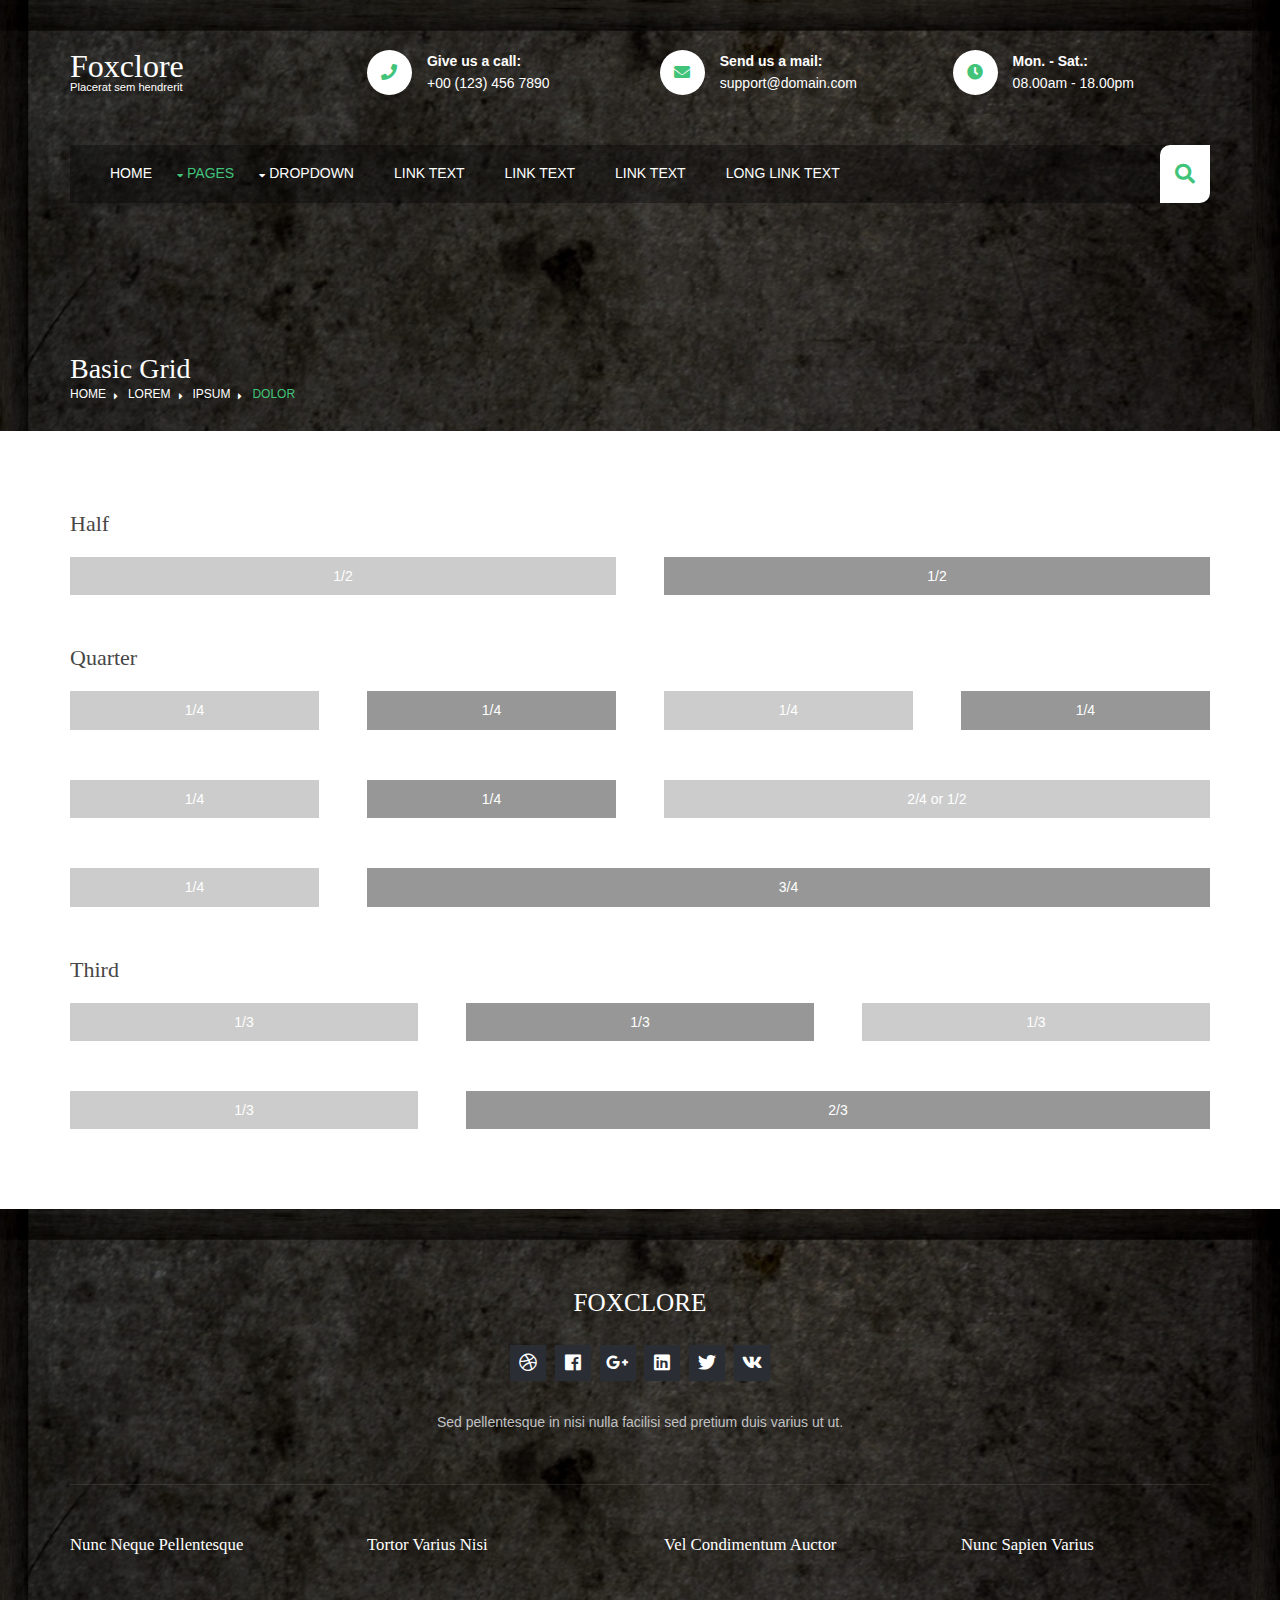
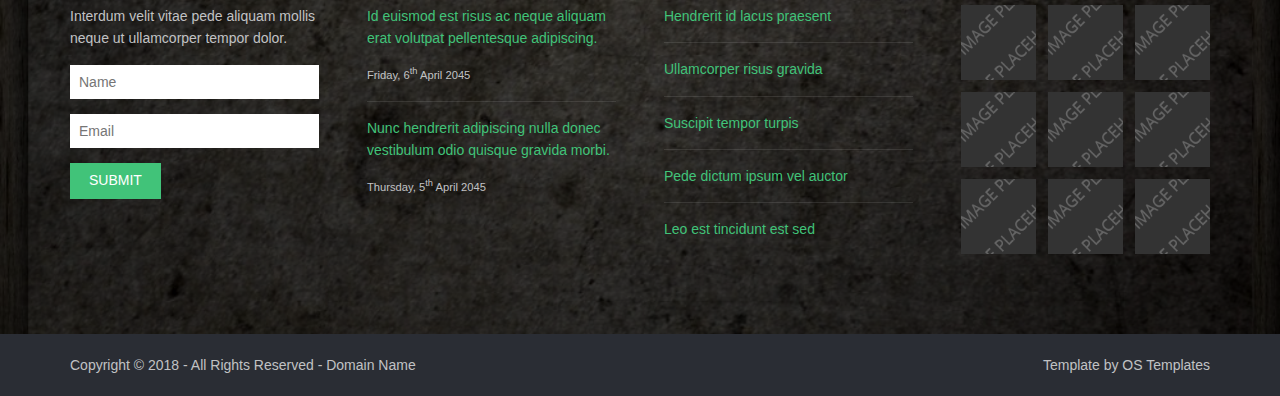
<file: pages/basic-grid.html>
<!DOCTYPE html>
<!--
Template Name: Foxclore
Author: <a href="https://www.os-templates.com/">OS Templates</a>
Author URI: https://www.os-templates.com/
Copyright: OS-Templates.com
Licence: Free to use under our free template licence terms
Licence URI: https://www.os-templates.com/template-terms
-->
<html lang="">
<!-- To declare your language - read more here: https://www.w3.org/International/questions/qa-html-language-declarations -->
<head>
<title>Foxclore | Pages | Basic Grid</title>
<meta charset="utf-8">
<meta name="viewport" content="width=device-width, initial-scale=1.0, maximum-scale=1.0, user-scalable=no">
<link href="../layout/styles/layout.css" rel="stylesheet" type="text/css" media="all">
<style type="text/css">
/* DEMO ONLY */
.container .demo{text-align:center;}
.container .demo div{padding:8px 0;}
.container .demo div:nth-child(odd){color:#FFFFFF; background:#CCCCCC;}
.container .demo div:nth-child(even){color:#FFFFFF; background:#979797;}
@media screen and (max-width:900px){.container .demo div{margin-bottom:0;}}
/* DEMO ONLY */
</style>
</head>
<body id="top">
<!-- ################################################################################################ -->
<!-- ################################################################################################ -->
<!-- ################################################################################################ -->
<!-- Top Background Image Wrapper -->
<div class="bgded overlay" style="background-image:url('../images/demo/backgrounds/01.png');"> 
  <!-- ################################################################################################ -->
  <header id="header" class="hoc clear"> 
    <!-- ################################################################################################ -->
    <div id="logo" class="one_quarter first">
      <h1><a href="../index.html">Foxclore</a></h1>
      <p>Placerat sem hendrerit</p>
    </div>
    <div class="three_quarter">
      <ul class="nospace clear">
        <li class="one_third first">
          <div class="block clear"><a href="#"><i class="fas fa-phone"></i></a> <span><strong>Give us a call:</strong> +00 (123) 456 7890</span></div>
        </li>
        <li class="one_third">
          <div class="block clear"><a href="#"><i class="fas fa-envelope"></i></a> <span><strong>Send us a mail:</strong> support@domain.com</span></div>
        </li>
        <li class="one_third">
          <div class="block clear"><a href="#"><i class="fas fa-clock"></i></a> <span><strong> Mon. - Sat.:</strong> 08.00am - 18.00pm</span></div>
        </li>
      </ul>
    </div>
    <!-- ################################################################################################ -->
  </header>
  <!-- ################################################################################################ -->
  <!-- ################################################################################################ -->
  <!-- ################################################################################################ -->
  <section id="navwrapper" class="hoc clear"> 
    <!-- ################################################################################################ -->
    <nav id="mainav">
      <ul class="clear">
        <li><a href="../index.html">Home</a></li>
        <li class="active"><a class="drop" href="#">Pages</a>
          <ul>
            <li><a href="gallery.html">Gallery</a></li>
            <li><a href="full-width.html">Full Width</a></li>
            <li><a href="sidebar-left.html">Sidebar Left</a></li>
            <li><a href="sidebar-right.html">Sidebar Right</a></li>
            <li class="active"><a href="basic-grid.html">Basic Grid</a></li>
            <li><a href="font-icons.html">Font Icons</a></li>
          </ul>
        </li>
        <li><a class="drop" href="#">Dropdown</a>
          <ul>
            <li><a href="#">Level 2</a></li>
            <li><a class="drop" href="#">Level 2 + Drop</a>
              <ul>
                <li><a href="#">Level 3</a></li>
                <li><a href="#">Level 3</a></li>
                <li><a href="#">Level 3</a></li>
              </ul>
            </li>
            <li><a href="#">Level 2</a></li>
          </ul>
        </li>
        <li><a href="#">Link Text</a></li>
        <li><a href="#">Link Text</a></li>
        <li><a href="#">Link Text</a></li>
        <li><a href="#">Long Link Text</a></li>
      </ul>
    </nav>
    <!-- ################################################################################################ -->
    <div id="searchform">
      <div>
        <form action="#" method="post">
          <fieldset>
            <legend>Quick Search:</legend>
            <input type="text" placeholder="Enter search term&hellip;">
            <button type="submit"><i class="fas fa-search"></i></button>
          </fieldset>
        </form>
      </div>
    </div>
    <!-- ################################################################################################ -->
  </section>
  <!-- ################################################################################################ -->
  <!-- ################################################################################################ -->
  <!-- ################################################################################################ -->
  <div id="breadcrumb" class="hoc clear"> 
    <!-- ################################################################################################ -->
    <h6 class="heading">Basic Grid</h6>
    <ul>
      <li><a href="#">Home</a></li>
      <li><a href="#">Lorem</a></li>
      <li><a href="#">Ipsum</a></li>
      <li><a href="#">Dolor</a></li>
    </ul>
    <!-- ################################################################################################ -->
  </div>
  <!-- ################################################################################################ -->
</div>
<!-- End Top Background Image Wrapper -->
<!-- ################################################################################################ -->
<!-- ################################################################################################ -->
<!-- ################################################################################################ -->
<div class="wrapper row3">
  <main class="hoc container clear"> 
    <!-- main body -->
    <!-- ################################################################################################ -->
    <div class="content"> 
      <!-- ################################################################################################ -->
      <h2>Half</h2>
      <!-- ################################################################################################ -->
      <div class="group btmspace-50 demo">
        <div class="one_half first">1/2</div>
        <div class="one_half">1/2</div>
      </div>
      <!-- ################################################################################################ -->
      <h2>Quarter</h2>
      <!-- ################################################################################################ -->
      <div class="group btmspace-50 demo">
        <div class="one_quarter first">1/4</div>
        <div class="one_quarter">1/4</div>
        <div class="one_quarter">1/4</div>
        <div class="one_quarter">1/4</div>
      </div>
      <div class="group btmspace-50 demo">
        <div class="one_quarter first">1/4</div>
        <div class="one_quarter">1/4</div>
        <div class="two_quarter">2/4 or 1/2</div>
      </div>
      <div class="group btmspace-50 demo">
        <div class="one_quarter first">1/4</div>
        <div class="three_quarter">3/4</div>
      </div>
      <!-- ################################################################################################ -->
      <h2>Third</h2>
      <!-- ################################################################################################ -->
      <div class="group btmspace-50 demo">
        <div class="one_third first">1/3</div>
        <div class="one_third">1/3</div>
        <div class="one_third">1/3</div>
      </div>
      <div class="group demo">
        <div class="one_third first">1/3</div>
        <div class="two_third">2/3</div>
      </div>
      <!-- ################################################################################################ -->
    </div>
    <!-- ################################################################################################ -->
    <!-- / main body -->
    <div class="clear"></div>
  </main>
</div>
<!-- ################################################################################################ -->
<!-- ################################################################################################ -->
<!-- ################################################################################################ -->
<div class="bgded overlay row4" style="background-image:url('../images/demo/backgrounds/01.png');">
  <footer id="footer" class="hoc clear"> 
    <!-- ################################################################################################ -->
    <div class="center btmspace-50">
      <h6 class="heading">Foxclore</h6>
      <ul class="faico clear">
        <li><a class="faicon-dribble" href="#"><i class="fab fa-dribbble"></i></a></li>
        <li><a class="faicon-facebook" href="#"><i class="fab fa-facebook"></i></a></li>
        <li><a class="faicon-google-plus" href="#"><i class="fab fa-google-plus-g"></i></a></li>
        <li><a class="faicon-linkedin" href="#"><i class="fab fa-linkedin"></i></a></li>
        <li><a class="faicon-twitter" href="#"><i class="fab fa-twitter"></i></a></li>
        <li><a class="faicon-vk" href="#"><i class="fab fa-vk"></i></a></li>
      </ul>
      <p class="nospace">Sed pellentesque in nisi nulla facilisi sed pretium duis varius ut ut.</p>
    </div>
    <!-- ################################################################################################ -->
    <hr class="btmspace-50">
    <!-- ################################################################################################ -->
    <div class="one_quarter first">
      <h6 class="heading">Nunc neque pellentesque</h6>
      <p class="nospace btmspace-15">Interdum velit vitae pede aliquam mollis neque ut ullamcorper tempor dolor.</p>
      <form action="#" method="post">
        <fieldset>
          <legend>Newsletter:</legend>
          <input class="btmspace-15" type="text" value="" placeholder="Name">
          <input class="btmspace-15" type="text" value="" placeholder="Email">
          <button type="submit" value="submit">Submit</button>
        </fieldset>
      </form>
    </div>
    <div class="one_quarter">
      <h6 class="heading">Tortor varius nisi</h6>
      <ul class="nospace linklist">
        <li>
          <article>
            <p class="nospace btmspace-10"><a href="#">Id euismod est risus ac neque aliquam erat volutpat pellentesque adipiscing.</a></p>
            <time class="block font-xs" datetime="2045-04-06">Friday, 6<sup>th</sup> April 2045</time>
          </article>
        </li>
        <li>
          <article>
            <p class="nospace btmspace-10"><a href="#">Nunc hendrerit adipiscing nulla donec vestibulum odio quisque gravida morbi.</a></p>
            <time class="block font-xs" datetime="2045-04-05">Thursday, 5<sup>th</sup> April 2045</time>
          </article>
        </li>
      </ul>
    </div>
    <div class="one_quarter">
      <h6 class="heading">Vel condimentum auctor</h6>
      <ul class="nospace linklist">
        <li><a href="#">Hendrerit id lacus praesent</a></li>
        <li><a href="#">Ullamcorper risus gravida</a></li>
        <li><a href="#">Suscipit tempor turpis</a></li>
        <li><a href="#">Pede dictum ipsum vel auctor</a></li>
        <li><a href="#">Leo est tincidunt est sed</a></li>
      </ul>
    </div>
    <div class="one_quarter">
      <h6 class="heading">Nunc sapien varius</h6>
      <ul class="nospace clear latestimg">
        <li><a class="imgover" href="#"><img src="../images/demo/100x100.png" alt=""></a></li>
        <li><a class="imgover" href="#"><img src="../images/demo/100x100.png" alt=""></a></li>
        <li><a class="imgover" href="#"><img src="../images/demo/100x100.png" alt=""></a></li>
        <li><a class="imgover" href="#"><img src="../images/demo/100x100.png" alt=""></a></li>
        <li><a class="imgover" href="#"><img src="../images/demo/100x100.png" alt=""></a></li>
        <li><a class="imgover" href="#"><img src="../images/demo/100x100.png" alt=""></a></li>
        <li><a class="imgover" href="#"><img src="../images/demo/100x100.png" alt=""></a></li>
        <li><a class="imgover" href="#"><img src="../images/demo/100x100.png" alt=""></a></li>
        <li><a class="imgover" href="#"><img src="../images/demo/100x100.png" alt=""></a></li>
      </ul>
    </div>
    <!-- ################################################################################################ -->
  </footer>
</div>
<!-- ################################################################################################ -->
<!-- ################################################################################################ -->
<!-- ################################################################################################ -->
<div class="wrapper row5">
  <div id="copyright" class="hoc clear"> 
    <!-- ################################################################################################ -->
    <p class="fl_left">Copyright &copy; 2018 - All Rights Reserved - <a href="#">Domain Name</a></p>
    <p class="fl_right">Template by <a target="_blank" href="https://www.os-templates.com/" title="Free Website Templates">OS Templates</a></p>
    <!-- ################################################################################################ -->
  </div>
</div>
<!-- ################################################################################################ -->
<!-- ################################################################################################ -->
<!-- ################################################################################################ -->
<a id="backtotop" href="#top"><i class="fas fa-chevron-up"></i></a>
<!-- JAVASCRIPTS -->
<script src="../layout/scripts/jquery.min.js"></script>
<script src="../layout/scripts/jquery.backtotop.js"></script>
<script src="../layout/scripts/jquery.mobilemenu.js"></script>
</body>
</html>
</file>
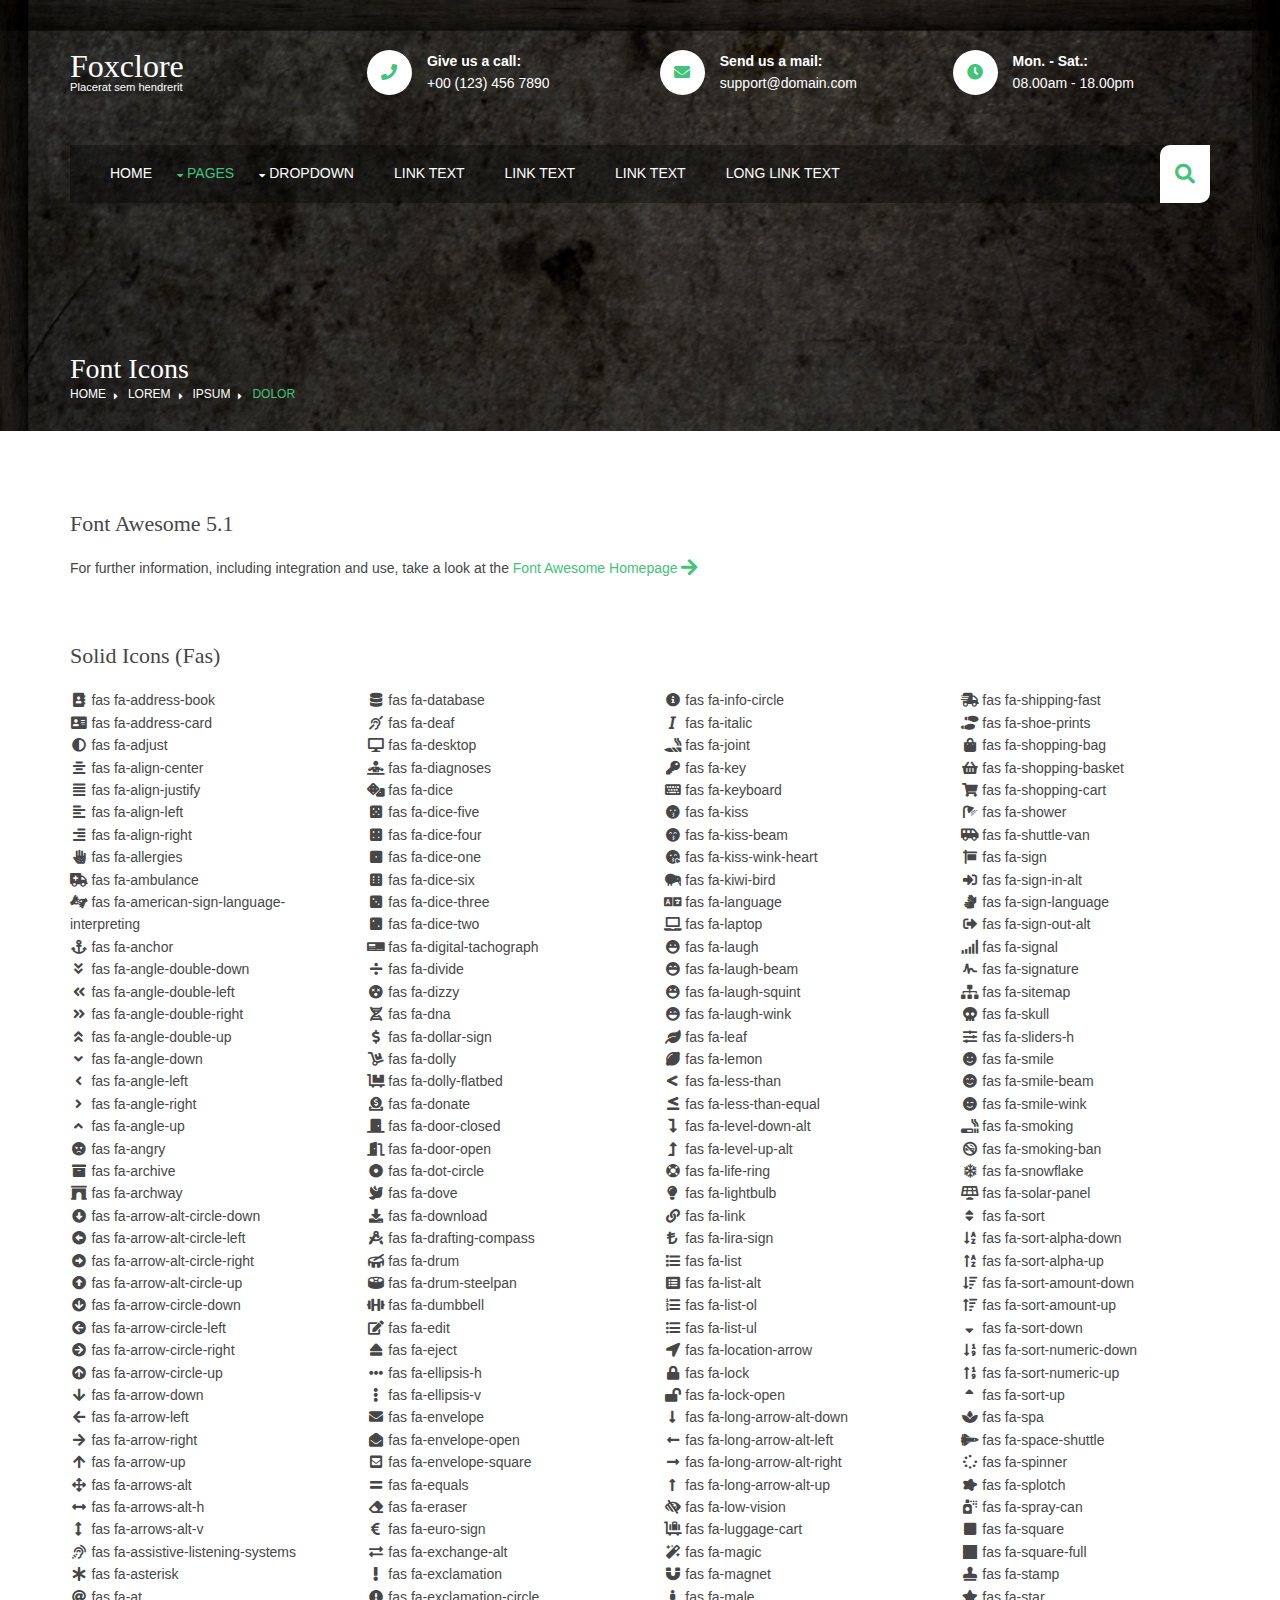
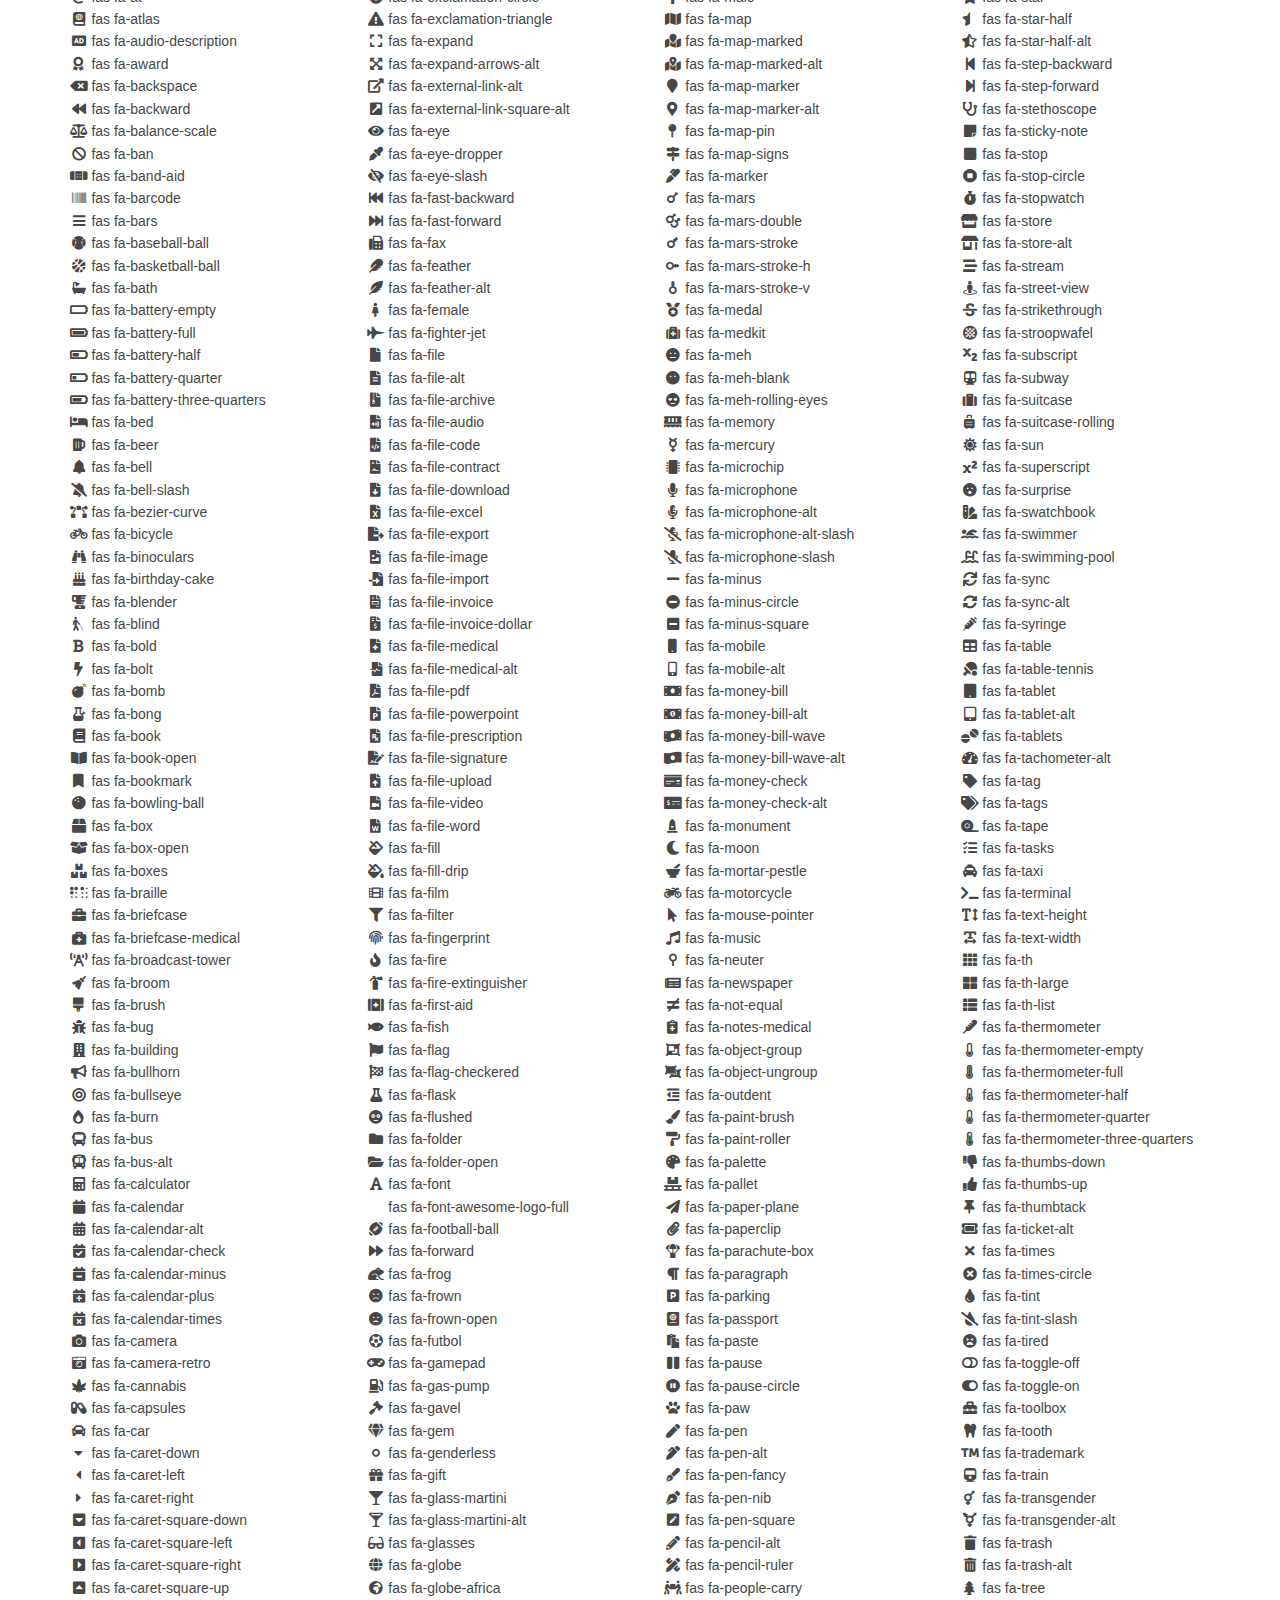
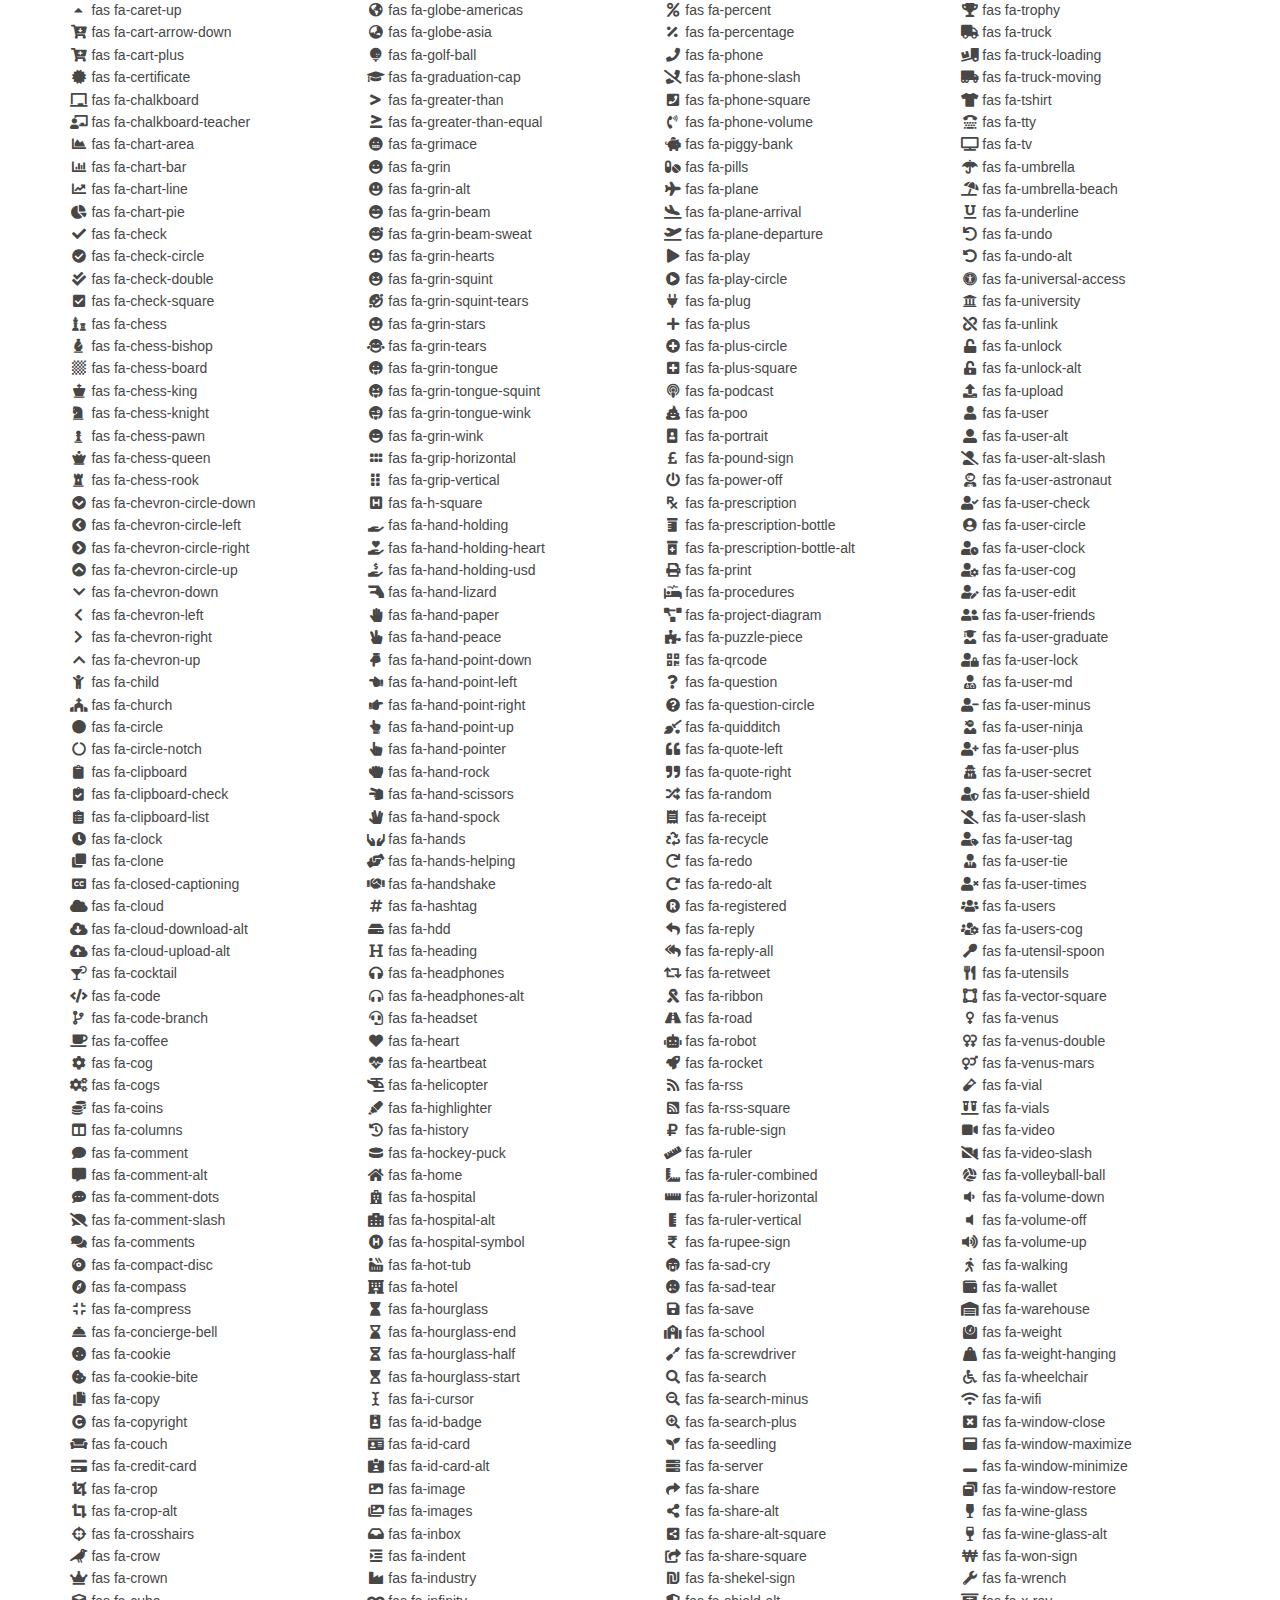
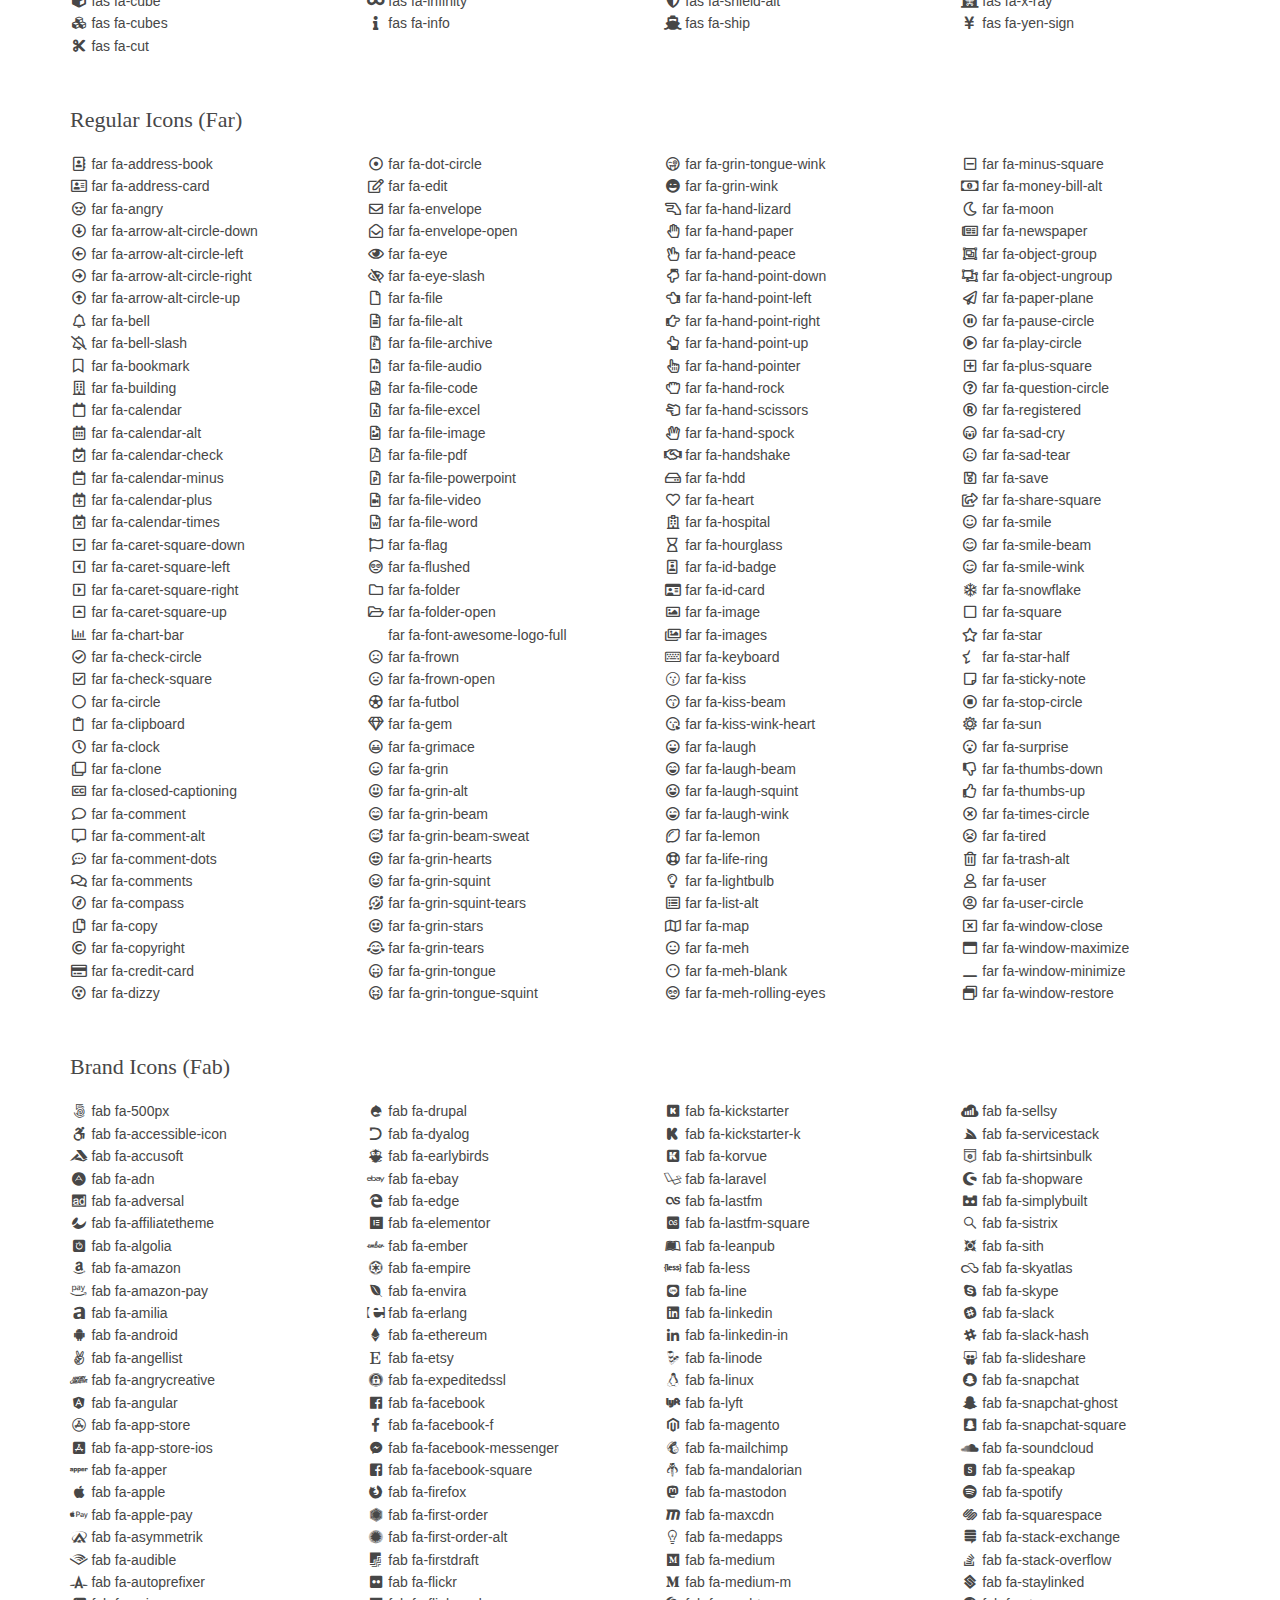
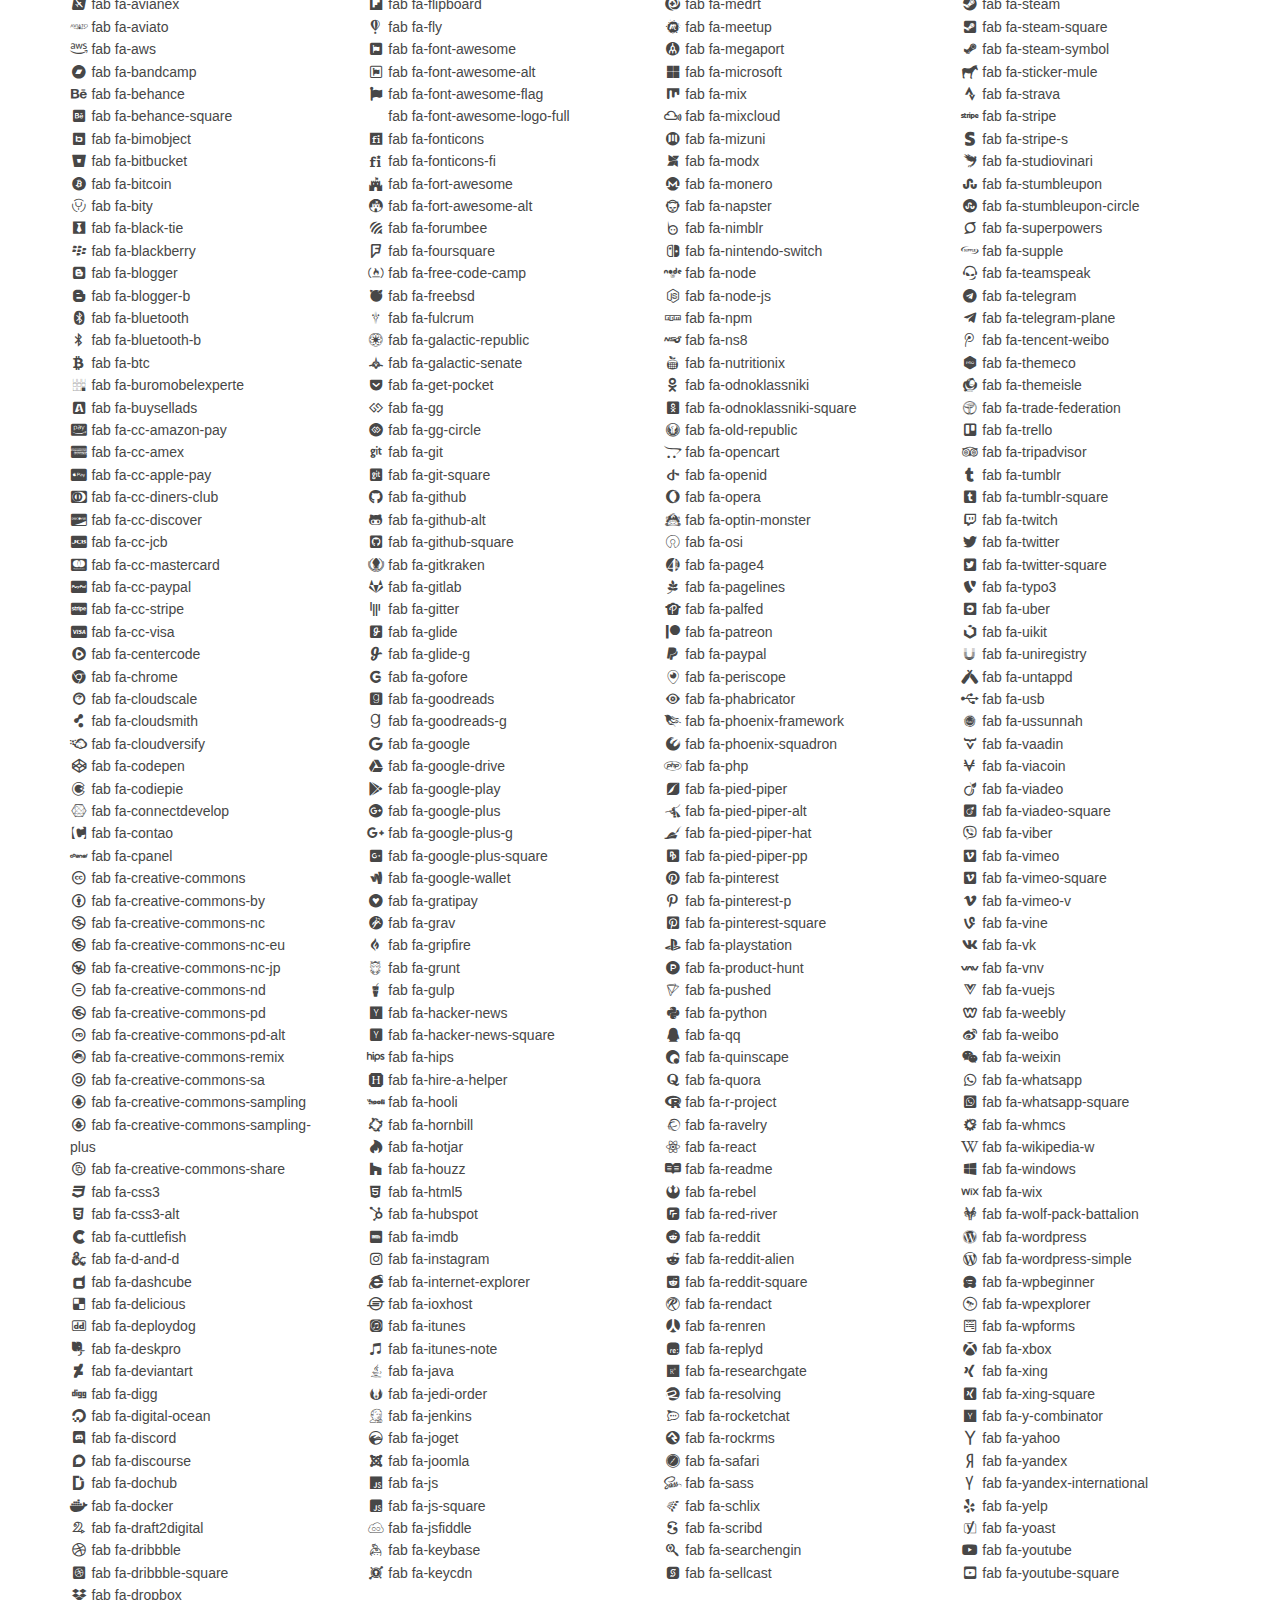
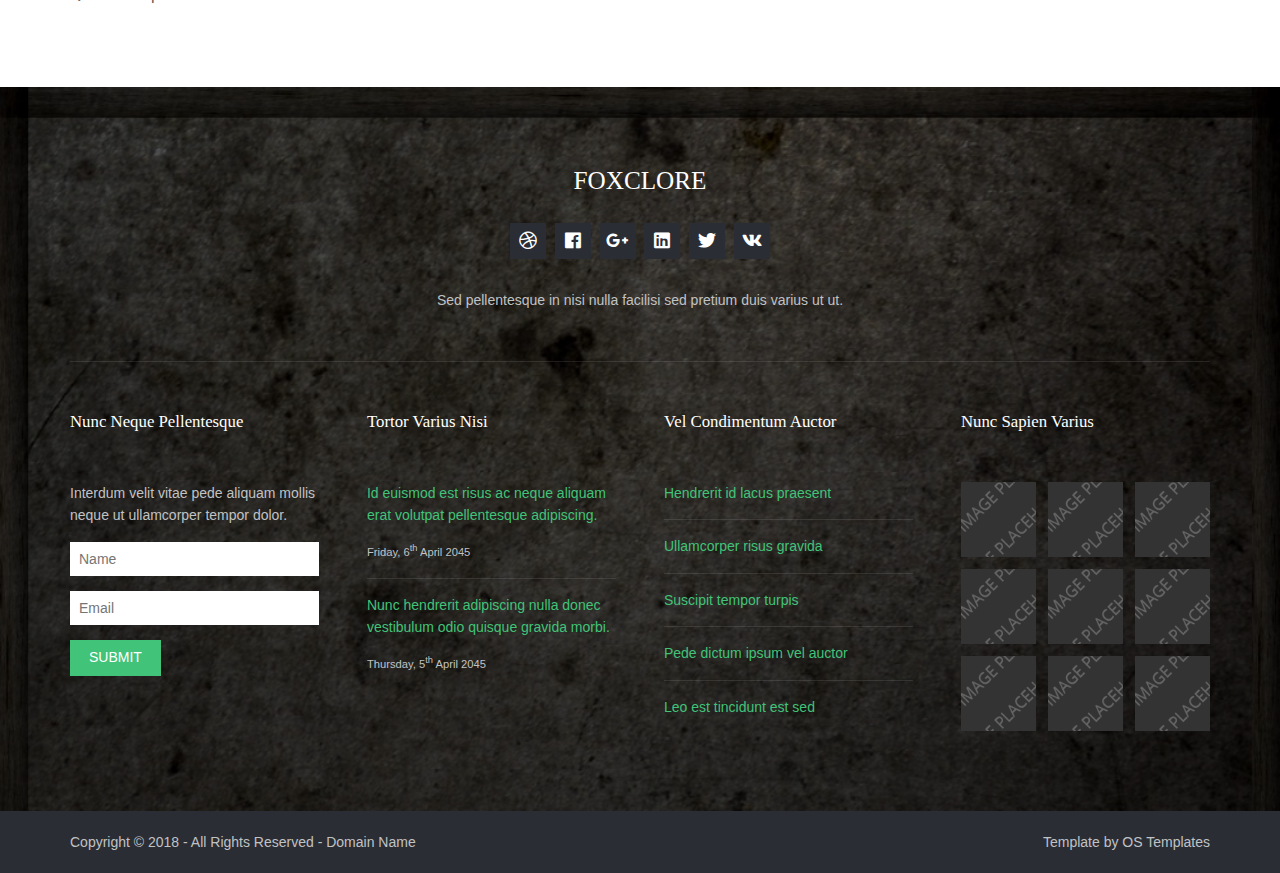
<file: pages/font-icons.html>
<!DOCTYPE html>
<!--
Template Name: Foxclore
Author: <a href="https://www.os-templates.com/">OS Templates</a>
Author URI: https://www.os-templates.com/
Copyright: OS-Templates.com
Licence: Free to use under our free template licence terms
Licence URI: https://www.os-templates.com/template-terms
-->
<html lang="">
<!-- To declare your language - read more here: https://www.w3.org/International/questions/qa-html-language-declarations -->
<head>
<title>Foxclore | Pages | Font Icons</title>
<meta charset="utf-8">
<meta name="viewport" content="width=device-width, initial-scale=1.0, maximum-scale=1.0, user-scalable=no">
<link href="../layout/styles/layout.css" rel="stylesheet" type="text/css" media="all">
</head>
<body id="top">
<!-- ################################################################################################ -->
<!-- ################################################################################################ -->
<!-- ################################################################################################ -->
<!-- Top Background Image Wrapper -->
<div class="bgded overlay" style="background-image:url('../images/demo/backgrounds/01.png');"> 
  <!-- ################################################################################################ -->
  <header id="header" class="hoc clear"> 
    <!-- ################################################################################################ -->
    <div id="logo" class="one_quarter first">
      <h1><a href="../index.html">Foxclore</a></h1>
      <p>Placerat sem hendrerit</p>
    </div>
    <div class="three_quarter">
      <ul class="nospace clear">
        <li class="one_third first">
          <div class="block clear"><a href="#"><i class="fas fa-phone"></i></a> <span><strong>Give us a call:</strong> +00 (123) 456 7890</span></div>
        </li>
        <li class="one_third">
          <div class="block clear"><a href="#"><i class="fas fa-envelope"></i></a> <span><strong>Send us a mail:</strong> support@domain.com</span></div>
        </li>
        <li class="one_third">
          <div class="block clear"><a href="#"><i class="fas fa-clock"></i></a> <span><strong> Mon. - Sat.:</strong> 08.00am - 18.00pm</span></div>
        </li>
      </ul>
    </div>
    <!-- ################################################################################################ -->
  </header>
  <!-- ################################################################################################ -->
  <!-- ################################################################################################ -->
  <!-- ################################################################################################ -->
  <section id="navwrapper" class="hoc clear"> 
    <!-- ################################################################################################ -->
    <nav id="mainav">
      <ul class="clear">
        <li><a href="../index.html">Home</a></li>
        <li class="active"><a class="drop" href="#">Pages</a>
          <ul>
            <li><a href="gallery.html">Gallery</a></li>
            <li><a href="full-width.html">Full Width</a></li>
            <li><a href="sidebar-left.html">Sidebar Left</a></li>
            <li><a href="sidebar-right.html">Sidebar Right</a></li>
            <li><a href="basic-grid.html">Basic Grid</a></li>
            <li class="active"><a href="font-icons.html">Font Icons</a></li>
          </ul>
        </li>
        <li><a class="drop" href="#">Dropdown</a>
          <ul>
            <li><a href="#">Level 2</a></li>
            <li><a class="drop" href="#">Level 2 + Drop</a>
              <ul>
                <li><a href="#">Level 3</a></li>
                <li><a href="#">Level 3</a></li>
                <li><a href="#">Level 3</a></li>
              </ul>
            </li>
            <li><a href="#">Level 2</a></li>
          </ul>
        </li>
        <li><a href="#">Link Text</a></li>
        <li><a href="#">Link Text</a></li>
        <li><a href="#">Link Text</a></li>
        <li><a href="#">Long Link Text</a></li>
      </ul>
    </nav>
    <!-- ################################################################################################ -->
    <div id="searchform">
      <div>
        <form action="#" method="post">
          <fieldset>
            <legend>Quick Search:</legend>
            <input type="text" placeholder="Enter search term&hellip;">
            <button type="submit"><i class="fas fa-search"></i></button>
          </fieldset>
        </form>
      </div>
    </div>
    <!-- ################################################################################################ -->
  </section>
  <!-- ################################################################################################ -->
  <!-- ################################################################################################ -->
  <!-- ################################################################################################ -->
  <div id="breadcrumb" class="hoc clear"> 
    <!-- ################################################################################################ -->
    <h6 class="heading">Font Icons</h6>
    <ul>
      <li><a href="#">Home</a></li>
      <li><a href="#">Lorem</a></li>
      <li><a href="#">Ipsum</a></li>
      <li><a href="#">Dolor</a></li>
    </ul>
    <!-- ################################################################################################ -->
  </div>
  <!-- ################################################################################################ -->
</div>
<!-- End Top Background Image Wrapper -->
<!-- ################################################################################################ -->
<!-- ################################################################################################ -->
<!-- ################################################################################################ -->
<div class="wrapper row3">
  <main class="hoc container clear"> 
    <!-- main body -->
    <!-- ################################################################################################ -->
    <div class="content"> 
      <!-- ################################################################################################ -->
      <div class="clear btmspace-50">
        <h2>Font Awesome 5.1</h2>
        <p class="clear">For further information, including integration and use, take a look at the <a target="_blank" rel="nofollow noopener" href="https://fontawesome.com/">Font Awesome Homepage <i class="fas fa-arrow-right fa-lg"></i></a></p>
      </div>
      <!-- ################################################################################################ -->
      <!-- ################################################################################################ -->
      <!-- ################################################################################################ -->
      <div class="clear btmspace-50">
        <h2>Solid Icons (fas)</h2>
        <div class="one_quarter first">
          <ul class="nospace">
            <li><i class="fa-address-book fa-fw fas"></i> fas fa-address-book</li>
            <li><i class="fa-address-card fa-fw fas"></i> fas fa-address-card</li>
            <li><i class="fa-adjust fa-fw fas"></i> fas fa-adjust</li>
            <li><i class="fa-align-center fa-fw fas"></i> fas fa-align-center</li>
            <li><i class="fa-align-justify fa-fw fas"></i> fas fa-align-justify</li>
            <li><i class="fa-align-left fa-fw fas"></i> fas fa-align-left</li>
            <li><i class="fa-align-right fa-fw fas"></i> fas fa-align-right</li>
            <li><i class="fa-allergies fa-fw fas"></i> fas fa-allergies</li>
            <li><i class="fa-ambulance fa-fw fas"></i> fas fa-ambulance</li>
            <li><i class="fa-american-sign-language-interpreting fa-fw fas"></i> fas fa-american-sign-language-interpreting</li>
            <li><i class="fa-anchor fa-fw fas"></i> fas fa-anchor</li>
            <li><i class="fa-angle-double-down fa-fw fas"></i> fas fa-angle-double-down</li>
            <li><i class="fa-angle-double-left fa-fw fas"></i> fas fa-angle-double-left</li>
            <li><i class="fa-angle-double-right fa-fw fas"></i> fas fa-angle-double-right</li>
            <li><i class="fa-angle-double-up fa-fw fas"></i> fas fa-angle-double-up</li>
            <li><i class="fa-angle-down fa-fw fas"></i> fas fa-angle-down</li>
            <li><i class="fa-angle-left fa-fw fas"></i> fas fa-angle-left</li>
            <li><i class="fa-angle-right fa-fw fas"></i> fas fa-angle-right</li>
            <li><i class="fa-angle-up fa-fw fas"></i> fas fa-angle-up</li>
            <li><i class="fa-angry fa-fw fas"></i> fas fa-angry</li>
            <li><i class="fa-archive fa-fw fas"></i> fas fa-archive</li>
            <li><i class="fa-archway fa-fw fas"></i> fas fa-archway</li>
            <li><i class="fa-arrow-alt-circle-down fa-fw fas"></i> fas fa-arrow-alt-circle-down</li>
            <li><i class="fa-arrow-alt-circle-left fa-fw fas"></i> fas fa-arrow-alt-circle-left</li>
            <li><i class="fa-arrow-alt-circle-right fa-fw fas"></i> fas fa-arrow-alt-circle-right</li>
            <li><i class="fa-arrow-alt-circle-up fa-fw fas"></i> fas fa-arrow-alt-circle-up</li>
            <li><i class="fa-arrow-circle-down fa-fw fas"></i> fas fa-arrow-circle-down</li>
            <li><i class="fa-arrow-circle-left fa-fw fas"></i> fas fa-arrow-circle-left</li>
            <li><i class="fa-arrow-circle-right fa-fw fas"></i> fas fa-arrow-circle-right</li>
            <li><i class="fa-arrow-circle-up fa-fw fas"></i> fas fa-arrow-circle-up</li>
            <li><i class="fa-arrow-down fa-fw fas"></i> fas fa-arrow-down</li>
            <li><i class="fa-arrow-left fa-fw fas"></i> fas fa-arrow-left</li>
            <li><i class="fa-arrow-right fa-fw fas"></i> fas fa-arrow-right</li>
            <li><i class="fa-arrow-up fa-fw fas"></i> fas fa-arrow-up</li>
            <li><i class="fa-arrows-alt fa-fw fas"></i> fas fa-arrows-alt</li>
            <li><i class="fa-arrows-alt-h fa-fw fas"></i> fas fa-arrows-alt-h</li>
            <li><i class="fa-arrows-alt-v fa-fw fas"></i> fas fa-arrows-alt-v</li>
            <li><i class="fa-assistive-listening-systems fa-fw fas"></i> fas fa-assistive-listening-systems</li>
            <li><i class="fa-asterisk fa-fw fas"></i> fas fa-asterisk</li>
            <li><i class="fa-at fa-fw fas"></i> fas fa-at</li>
            <li><i class="fa-atlas fa-fw fas"></i> fas fa-atlas</li>
            <li><i class="fa-audio-description fa-fw fas"></i> fas fa-audio-description</li>
            <li><i class="fa-award fa-fw fas"></i> fas fa-award</li>
            <li><i class="fa-backspace fa-fw fas"></i> fas fa-backspace</li>
            <li><i class="fa-backward fa-fw fas"></i> fas fa-backward</li>
            <li><i class="fa-balance-scale fa-fw fas"></i> fas fa-balance-scale</li>
            <li><i class="fa-ban fa-fw fas"></i> fas fa-ban</li>
            <li><i class="fa-band-aid fa-fw fas"></i> fas fa-band-aid</li>
            <li><i class="fa-barcode fa-fw fas"></i> fas fa-barcode</li>
            <li><i class="fa-bars fa-fw fas"></i> fas fa-bars</li>
            <li><i class="fa-baseball-ball fa-fw fas"></i> fas fa-baseball-ball</li>
            <li><i class="fa-basketball-ball fa-fw fas"></i> fas fa-basketball-ball</li>
            <li><i class="fa-bath fa-fw fas"></i> fas fa-bath</li>
            <li><i class="fa-battery-empty fa-fw fas"></i> fas fa-battery-empty</li>
            <li><i class="fa-battery-full fa-fw fas"></i> fas fa-battery-full</li>
            <li><i class="fa-battery-half fa-fw fas"></i> fas fa-battery-half</li>
            <li><i class="fa-battery-quarter fa-fw fas"></i> fas fa-battery-quarter</li>
            <li><i class="fa-battery-three-quarters fa-fw fas"></i> fas fa-battery-three-quarters</li>
            <li><i class="fa-bed fa-fw fas"></i> fas fa-bed</li>
            <li><i class="fa-beer fa-fw fas"></i> fas fa-beer</li>
            <li><i class="fa-bell fa-fw fas"></i> fas fa-bell</li>
            <li><i class="fa-bell-slash fa-fw fas"></i> fas fa-bell-slash</li>
            <li><i class="fa-bezier-curve fa-fw fas"></i> fas fa-bezier-curve</li>
            <li><i class="fa-bicycle fa-fw fas"></i> fas fa-bicycle</li>
            <li><i class="fa-binoculars fa-fw fas"></i> fas fa-binoculars</li>
            <li><i class="fa-birthday-cake fa-fw fas"></i> fas fa-birthday-cake</li>
            <li><i class="fa-blender fa-fw fas"></i> fas fa-blender</li>
            <li><i class="fa-blind fa-fw fas"></i> fas fa-blind</li>
            <li><i class="fa-bold fa-fw fas"></i> fas fa-bold</li>
            <li><i class="fa-bolt fa-fw fas"></i> fas fa-bolt</li>
            <li><i class="fa-bomb fa-fw fas"></i> fas fa-bomb</li>
            <li><i class="fa-bong fa-fw fas"></i> fas fa-bong</li>
            <li><i class="fa-book fa-fw fas"></i> fas fa-book</li>
            <li><i class="fa-book-open fa-fw fas"></i> fas fa-book-open</li>
            <li><i class="fa-bookmark fa-fw fas"></i> fas fa-bookmark</li>
            <li><i class="fa-bowling-ball fa-fw fas"></i> fas fa-bowling-ball</li>
            <li><i class="fa-box fa-fw fas"></i> fas fa-box</li>
            <li><i class="fa-box-open fa-fw fas"></i> fas fa-box-open</li>
            <li><i class="fa-boxes fa-fw fas"></i> fas fa-boxes</li>
            <li><i class="fa-braille fa-fw fas"></i> fas fa-braille</li>
            <li><i class="fa-briefcase fa-fw fas"></i> fas fa-briefcase</li>
            <li><i class="fa-briefcase-medical fa-fw fas"></i> fas fa-briefcase-medical</li>
            <li><i class="fa-broadcast-tower fa-fw fas"></i> fas fa-broadcast-tower</li>
            <li><i class="fa-broom fa-fw fas"></i> fas fa-broom</li>
            <li><i class="fa-brush fa-fw fas"></i> fas fa-brush</li>
            <li><i class="fa-bug fa-fw fas"></i> fas fa-bug</li>
            <li><i class="fa-building fa-fw fas"></i> fas fa-building</li>
            <li><i class="fa-bullhorn fa-fw fas"></i> fas fa-bullhorn</li>
            <li><i class="fa-bullseye fa-fw fas"></i> fas fa-bullseye</li>
            <li><i class="fa-burn fa-fw fas"></i> fas fa-burn</li>
            <li><i class="fa-bus fa-fw fas"></i> fas fa-bus</li>
            <li><i class="fa-bus-alt fa-fw fas"></i> fas fa-bus-alt</li>
            <li><i class="fa-calculator fa-fw fas"></i> fas fa-calculator</li>
            <li><i class="fa-calendar fa-fw fas"></i> fas fa-calendar</li>
            <li><i class="fa-calendar-alt fa-fw fas"></i> fas fa-calendar-alt</li>
            <li><i class="fa-calendar-check fa-fw fas"></i> fas fa-calendar-check</li>
            <li><i class="fa-calendar-minus fa-fw fas"></i> fas fa-calendar-minus</li>
            <li><i class="fa-calendar-plus fa-fw fas"></i> fas fa-calendar-plus</li>
            <li><i class="fa-calendar-times fa-fw fas"></i> fas fa-calendar-times</li>
            <li><i class="fa-camera fa-fw fas"></i> fas fa-camera</li>
            <li><i class="fa-camera-retro fa-fw fas"></i> fas fa-camera-retro</li>
            <li><i class="fa-cannabis fa-fw fas"></i> fas fa-cannabis</li>
            <li><i class="fa-capsules fa-fw fas"></i> fas fa-capsules</li>
            <li><i class="fa-car fa-fw fas"></i> fas fa-car</li>
            <li><i class="fa-caret-down fa-fw fas"></i> fas fa-caret-down</li>
            <li><i class="fa-caret-left fa-fw fas"></i> fas fa-caret-left</li>
            <li><i class="fa-caret-right fa-fw fas"></i> fas fa-caret-right</li>
            <li><i class="fa-caret-square-down fa-fw fas"></i> fas fa-caret-square-down</li>
            <li><i class="fa-caret-square-left fa-fw fas"></i> fas fa-caret-square-left</li>
            <li><i class="fa-caret-square-right fa-fw fas"></i> fas fa-caret-square-right</li>
            <li><i class="fa-caret-square-up fa-fw fas"></i> fas fa-caret-square-up</li>
            <li><i class="fa-caret-up fa-fw fas"></i> fas fa-caret-up</li>
            <li><i class="fa-cart-arrow-down fa-fw fas"></i> fas fa-cart-arrow-down</li>
            <li><i class="fa-cart-plus fa-fw fas"></i> fas fa-cart-plus</li>
            <li><i class="fa-certificate fa-fw fas"></i> fas fa-certificate</li>
            <li><i class="fa-chalkboard fa-fw fas"></i> fas fa-chalkboard</li>
            <li><i class="fa-chalkboard-teacher fa-fw fas"></i> fas fa-chalkboard-teacher</li>
            <li><i class="fa-chart-area fa-fw fas"></i> fas fa-chart-area</li>
            <li><i class="fa-chart-bar fa-fw fas"></i> fas fa-chart-bar</li>
            <li><i class="fa-chart-line fa-fw fas"></i> fas fa-chart-line</li>
            <li><i class="fa-chart-pie fa-fw fas"></i> fas fa-chart-pie</li>
            <li><i class="fa-check fa-fw fas"></i> fas fa-check</li>
            <li><i class="fa-check-circle fa-fw fas"></i> fas fa-check-circle</li>
            <li><i class="fa-check-double fa-fw fas"></i> fas fa-check-double</li>
            <li><i class="fa-check-square fa-fw fas"></i> fas fa-check-square</li>
            <li><i class="fa-chess fa-fw fas"></i> fas fa-chess</li>
            <li><i class="fa-chess-bishop fa-fw fas"></i> fas fa-chess-bishop</li>
            <li><i class="fa-chess-board fa-fw fas"></i> fas fa-chess-board</li>
            <li><i class="fa-chess-king fa-fw fas"></i> fas fa-chess-king</li>
            <li><i class="fa-chess-knight fa-fw fas"></i> fas fa-chess-knight</li>
            <li><i class="fa-chess-pawn fa-fw fas"></i> fas fa-chess-pawn</li>
            <li><i class="fa-chess-queen fa-fw fas"></i> fas fa-chess-queen</li>
            <li><i class="fa-chess-rook fa-fw fas"></i> fas fa-chess-rook</li>
            <li><i class="fa-chevron-circle-down fa-fw fas"></i> fas fa-chevron-circle-down</li>
            <li><i class="fa-chevron-circle-left fa-fw fas"></i> fas fa-chevron-circle-left</li>
            <li><i class="fa-chevron-circle-right fa-fw fas"></i> fas fa-chevron-circle-right</li>
            <li><i class="fa-chevron-circle-up fa-fw fas"></i> fas fa-chevron-circle-up</li>
            <li><i class="fa-chevron-down fa-fw fas"></i> fas fa-chevron-down</li>
            <li><i class="fa-chevron-left fa-fw fas"></i> fas fa-chevron-left</li>
            <li><i class="fa-chevron-right fa-fw fas"></i> fas fa-chevron-right</li>
            <li><i class="fa-chevron-up fa-fw fas"></i> fas fa-chevron-up</li>
            <li><i class="fa-child fa-fw fas"></i> fas fa-child</li>
            <li><i class="fa-church fa-fw fas"></i> fas fa-church</li>
            <li><i class="fa-circle fa-fw fas"></i> fas fa-circle</li>
            <li><i class="fa-circle-notch fa-fw fas"></i> fas fa-circle-notch</li>
            <li><i class="fa-clipboard fa-fw fas"></i> fas fa-clipboard</li>
            <li><i class="fa-clipboard-check fa-fw fas"></i> fas fa-clipboard-check</li>
            <li><i class="fa-clipboard-list fa-fw fas"></i> fas fa-clipboard-list</li>
            <li><i class="fa-clock fa-fw fas"></i> fas fa-clock</li>
            <li><i class="fa-clone fa-fw fas"></i> fas fa-clone</li>
            <li><i class="fa-closed-captioning fa-fw fas"></i> fas fa-closed-captioning</li>
            <li><i class="fa-cloud fa-fw fas"></i> fas fa-cloud</li>
            <li><i class="fa-cloud-download-alt fa-fw fas"></i> fas fa-cloud-download-alt</li>
            <li><i class="fa-cloud-upload-alt fa-fw fas"></i> fas fa-cloud-upload-alt</li>
            <li><i class="fa-cocktail fa-fw fas"></i> fas fa-cocktail</li>
            <li><i class="fa-code fa-fw fas"></i> fas fa-code</li>
            <li><i class="fa-code-branch fa-fw fas"></i> fas fa-code-branch</li>
            <li><i class="fa-coffee fa-fw fas"></i> fas fa-coffee</li>
            <li><i class="fa-cog fa-fw fas"></i> fas fa-cog</li>
            <li><i class="fa-cogs fa-fw fas"></i> fas fa-cogs</li>
            <li><i class="fa-coins fa-fw fas"></i> fas fa-coins</li>
            <li><i class="fa-columns fa-fw fas"></i> fas fa-columns</li>
            <li><i class="fa-comment fa-fw fas"></i> fas fa-comment</li>
            <li><i class="fa-comment-alt fa-fw fas"></i> fas fa-comment-alt</li>
            <li><i class="fa-comment-dots fa-fw fas"></i> fas fa-comment-dots</li>
            <li><i class="fa-comment-slash fa-fw fas"></i> fas fa-comment-slash</li>
            <li><i class="fa-comments fa-fw fas"></i> fas fa-comments</li>
            <li><i class="fa-compact-disc fa-fw fas"></i> fas fa-compact-disc</li>
            <li><i class="fa-compass fa-fw fas"></i> fas fa-compass</li>
            <li><i class="fa-compress fa-fw fas"></i> fas fa-compress</li>
            <li><i class="fa-concierge-bell fa-fw fas"></i> fas fa-concierge-bell</li>
            <li><i class="fa-cookie fa-fw fas"></i> fas fa-cookie</li>
            <li><i class="fa-cookie-bite fa-fw fas"></i> fas fa-cookie-bite</li>
            <li><i class="fa-copy fa-fw fas"></i> fas fa-copy</li>
            <li><i class="fa-copyright fa-fw fas"></i> fas fa-copyright</li>
            <li><i class="fa-couch fa-fw fas"></i> fas fa-couch</li>
            <li><i class="fa-credit-card fa-fw fas"></i> fas fa-credit-card</li>
            <li><i class="fa-crop fa-fw fas"></i> fas fa-crop</li>
            <li><i class="fa-crop-alt fa-fw fas"></i> fas fa-crop-alt</li>
            <li><i class="fa-crosshairs fa-fw fas"></i> fas fa-crosshairs</li>
            <li><i class="fa-crow fa-fw fas"></i> fas fa-crow</li>
            <li><i class="fa-crown fa-fw fas"></i> fas fa-crown</li>
            <li><i class="fa-cube fa-fw fas"></i> fas fa-cube</li>
            <li><i class="fa-cubes fa-fw fas"></i> fas fa-cubes</li>
            <li><i class="fa-cut fa-fw fas"></i> fas fa-cut</li>
          </ul>
        </div>
        <div class="one_quarter">
          <ul class="nospace">
            <li><i class="fa-database fa-fw fas"></i> fas fa-database</li>
            <li><i class="fa-deaf fa-fw fas"></i> fas fa-deaf</li>
            <li><i class="fa-desktop fa-fw fas"></i> fas fa-desktop</li>
            <li><i class="fa-diagnoses fa-fw fas"></i> fas fa-diagnoses</li>
            <li><i class="fa-dice fa-fw fas"></i> fas fa-dice</li>
            <li><i class="fa-dice-five fa-fw fas"></i> fas fa-dice-five</li>
            <li><i class="fa-dice-four fa-fw fas"></i> fas fa-dice-four</li>
            <li><i class="fa-dice-one fa-fw fas"></i> fas fa-dice-one</li>
            <li><i class="fa-dice-six fa-fw fas"></i> fas fa-dice-six</li>
            <li><i class="fa-dice-three fa-fw fas"></i> fas fa-dice-three</li>
            <li><i class="fa-dice-two fa-fw fas"></i> fas fa-dice-two</li>
            <li><i class="fa-digital-tachograph fa-fw fas"></i> fas fa-digital-tachograph</li>
            <li><i class="fa-divide fa-fw fas"></i> fas fa-divide</li>
            <li><i class="fa-dizzy fa-fw fas"></i> fas fa-dizzy</li>
            <li><i class="fa-dna fa-fw fas"></i> fas fa-dna</li>
            <li><i class="fa-dollar-sign fa-fw fas"></i> fas fa-dollar-sign</li>
            <li><i class="fa-dolly fa-fw fas"></i> fas fa-dolly</li>
            <li><i class="fa-dolly-flatbed fa-fw fas"></i> fas fa-dolly-flatbed</li>
            <li><i class="fa-donate fa-fw fas"></i> fas fa-donate</li>
            <li><i class="fa-door-closed fa-fw fas"></i> fas fa-door-closed</li>
            <li><i class="fa-door-open fa-fw fas"></i> fas fa-door-open</li>
            <li><i class="fa-dot-circle fa-fw fas"></i> fas fa-dot-circle</li>
            <li><i class="fa-dove fa-fw fas"></i> fas fa-dove</li>
            <li><i class="fa-download fa-fw fas"></i> fas fa-download</li>
            <li><i class="fa-drafting-compass fa-fw fas"></i> fas fa-drafting-compass</li>
            <li><i class="fa-drum fa-fw fas"></i> fas fa-drum</li>
            <li><i class="fa-drum-steelpan fa-fw fas"></i> fas fa-drum-steelpan</li>
            <li><i class="fa-dumbbell fa-fw fas"></i> fas fa-dumbbell</li>
            <li><i class="fa-edit fa-fw fas"></i> fas fa-edit</li>
            <li><i class="fa-eject fa-fw fas"></i> fas fa-eject</li>
            <li><i class="fa-ellipsis-h fa-fw fas"></i> fas fa-ellipsis-h</li>
            <li><i class="fa-ellipsis-v fa-fw fas"></i> fas fa-ellipsis-v</li>
            <li><i class="fa-envelope fa-fw fas"></i> fas fa-envelope</li>
            <li><i class="fa-envelope-open fa-fw fas"></i> fas fa-envelope-open</li>
            <li><i class="fa-envelope-square fa-fw fas"></i> fas fa-envelope-square</li>
            <li><i class="fa-equals fa-fw fas"></i> fas fa-equals</li>
            <li><i class="fa-eraser fa-fw fas"></i> fas fa-eraser</li>
            <li><i class="fa-euro-sign fa-fw fas"></i> fas fa-euro-sign</li>
            <li><i class="fa-exchange-alt fa-fw fas"></i> fas fa-exchange-alt</li>
            <li><i class="fa-exclamation fa-fw fas"></i> fas fa-exclamation</li>
            <li><i class="fa-exclamation-circle fa-fw fas"></i> fas fa-exclamation-circle</li>
            <li><i class="fa-exclamation-triangle fa-fw fas"></i> fas fa-exclamation-triangle</li>
            <li><i class="fa-expand fa-fw fas"></i> fas fa-expand</li>
            <li><i class="fa-expand-arrows-alt fa-fw fas"></i> fas fa-expand-arrows-alt</li>
            <li><i class="fa-external-link-alt fa-fw fas"></i> fas fa-external-link-alt</li>
            <li><i class="fa-external-link-square-alt fa-fw fas"></i> fas fa-external-link-square-alt</li>
            <li><i class="fa-eye fa-fw fas"></i> fas fa-eye</li>
            <li><i class="fa-eye-dropper fa-fw fas"></i> fas fa-eye-dropper</li>
            <li><i class="fa-eye-slash fa-fw fas"></i> fas fa-eye-slash</li>
            <li><i class="fa-fast-backward fa-fw fas"></i> fas fa-fast-backward</li>
            <li><i class="fa-fast-forward fa-fw fas"></i> fas fa-fast-forward</li>
            <li><i class="fa-fax fa-fw fas"></i> fas fa-fax</li>
            <li><i class="fa-feather fa-fw fas"></i> fas fa-feather</li>
            <li><i class="fa-feather-alt fa-fw fas"></i> fas fa-feather-alt</li>
            <li><i class="fa-female fa-fw fas"></i> fas fa-female</li>
            <li><i class="fa-fighter-jet fa-fw fas"></i> fas fa-fighter-jet</li>
            <li><i class="fa-file fa-fw fas"></i> fas fa-file</li>
            <li><i class="fa-file-alt fa-fw fas"></i> fas fa-file-alt</li>
            <li><i class="fa-file-archive fa-fw fas"></i> fas fa-file-archive</li>
            <li><i class="fa-file-audio fa-fw fas"></i> fas fa-file-audio</li>
            <li><i class="fa-file-code fa-fw fas"></i> fas fa-file-code</li>
            <li><i class="fa-file-contract fa-fw fas"></i> fas fa-file-contract</li>
            <li><i class="fa-file-download fa-fw fas"></i> fas fa-file-download</li>
            <li><i class="fa-file-excel fa-fw fas"></i> fas fa-file-excel</li>
            <li><i class="fa-file-export fa-fw fas"></i> fas fa-file-export</li>
            <li><i class="fa-file-image fa-fw fas"></i> fas fa-file-image</li>
            <li><i class="fa-file-import fa-fw fas"></i> fas fa-file-import</li>
            <li><i class="fa-file-invoice fa-fw fas"></i> fas fa-file-invoice</li>
            <li><i class="fa-file-invoice-dollar fa-fw fas"></i> fas fa-file-invoice-dollar</li>
            <li><i class="fa-file-medical fa-fw fas"></i> fas fa-file-medical</li>
            <li><i class="fa-file-medical-alt fa-fw fas"></i> fas fa-file-medical-alt</li>
            <li><i class="fa-file-pdf fa-fw fas"></i> fas fa-file-pdf</li>
            <li><i class="fa-file-powerpoint fa-fw fas"></i> fas fa-file-powerpoint</li>
            <li><i class="fa-file-prescription fa-fw fas"></i> fas fa-file-prescription</li>
            <li><i class="fa-file-signature fa-fw fas"></i> fas fa-file-signature</li>
            <li><i class="fa-file-upload fa-fw fas"></i> fas fa-file-upload</li>
            <li><i class="fa-file-video fa-fw fas"></i> fas fa-file-video</li>
            <li><i class="fa-file-word fa-fw fas"></i> fas fa-file-word</li>
            <li><i class="fa-fill fa-fw fas"></i> fas fa-fill</li>
            <li><i class="fa-fill-drip fa-fw fas"></i> fas fa-fill-drip</li>
            <li><i class="fa-film fa-fw fas"></i> fas fa-film</li>
            <li><i class="fa-filter fa-fw fas"></i> fas fa-filter</li>
            <li><i class="fa-fingerprint fa-fw fas"></i> fas fa-fingerprint</li>
            <li><i class="fa-fire fa-fw fas"></i> fas fa-fire</li>
            <li><i class="fa-fire-extinguisher fa-fw fas"></i> fas fa-fire-extinguisher</li>
            <li><i class="fa-first-aid fa-fw fas"></i> fas fa-first-aid</li>
            <li><i class="fa-fish fa-fw fas"></i> fas fa-fish</li>
            <li><i class="fa-flag fa-fw fas"></i> fas fa-flag</li>
            <li><i class="fa-flag-checkered fa-fw fas"></i> fas fa-flag-checkered</li>
            <li><i class="fa-flask fa-fw fas"></i> fas fa-flask</li>
            <li><i class="fa-flushed fa-fw fas"></i> fas fa-flushed</li>
            <li><i class="fa-folder fa-fw fas"></i> fas fa-folder</li>
            <li><i class="fa-folder-open fa-fw fas"></i> fas fa-folder-open</li>
            <li><i class="fa-font fa-fw fas"></i> fas fa-font</li>
            <li><i class="fa-font-awesome-logo-full fa-fw fas"></i> fas fa-font-awesome-logo-full</li>
            <li><i class="fa-football-ball fa-fw fas"></i> fas fa-football-ball</li>
            <li><i class="fa-forward fa-fw fas"></i> fas fa-forward</li>
            <li><i class="fa-frog fa-fw fas"></i> fas fa-frog</li>
            <li><i class="fa-frown fa-fw fas"></i> fas fa-frown</li>
            <li><i class="fa-frown-open fa-fw fas"></i> fas fa-frown-open</li>
            <li><i class="fa-futbol fa-fw fas"></i> fas fa-futbol</li>
            <li><i class="fa-gamepad fa-fw fas"></i> fas fa-gamepad</li>
            <li><i class="fa-gas-pump fa-fw fas"></i> fas fa-gas-pump</li>
            <li><i class="fa-gavel fa-fw fas"></i> fas fa-gavel</li>
            <li><i class="fa-gem fa-fw fas"></i> fas fa-gem</li>
            <li><i class="fa-genderless fa-fw fas"></i> fas fa-genderless</li>
            <li><i class="fa-gift fa-fw fas"></i> fas fa-gift</li>
            <li><i class="fa-glass-martini fa-fw fas"></i> fas fa-glass-martini</li>
            <li><i class="fa-glass-martini-alt fa-fw fas"></i> fas fa-glass-martini-alt</li>
            <li><i class="fa-glasses fa-fw fas"></i> fas fa-glasses</li>
            <li><i class="fa-globe fa-fw fas"></i> fas fa-globe</li>
            <li><i class="fa-globe-africa fa-fw fas"></i> fas fa-globe-africa</li>
            <li><i class="fa-globe-americas fa-fw fas"></i> fas fa-globe-americas</li>
            <li><i class="fa-globe-asia fa-fw fas"></i> fas fa-globe-asia</li>
            <li><i class="fa-golf-ball fa-fw fas"></i> fas fa-golf-ball</li>
            <li><i class="fa-graduation-cap fa-fw fas"></i> fas fa-graduation-cap</li>
            <li><i class="fa-greater-than fa-fw fas"></i> fas fa-greater-than</li>
            <li><i class="fa-greater-than-equal fa-fw fas"></i> fas fa-greater-than-equal</li>
            <li><i class="fa-grimace fa-fw fas"></i> fas fa-grimace</li>
            <li><i class="fa-grin fa-fw fas"></i> fas fa-grin</li>
            <li><i class="fa-grin-alt fa-fw fas"></i> fas fa-grin-alt</li>
            <li><i class="fa-grin-beam fa-fw fas"></i> fas fa-grin-beam</li>
            <li><i class="fa-grin-beam-sweat fa-fw fas"></i> fas fa-grin-beam-sweat</li>
            <li><i class="fa-grin-hearts fa-fw fas"></i> fas fa-grin-hearts</li>
            <li><i class="fa-grin-squint fa-fw fas"></i> fas fa-grin-squint</li>
            <li><i class="fa-grin-squint-tears fa-fw fas"></i> fas fa-grin-squint-tears</li>
            <li><i class="fa-grin-stars fa-fw fas"></i> fas fa-grin-stars</li>
            <li><i class="fa-grin-tears fa-fw fas"></i> fas fa-grin-tears</li>
            <li><i class="fa-grin-tongue fa-fw fas"></i> fas fa-grin-tongue</li>
            <li><i class="fa-grin-tongue-squint fa-fw fas"></i> fas fa-grin-tongue-squint</li>
            <li><i class="fa-grin-tongue-wink fa-fw fas"></i> fas fa-grin-tongue-wink</li>
            <li><i class="fa-grin-wink fa-fw fas"></i> fas fa-grin-wink</li>
            <li><i class="fa-grip-horizontal fa-fw fas"></i> fas fa-grip-horizontal</li>
            <li><i class="fa-grip-vertical fa-fw fas"></i> fas fa-grip-vertical</li>
            <li><i class="fa-h-square fa-fw fas"></i> fas fa-h-square</li>
            <li><i class="fa-hand-holding fa-fw fas"></i> fas fa-hand-holding</li>
            <li><i class="fa-hand-holding-heart fa-fw fas"></i> fas fa-hand-holding-heart</li>
            <li><i class="fa-hand-holding-usd fa-fw fas"></i> fas fa-hand-holding-usd</li>
            <li><i class="fa-hand-lizard fa-fw fas"></i> fas fa-hand-lizard</li>
            <li><i class="fa-hand-paper fa-fw fas"></i> fas fa-hand-paper</li>
            <li><i class="fa-hand-peace fa-fw fas"></i> fas fa-hand-peace</li>
            <li><i class="fa-hand-point-down fa-fw fas"></i> fas fa-hand-point-down</li>
            <li><i class="fa-hand-point-left fa-fw fas"></i> fas fa-hand-point-left</li>
            <li><i class="fa-hand-point-right fa-fw fas"></i> fas fa-hand-point-right</li>
            <li><i class="fa-hand-point-up fa-fw fas"></i> fas fa-hand-point-up</li>
            <li><i class="fa-hand-pointer fa-fw fas"></i> fas fa-hand-pointer</li>
            <li><i class="fa-hand-rock fa-fw fas"></i> fas fa-hand-rock</li>
            <li><i class="fa-hand-scissors fa-fw fas"></i> fas fa-hand-scissors</li>
            <li><i class="fa-hand-spock fa-fw fas"></i> fas fa-hand-spock</li>
            <li><i class="fa-hands fa-fw fas"></i> fas fa-hands</li>
            <li><i class="fa-hands-helping fa-fw fas"></i> fas fa-hands-helping</li>
            <li><i class="fa-handshake fa-fw fas"></i> fas fa-handshake</li>
            <li><i class="fa-hashtag fa-fw fas"></i> fas fa-hashtag</li>
            <li><i class="fa-hdd fa-fw fas"></i> fas fa-hdd</li>
            <li><i class="fa-heading fa-fw fas"></i> fas fa-heading</li>
            <li><i class="fa-headphones fa-fw fas"></i> fas fa-headphones</li>
            <li><i class="fa-headphones-alt fa-fw fas"></i> fas fa-headphones-alt</li>
            <li><i class="fa-headset fa-fw fas"></i> fas fa-headset</li>
            <li><i class="fa-heart fa-fw fas"></i> fas fa-heart</li>
            <li><i class="fa-heartbeat fa-fw fas"></i> fas fa-heartbeat</li>
            <li><i class="fa-helicopter fa-fw fas"></i> fas fa-helicopter</li>
            <li><i class="fa-highlighter fa-fw fas"></i> fas fa-highlighter</li>
            <li><i class="fa-history fa-fw fas"></i> fas fa-history</li>
            <li><i class="fa-hockey-puck fa-fw fas"></i> fas fa-hockey-puck</li>
            <li><i class="fa-home fa-fw fas"></i> fas fa-home</li>
            <li><i class="fa-hospital fa-fw fas"></i> fas fa-hospital</li>
            <li><i class="fa-hospital-alt fa-fw fas"></i> fas fa-hospital-alt</li>
            <li><i class="fa-hospital-symbol fa-fw fas"></i> fas fa-hospital-symbol</li>
            <li><i class="fa-hot-tub fa-fw fas"></i> fas fa-hot-tub</li>
            <li><i class="fa-hotel fa-fw fas"></i> fas fa-hotel</li>
            <li><i class="fa-hourglass fa-fw fas"></i> fas fa-hourglass</li>
            <li><i class="fa-hourglass-end fa-fw fas"></i> fas fa-hourglass-end</li>
            <li><i class="fa-hourglass-half fa-fw fas"></i> fas fa-hourglass-half</li>
            <li><i class="fa-hourglass-start fa-fw fas"></i> fas fa-hourglass-start</li>
            <li><i class="fa-i-cursor fa-fw fas"></i> fas fa-i-cursor</li>
            <li><i class="fa-id-badge fa-fw fas"></i> fas fa-id-badge</li>
            <li><i class="fa-id-card fa-fw fas"></i> fas fa-id-card</li>
            <li><i class="fa-id-card-alt fa-fw fas"></i> fas fa-id-card-alt</li>
            <li><i class="fa-image fa-fw fas"></i> fas fa-image</li>
            <li><i class="fa-images fa-fw fas"></i> fas fa-images</li>
            <li><i class="fa-inbox fa-fw fas"></i> fas fa-inbox</li>
            <li><i class="fa-indent fa-fw fas"></i> fas fa-indent</li>
            <li><i class="fa-industry fa-fw fas"></i> fas fa-industry</li>
            <li><i class="fa-infinity fa-fw fas"></i> fas fa-infinity</li>
            <li><i class="fa-info fa-fw fas"></i> fas fa-info</li>
          </ul>
        </div>
        <div class="one_quarter">
          <ul class="nospace">
            <li><i class="fa-info-circle fa-fw fas"></i> fas fa-info-circle</li>
            <li><i class="fa-italic fa-fw fas"></i> fas fa-italic</li>
            <li><i class="fa-joint fa-fw fas"></i> fas fa-joint</li>
            <li><i class="fa-key fa-fw fas"></i> fas fa-key</li>
            <li><i class="fa-keyboard fa-fw fas"></i> fas fa-keyboard</li>
            <li><i class="fa-kiss fa-fw fas"></i> fas fa-kiss</li>
            <li><i class="fa-kiss-beam fa-fw fas"></i> fas fa-kiss-beam</li>
            <li><i class="fa-kiss-wink-heart fa-fw fas"></i> fas fa-kiss-wink-heart</li>
            <li><i class="fa-kiwi-bird fa-fw fas"></i> fas fa-kiwi-bird</li>
            <li><i class="fa-language fa-fw fas"></i> fas fa-language</li>
            <li><i class="fa-laptop fa-fw fas"></i> fas fa-laptop</li>
            <li><i class="fa-laugh fa-fw fas"></i> fas fa-laugh</li>
            <li><i class="fa-laugh-beam fa-fw fas"></i> fas fa-laugh-beam</li>
            <li><i class="fa-laugh-squint fa-fw fas"></i> fas fa-laugh-squint</li>
            <li><i class="fa-laugh-wink fa-fw fas"></i> fas fa-laugh-wink</li>
            <li><i class="fa-leaf fa-fw fas"></i> fas fa-leaf</li>
            <li><i class="fa-lemon fa-fw fas"></i> fas fa-lemon</li>
            <li><i class="fa-less-than fa-fw fas"></i> fas fa-less-than</li>
            <li><i class="fa-less-than-equal fa-fw fas"></i> fas fa-less-than-equal</li>
            <li><i class="fa-level-down-alt fa-fw fas"></i> fas fa-level-down-alt</li>
            <li><i class="fa-level-up-alt fa-fw fas"></i> fas fa-level-up-alt</li>
            <li><i class="fa-life-ring fa-fw fas"></i> fas fa-life-ring</li>
            <li><i class="fa-lightbulb fa-fw fas"></i> fas fa-lightbulb</li>
            <li><i class="fa-link fa-fw fas"></i> fas fa-link</li>
            <li><i class="fa-lira-sign fa-fw fas"></i> fas fa-lira-sign</li>
            <li><i class="fa-list fa-fw fas"></i> fas fa-list</li>
            <li><i class="fa-list-alt fa-fw fas"></i> fas fa-list-alt</li>
            <li><i class="fa-list-ol fa-fw fas"></i> fas fa-list-ol</li>
            <li><i class="fa-list-ul fa-fw fas"></i> fas fa-list-ul</li>
            <li><i class="fa-location-arrow fa-fw fas"></i> fas fa-location-arrow</li>
            <li><i class="fa-lock fa-fw fas"></i> fas fa-lock</li>
            <li><i class="fa-lock-open fa-fw fas"></i> fas fa-lock-open</li>
            <li><i class="fa-long-arrow-alt-down fa-fw fas"></i> fas fa-long-arrow-alt-down</li>
            <li><i class="fa-long-arrow-alt-left fa-fw fas"></i> fas fa-long-arrow-alt-left</li>
            <li><i class="fa-long-arrow-alt-right fa-fw fas"></i> fas fa-long-arrow-alt-right</li>
            <li><i class="fa-long-arrow-alt-up fa-fw fas"></i> fas fa-long-arrow-alt-up</li>
            <li><i class="fa-low-vision fa-fw fas"></i> fas fa-low-vision</li>
            <li><i class="fa-luggage-cart fa-fw fas"></i> fas fa-luggage-cart</li>
            <li><i class="fa-magic fa-fw fas"></i> fas fa-magic</li>
            <li><i class="fa-magnet fa-fw fas"></i> fas fa-magnet</li>
            <li><i class="fa-male fa-fw fas"></i> fas fa-male</li>
            <li><i class="fa-map fa-fw fas"></i> fas fa-map</li>
            <li><i class="fa-map-marked fa-fw fas"></i> fas fa-map-marked</li>
            <li><i class="fa-map-marked-alt fa-fw fas"></i> fas fa-map-marked-alt</li>
            <li><i class="fa-map-marker fa-fw fas"></i> fas fa-map-marker</li>
            <li><i class="fa-map-marker-alt fa-fw fas"></i> fas fa-map-marker-alt</li>
            <li><i class="fa-map-pin fa-fw fas"></i> fas fa-map-pin</li>
            <li><i class="fa-map-signs fa-fw fas"></i> fas fa-map-signs</li>
            <li><i class="fa-marker fa-fw fas"></i> fas fa-marker</li>
            <li><i class="fa-mars fa-fw fas"></i> fas fa-mars</li>
            <li><i class="fa-mars-double fa-fw fas"></i> fas fa-mars-double</li>
            <li><i class="fa-mars-stroke fa-fw fas"></i> fas fa-mars-stroke</li>
            <li><i class="fa-mars-stroke-h fa-fw fas"></i> fas fa-mars-stroke-h</li>
            <li><i class="fa-mars-stroke-v fa-fw fas"></i> fas fa-mars-stroke-v</li>
            <li><i class="fa-medal fa-fw fas"></i> fas fa-medal</li>
            <li><i class="fa-medkit fa-fw fas"></i> fas fa-medkit</li>
            <li><i class="fa-meh fa-fw fas"></i> fas fa-meh</li>
            <li><i class="fa-meh-blank fa-fw fas"></i> fas fa-meh-blank</li>
            <li><i class="fa-meh-rolling-eyes fa-fw fas"></i> fas fa-meh-rolling-eyes</li>
            <li><i class="fa-memory fa-fw fas"></i> fas fa-memory</li>
            <li><i class="fa-mercury fa-fw fas"></i> fas fa-mercury</li>
            <li><i class="fa-microchip fa-fw fas"></i> fas fa-microchip</li>
            <li><i class="fa-microphone fa-fw fas"></i> fas fa-microphone</li>
            <li><i class="fa-microphone-alt fa-fw fas"></i> fas fa-microphone-alt</li>
            <li><i class="fa-microphone-alt-slash fa-fw fas"></i> fas fa-microphone-alt-slash</li>
            <li><i class="fa-microphone-slash fa-fw fas"></i> fas fa-microphone-slash</li>
            <li><i class="fa-minus fa-fw fas"></i> fas fa-minus</li>
            <li><i class="fa-minus-circle fa-fw fas"></i> fas fa-minus-circle</li>
            <li><i class="fa-minus-square fa-fw fas"></i> fas fa-minus-square</li>
            <li><i class="fa-mobile fa-fw fas"></i> fas fa-mobile</li>
            <li><i class="fa-mobile-alt fa-fw fas"></i> fas fa-mobile-alt</li>
            <li><i class="fa-money-bill fa-fw fas"></i> fas fa-money-bill</li>
            <li><i class="fa-money-bill-alt fa-fw fas"></i> fas fa-money-bill-alt</li>
            <li><i class="fa-money-bill-wave fa-fw fas"></i> fas fa-money-bill-wave</li>
            <li><i class="fa-money-bill-wave-alt fa-fw fas"></i> fas fa-money-bill-wave-alt</li>
            <li><i class="fa-money-check fa-fw fas"></i> fas fa-money-check</li>
            <li><i class="fa-money-check-alt fa-fw fas"></i> fas fa-money-check-alt</li>
            <li><i class="fa-monument fa-fw fas"></i> fas fa-monument</li>
            <li><i class="fa-moon fa-fw fas"></i> fas fa-moon</li>
            <li><i class="fa-mortar-pestle fa-fw fas"></i> fas fa-mortar-pestle</li>
            <li><i class="fa-motorcycle fa-fw fas"></i> fas fa-motorcycle</li>
            <li><i class="fa-mouse-pointer fa-fw fas"></i> fas fa-mouse-pointer</li>
            <li><i class="fa-music fa-fw fas"></i> fas fa-music</li>
            <li><i class="fa-neuter fa-fw fas"></i> fas fa-neuter</li>
            <li><i class="fa-newspaper fa-fw fas"></i> fas fa-newspaper</li>
            <li><i class="fa-not-equal fa-fw fas"></i> fas fa-not-equal</li>
            <li><i class="fa-notes-medical fa-fw fas"></i> fas fa-notes-medical</li>
            <li><i class="fa-object-group fa-fw fas"></i> fas fa-object-group</li>
            <li><i class="fa-object-ungroup fa-fw fas"></i> fas fa-object-ungroup</li>
            <li><i class="fa-outdent fa-fw fas"></i> fas fa-outdent</li>
            <li><i class="fa-paint-brush fa-fw fas"></i> fas fa-paint-brush</li>
            <li><i class="fa-paint-roller fa-fw fas"></i> fas fa-paint-roller</li>
            <li><i class="fa-palette fa-fw fas"></i> fas fa-palette</li>
            <li><i class="fa-pallet fa-fw fas"></i> fas fa-pallet</li>
            <li><i class="fa-paper-plane fa-fw fas"></i> fas fa-paper-plane</li>
            <li><i class="fa-paperclip fa-fw fas"></i> fas fa-paperclip</li>
            <li><i class="fa-parachute-box fa-fw fas"></i> fas fa-parachute-box</li>
            <li><i class="fa-paragraph fa-fw fas"></i> fas fa-paragraph</li>
            <li><i class="fa-parking fa-fw fas"></i> fas fa-parking</li>
            <li><i class="fa-passport fa-fw fas"></i> fas fa-passport</li>
            <li><i class="fa-paste fa-fw fas"></i> fas fa-paste</li>
            <li><i class="fa-pause fa-fw fas"></i> fas fa-pause</li>
            <li><i class="fa-pause-circle fa-fw fas"></i> fas fa-pause-circle</li>
            <li><i class="fa-paw fa-fw fas"></i> fas fa-paw</li>
            <li><i class="fa-pen fa-fw fas"></i> fas fa-pen</li>
            <li><i class="fa-pen-alt fa-fw fas"></i> fas fa-pen-alt</li>
            <li><i class="fa-pen-fancy fa-fw fas"></i> fas fa-pen-fancy</li>
            <li><i class="fa-pen-nib fa-fw fas"></i> fas fa-pen-nib</li>
            <li><i class="fa-pen-square fa-fw fas"></i> fas fa-pen-square</li>
            <li><i class="fa-pencil-alt fa-fw fas"></i> fas fa-pencil-alt</li>
            <li><i class="fa-pencil-ruler fa-fw fas"></i> fas fa-pencil-ruler</li>
            <li><i class="fa-people-carry fa-fw fas"></i> fas fa-people-carry</li>
            <li><i class="fa-percent fa-fw fas"></i> fas fa-percent</li>
            <li><i class="fa-percentage fa-fw fas"></i> fas fa-percentage</li>
            <li><i class="fa-phone fa-fw fas"></i> fas fa-phone</li>
            <li><i class="fa-phone-slash fa-fw fas"></i> fas fa-phone-slash</li>
            <li><i class="fa-phone-square fa-fw fas"></i> fas fa-phone-square</li>
            <li><i class="fa-phone-volume fa-fw fas"></i> fas fa-phone-volume</li>
            <li><i class="fa-piggy-bank fa-fw fas"></i> fas fa-piggy-bank</li>
            <li><i class="fa-pills fa-fw fas"></i> fas fa-pills</li>
            <li><i class="fa-plane fa-fw fas"></i> fas fa-plane</li>
            <li><i class="fa-plane-arrival fa-fw fas"></i> fas fa-plane-arrival</li>
            <li><i class="fa-plane-departure fa-fw fas"></i> fas fa-plane-departure</li>
            <li><i class="fa-play fa-fw fas"></i> fas fa-play</li>
            <li><i class="fa-play-circle fa-fw fas"></i> fas fa-play-circle</li>
            <li><i class="fa-plug fa-fw fas"></i> fas fa-plug</li>
            <li><i class="fa-plus fa-fw fas"></i> fas fa-plus</li>
            <li><i class="fa-plus-circle fa-fw fas"></i> fas fa-plus-circle</li>
            <li><i class="fa-plus-square fa-fw fas"></i> fas fa-plus-square</li>
            <li><i class="fa-podcast fa-fw fas"></i> fas fa-podcast</li>
            <li><i class="fa-poo fa-fw fas"></i> fas fa-poo</li>
            <li><i class="fa-portrait fa-fw fas"></i> fas fa-portrait</li>
            <li><i class="fa-pound-sign fa-fw fas"></i> fas fa-pound-sign</li>
            <li><i class="fa-power-off fa-fw fas"></i> fas fa-power-off</li>
            <li><i class="fa-prescription fa-fw fas"></i> fas fa-prescription</li>
            <li><i class="fa-prescription-bottle fa-fw fas"></i> fas fa-prescription-bottle</li>
            <li><i class="fa-prescription-bottle-alt fa-fw fas"></i> fas fa-prescription-bottle-alt</li>
            <li><i class="fa-print fa-fw fas"></i> fas fa-print</li>
            <li><i class="fa-procedures fa-fw fas"></i> fas fa-procedures</li>
            <li><i class="fa-project-diagram fa-fw fas"></i> fas fa-project-diagram</li>
            <li><i class="fa-puzzle-piece fa-fw fas"></i> fas fa-puzzle-piece</li>
            <li><i class="fa-qrcode fa-fw fas"></i> fas fa-qrcode</li>
            <li><i class="fa-question fa-fw fas"></i> fas fa-question</li>
            <li><i class="fa-question-circle fa-fw fas"></i> fas fa-question-circle</li>
            <li><i class="fa-quidditch fa-fw fas"></i> fas fa-quidditch</li>
            <li><i class="fa-quote-left fa-fw fas"></i> fas fa-quote-left</li>
            <li><i class="fa-quote-right fa-fw fas"></i> fas fa-quote-right</li>
            <li><i class="fa-random fa-fw fas"></i> fas fa-random</li>
            <li><i class="fa-receipt fa-fw fas"></i> fas fa-receipt</li>
            <li><i class="fa-recycle fa-fw fas"></i> fas fa-recycle</li>
            <li><i class="fa-redo fa-fw fas"></i> fas fa-redo</li>
            <li><i class="fa-redo-alt fa-fw fas"></i> fas fa-redo-alt</li>
            <li><i class="fa-registered fa-fw fas"></i> fas fa-registered</li>
            <li><i class="fa-reply fa-fw fas"></i> fas fa-reply</li>
            <li><i class="fa-reply-all fa-fw fas"></i> fas fa-reply-all</li>
            <li><i class="fa-retweet fa-fw fas"></i> fas fa-retweet</li>
            <li><i class="fa-ribbon fa-fw fas"></i> fas fa-ribbon</li>
            <li><i class="fa-road fa-fw fas"></i> fas fa-road</li>
            <li><i class="fa-robot fa-fw fas"></i> fas fa-robot</li>
            <li><i class="fa-rocket fa-fw fas"></i> fas fa-rocket</li>
            <li><i class="fa-rss fa-fw fas"></i> fas fa-rss</li>
            <li><i class="fa-rss-square fa-fw fas"></i> fas fa-rss-square</li>
            <li><i class="fa-ruble-sign fa-fw fas"></i> fas fa-ruble-sign</li>
            <li><i class="fa-ruler fa-fw fas"></i> fas fa-ruler</li>
            <li><i class="fa-ruler-combined fa-fw fas"></i> fas fa-ruler-combined</li>
            <li><i class="fa-ruler-horizontal fa-fw fas"></i> fas fa-ruler-horizontal</li>
            <li><i class="fa-ruler-vertical fa-fw fas"></i> fas fa-ruler-vertical</li>
            <li><i class="fa-rupee-sign fa-fw fas"></i> fas fa-rupee-sign</li>
            <li><i class="fa-sad-cry fa-fw fas"></i> fas fa-sad-cry</li>
            <li><i class="fa-sad-tear fa-fw fas"></i> fas fa-sad-tear</li>
            <li><i class="fa-save fa-fw fas"></i> fas fa-save</li>
            <li><i class="fa-school fa-fw fas"></i> fas fa-school</li>
            <li><i class="fa-screwdriver fa-fw fas"></i> fas fa-screwdriver</li>
            <li><i class="fa-search fa-fw fas"></i> fas fa-search</li>
            <li><i class="fa-search-minus fa-fw fas"></i> fas fa-search-minus</li>
            <li><i class="fa-search-plus fa-fw fas"></i> fas fa-search-plus</li>
            <li><i class="fa-seedling fa-fw fas"></i> fas fa-seedling</li>
            <li><i class="fa-server fa-fw fas"></i> fas fa-server</li>
            <li><i class="fa-share fa-fw fas"></i> fas fa-share</li>
            <li><i class="fa-share-alt fa-fw fas"></i> fas fa-share-alt</li>
            <li><i class="fa-share-alt-square fa-fw fas"></i> fas fa-share-alt-square</li>
            <li><i class="fa-share-square fa-fw fas"></i> fas fa-share-square</li>
            <li><i class="fa-shekel-sign fa-fw fas"></i> fas fa-shekel-sign</li>
            <li><i class="fa-shield-alt fa-fw fas"></i> fas fa-shield-alt</li>
            <li><i class="fa-ship fa-fw fas"></i> fas fa-ship</li>
          </ul>
        </div>
        <div class="one_quarter">
          <ul class="nospace">
            <li><i class="fa-shipping-fast fa-fw fas"></i> fas fa-shipping-fast</li>
            <li><i class="fa-shoe-prints fa-fw fas"></i> fas fa-shoe-prints</li>
            <li><i class="fa-shopping-bag fa-fw fas"></i> fas fa-shopping-bag</li>
            <li><i class="fa-shopping-basket fa-fw fas"></i> fas fa-shopping-basket</li>
            <li><i class="fa-shopping-cart fa-fw fas"></i> fas fa-shopping-cart</li>
            <li><i class="fa-shower fa-fw fas"></i> fas fa-shower</li>
            <li><i class="fa-shuttle-van fa-fw fas"></i> fas fa-shuttle-van</li>
            <li><i class="fa-sign fa-fw fas"></i> fas fa-sign</li>
            <li><i class="fa-sign-in-alt fa-fw fas"></i> fas fa-sign-in-alt</li>
            <li><i class="fa-sign-language fa-fw fas"></i> fas fa-sign-language</li>
            <li><i class="fa-sign-out-alt fa-fw fas"></i> fas fa-sign-out-alt</li>
            <li><i class="fa-signal fa-fw fas"></i> fas fa-signal</li>
            <li><i class="fa-signature fa-fw fas"></i> fas fa-signature</li>
            <li><i class="fa-sitemap fa-fw fas"></i> fas fa-sitemap</li>
            <li><i class="fa-skull fa-fw fas"></i> fas fa-skull</li>
            <li><i class="fa-sliders-h fa-fw fas"></i> fas fa-sliders-h</li>
            <li><i class="fa-smile fa-fw fas"></i> fas fa-smile</li>
            <li><i class="fa-smile-beam fa-fw fas"></i> fas fa-smile-beam</li>
            <li><i class="fa-smile-wink fa-fw fas"></i> fas fa-smile-wink</li>
            <li><i class="fa-smoking fa-fw fas"></i> fas fa-smoking</li>
            <li><i class="fa-smoking-ban fa-fw fas"></i> fas fa-smoking-ban</li>
            <li><i class="fa-snowflake fa-fw fas"></i> fas fa-snowflake</li>
            <li><i class="fa-solar-panel fa-fw fas"></i> fas fa-solar-panel</li>
            <li><i class="fa-sort fa-fw fas"></i> fas fa-sort</li>
            <li><i class="fa-sort-alpha-down fa-fw fas"></i> fas fa-sort-alpha-down</li>
            <li><i class="fa-sort-alpha-up fa-fw fas"></i> fas fa-sort-alpha-up</li>
            <li><i class="fa-sort-amount-down fa-fw fas"></i> fas fa-sort-amount-down</li>
            <li><i class="fa-sort-amount-up fa-fw fas"></i> fas fa-sort-amount-up</li>
            <li><i class="fa-sort-down fa-fw fas"></i> fas fa-sort-down</li>
            <li><i class="fa-sort-numeric-down fa-fw fas"></i> fas fa-sort-numeric-down</li>
            <li><i class="fa-sort-numeric-up fa-fw fas"></i> fas fa-sort-numeric-up</li>
            <li><i class="fa-sort-up fa-fw fas"></i> fas fa-sort-up</li>
            <li><i class="fa-spa fa-fw fas"></i> fas fa-spa</li>
            <li><i class="fa-space-shuttle fa-fw fas"></i> fas fa-space-shuttle</li>
            <li><i class="fa-spinner fa-fw fas"></i> fas fa-spinner</li>
            <li><i class="fa-splotch fa-fw fas"></i> fas fa-splotch</li>
            <li><i class="fa-spray-can fa-fw fas"></i> fas fa-spray-can</li>
            <li><i class="fa-square fa-fw fas"></i> fas fa-square</li>
            <li><i class="fa-square-full fa-fw fas"></i> fas fa-square-full</li>
            <li><i class="fa-stamp fa-fw fas"></i> fas fa-stamp</li>
            <li><i class="fa-star fa-fw fas"></i> fas fa-star</li>
            <li><i class="fa-star-half fa-fw fas"></i> fas fa-star-half</li>
            <li><i class="fa-star-half-alt fa-fw fas"></i> fas fa-star-half-alt</li>
            <li><i class="fa-step-backward fa-fw fas"></i> fas fa-step-backward</li>
            <li><i class="fa-step-forward fa-fw fas"></i> fas fa-step-forward</li>
            <li><i class="fa-stethoscope fa-fw fas"></i> fas fa-stethoscope</li>
            <li><i class="fa-sticky-note fa-fw fas"></i> fas fa-sticky-note</li>
            <li><i class="fa-stop fa-fw fas"></i> fas fa-stop</li>
            <li><i class="fa-stop-circle fa-fw fas"></i> fas fa-stop-circle</li>
            <li><i class="fa-stopwatch fa-fw fas"></i> fas fa-stopwatch</li>
            <li><i class="fa-store fa-fw fas"></i> fas fa-store</li>
            <li><i class="fa-store-alt fa-fw fas"></i> fas fa-store-alt</li>
            <li><i class="fa-stream fa-fw fas"></i> fas fa-stream</li>
            <li><i class="fa-street-view fa-fw fas"></i> fas fa-street-view</li>
            <li><i class="fa-strikethrough fa-fw fas"></i> fas fa-strikethrough</li>
            <li><i class="fa-stroopwafel fa-fw fas"></i> fas fa-stroopwafel</li>
            <li><i class="fa-subscript fa-fw fas"></i> fas fa-subscript</li>
            <li><i class="fa-subway fa-fw fas"></i> fas fa-subway</li>
            <li><i class="fa-suitcase fa-fw fas"></i> fas fa-suitcase</li>
            <li><i class="fa-suitcase-rolling fa-fw fas"></i> fas fa-suitcase-rolling</li>
            <li><i class="fa-sun fa-fw fas"></i> fas fa-sun</li>
            <li><i class="fa-superscript fa-fw fas"></i> fas fa-superscript</li>
            <li><i class="fa-surprise fa-fw fas"></i> fas fa-surprise</li>
            <li><i class="fa-swatchbook fa-fw fas"></i> fas fa-swatchbook</li>
            <li><i class="fa-swimmer fa-fw fas"></i> fas fa-swimmer</li>
            <li><i class="fa-swimming-pool fa-fw fas"></i> fas fa-swimming-pool</li>
            <li><i class="fa-sync fa-fw fas"></i> fas fa-sync</li>
            <li><i class="fa-sync-alt fa-fw fas"></i> fas fa-sync-alt</li>
            <li><i class="fa-syringe fa-fw fas"></i> fas fa-syringe</li>
            <li><i class="fa-table fa-fw fas"></i> fas fa-table</li>
            <li><i class="fa-table-tennis fa-fw fas"></i> fas fa-table-tennis</li>
            <li><i class="fa-tablet fa-fw fas"></i> fas fa-tablet</li>
            <li><i class="fa-tablet-alt fa-fw fas"></i> fas fa-tablet-alt</li>
            <li><i class="fa-tablets fa-fw fas"></i> fas fa-tablets</li>
            <li><i class="fa-tachometer-alt fa-fw fas"></i> fas fa-tachometer-alt</li>
            <li><i class="fa-tag fa-fw fas"></i> fas fa-tag</li>
            <li><i class="fa-tags fa-fw fas"></i> fas fa-tags</li>
            <li><i class="fa-tape fa-fw fas"></i> fas fa-tape</li>
            <li><i class="fa-tasks fa-fw fas"></i> fas fa-tasks</li>
            <li><i class="fa-taxi fa-fw fas"></i> fas fa-taxi</li>
            <li><i class="fa-terminal fa-fw fas"></i> fas fa-terminal</li>
            <li><i class="fa-text-height fa-fw fas"></i> fas fa-text-height</li>
            <li><i class="fa-text-width fa-fw fas"></i> fas fa-text-width</li>
            <li><i class="fa-th fa-fw fas"></i> fas fa-th</li>
            <li><i class="fa-th-large fa-fw fas"></i> fas fa-th-large</li>
            <li><i class="fa-th-list fa-fw fas"></i> fas fa-th-list</li>
            <li><i class="fa-thermometer fa-fw fas"></i> fas fa-thermometer</li>
            <li><i class="fa-thermometer-empty fa-fw fas"></i> fas fa-thermometer-empty</li>
            <li><i class="fa-thermometer-full fa-fw fas"></i> fas fa-thermometer-full</li>
            <li><i class="fa-thermometer-half fa-fw fas"></i> fas fa-thermometer-half</li>
            <li><i class="fa-thermometer-quarter fa-fw fas"></i> fas fa-thermometer-quarter</li>
            <li><i class="fa-thermometer-three-quarters fa-fw fas"></i> fas fa-thermometer-three-quarters</li>
            <li><i class="fa-thumbs-down fa-fw fas"></i> fas fa-thumbs-down</li>
            <li><i class="fa-thumbs-up fa-fw fas"></i> fas fa-thumbs-up</li>
            <li><i class="fa-thumbtack fa-fw fas"></i> fas fa-thumbtack</li>
            <li><i class="fa-ticket-alt fa-fw fas"></i> fas fa-ticket-alt</li>
            <li><i class="fa-times fa-fw fas"></i> fas fa-times</li>
            <li><i class="fa-times-circle fa-fw fas"></i> fas fa-times-circle</li>
            <li><i class="fa-tint fa-fw fas"></i> fas fa-tint</li>
            <li><i class="fa-tint-slash fa-fw fas"></i> fas fa-tint-slash</li>
            <li><i class="fa-tired fa-fw fas"></i> fas fa-tired</li>
            <li><i class="fa-toggle-off fa-fw fas"></i> fas fa-toggle-off</li>
            <li><i class="fa-toggle-on fa-fw fas"></i> fas fa-toggle-on</li>
            <li><i class="fa-toolbox fa-fw fas"></i> fas fa-toolbox</li>
            <li><i class="fa-tooth fa-fw fas"></i> fas fa-tooth</li>
            <li><i class="fa-trademark fa-fw fas"></i> fas fa-trademark</li>
            <li><i class="fa-train fa-fw fas"></i> fas fa-train</li>
            <li><i class="fa-transgender fa-fw fas"></i> fas fa-transgender</li>
            <li><i class="fa-transgender-alt fa-fw fas"></i> fas fa-transgender-alt</li>
            <li><i class="fa-trash fa-fw fas"></i> fas fa-trash</li>
            <li><i class="fa-trash-alt fa-fw fas"></i> fas fa-trash-alt</li>
            <li><i class="fa-tree fa-fw fas"></i> fas fa-tree</li>
            <li><i class="fa-trophy fa-fw fas"></i> fas fa-trophy</li>
            <li><i class="fa-truck fa-fw fas"></i> fas fa-truck</li>
            <li><i class="fa-truck-loading fa-fw fas"></i> fas fa-truck-loading</li>
            <li><i class="fa-truck-moving fa-fw fas"></i> fas fa-truck-moving</li>
            <li><i class="fa-tshirt fa-fw fas"></i> fas fa-tshirt</li>
            <li><i class="fa-tty fa-fw fas"></i> fas fa-tty</li>
            <li><i class="fa-tv fa-fw fas"></i> fas fa-tv</li>
            <li><i class="fa-umbrella fa-fw fas"></i> fas fa-umbrella</li>
            <li><i class="fa-umbrella-beach fa-fw fas"></i> fas fa-umbrella-beach</li>
            <li><i class="fa-underline fa-fw fas"></i> fas fa-underline</li>
            <li><i class="fa-undo fa-fw fas"></i> fas fa-undo</li>
            <li><i class="fa-undo-alt fa-fw fas"></i> fas fa-undo-alt</li>
            <li><i class="fa-universal-access fa-fw fas"></i> fas fa-universal-access</li>
            <li><i class="fa-university fa-fw fas"></i> fas fa-university</li>
            <li><i class="fa-unlink fa-fw fas"></i> fas fa-unlink</li>
            <li><i class="fa-unlock fa-fw fas"></i> fas fa-unlock</li>
            <li><i class="fa-unlock-alt fa-fw fas"></i> fas fa-unlock-alt</li>
            <li><i class="fa-upload fa-fw fas"></i> fas fa-upload</li>
            <li><i class="fa-user fa-fw fas"></i> fas fa-user</li>
            <li><i class="fa-user-alt fa-fw fas"></i> fas fa-user-alt</li>
            <li><i class="fa-user-alt-slash fa-fw fas"></i> fas fa-user-alt-slash</li>
            <li><i class="fa-user-astronaut fa-fw fas"></i> fas fa-user-astronaut</li>
            <li><i class="fa-user-check fa-fw fas"></i> fas fa-user-check</li>
            <li><i class="fa-user-circle fa-fw fas"></i> fas fa-user-circle</li>
            <li><i class="fa-user-clock fa-fw fas"></i> fas fa-user-clock</li>
            <li><i class="fa-user-cog fa-fw fas"></i> fas fa-user-cog</li>
            <li><i class="fa-user-edit fa-fw fas"></i> fas fa-user-edit</li>
            <li><i class="fa-user-friends fa-fw fas"></i> fas fa-user-friends</li>
            <li><i class="fa-user-graduate fa-fw fas"></i> fas fa-user-graduate</li>
            <li><i class="fa-user-lock fa-fw fas"></i> fas fa-user-lock</li>
            <li><i class="fa-user-md fa-fw fas"></i> fas fa-user-md</li>
            <li><i class="fa-user-minus fa-fw fas"></i> fas fa-user-minus</li>
            <li><i class="fa-user-ninja fa-fw fas"></i> fas fa-user-ninja</li>
            <li><i class="fa-user-plus fa-fw fas"></i> fas fa-user-plus</li>
            <li><i class="fa-user-secret fa-fw fas"></i> fas fa-user-secret</li>
            <li><i class="fa-user-shield fa-fw fas"></i> fas fa-user-shield</li>
            <li><i class="fa-user-slash fa-fw fas"></i> fas fa-user-slash</li>
            <li><i class="fa-user-tag fa-fw fas"></i> fas fa-user-tag</li>
            <li><i class="fa-user-tie fa-fw fas"></i> fas fa-user-tie</li>
            <li><i class="fa-user-times fa-fw fas"></i> fas fa-user-times</li>
            <li><i class="fa-users fa-fw fas"></i> fas fa-users</li>
            <li><i class="fa-users-cog fa-fw fas"></i> fas fa-users-cog</li>
            <li><i class="fa-utensil-spoon fa-fw fas"></i> fas fa-utensil-spoon</li>
            <li><i class="fa-utensils fa-fw fas"></i> fas fa-utensils</li>
            <li><i class="fa-vector-square fa-fw fas"></i> fas fa-vector-square</li>
            <li><i class="fa-venus fa-fw fas"></i> fas fa-venus</li>
            <li><i class="fa-venus-double fa-fw fas"></i> fas fa-venus-double</li>
            <li><i class="fa-venus-mars fa-fw fas"></i> fas fa-venus-mars</li>
            <li><i class="fa-vial fa-fw fas"></i> fas fa-vial</li>
            <li><i class="fa-vials fa-fw fas"></i> fas fa-vials</li>
            <li><i class="fa-video fa-fw fas"></i> fas fa-video</li>
            <li><i class="fa-video-slash fa-fw fas"></i> fas fa-video-slash</li>
            <li><i class="fa-volleyball-ball fa-fw fas"></i> fas fa-volleyball-ball</li>
            <li><i class="fa-volume-down fa-fw fas"></i> fas fa-volume-down</li>
            <li><i class="fa-volume-off fa-fw fas"></i> fas fa-volume-off</li>
            <li><i class="fa-volume-up fa-fw fas"></i> fas fa-volume-up</li>
            <li><i class="fa-walking fa-fw fas"></i> fas fa-walking</li>
            <li><i class="fa-wallet fa-fw fas"></i> fas fa-wallet</li>
            <li><i class="fa-warehouse fa-fw fas"></i> fas fa-warehouse</li>
            <li><i class="fa-weight fa-fw fas"></i> fas fa-weight</li>
            <li><i class="fa-weight-hanging fa-fw fas"></i> fas fa-weight-hanging</li>
            <li><i class="fa-wheelchair fa-fw fas"></i> fas fa-wheelchair</li>
            <li><i class="fa-wifi fa-fw fas"></i> fas fa-wifi</li>
            <li><i class="fa-window-close fa-fw fas"></i> fas fa-window-close</li>
            <li><i class="fa-window-maximize fa-fw fas"></i> fas fa-window-maximize</li>
            <li><i class="fa-window-minimize fa-fw fas"></i> fas fa-window-minimize</li>
            <li><i class="fa-window-restore fa-fw fas"></i> fas fa-window-restore</li>
            <li><i class="fa-wine-glass fa-fw fas"></i> fas fa-wine-glass</li>
            <li><i class="fa-wine-glass-alt fa-fw fas"></i> fas fa-wine-glass-alt</li>
            <li><i class="fa-won-sign fa-fw fas"></i> fas fa-won-sign</li>
            <li><i class="fa-wrench fa-fw fas"></i> fas fa-wrench</li>
            <li><i class="fa-x-ray fa-fw fas"></i> fas fa-x-ray</li>
            <li><i class="fa-yen-sign fa-fw fas"></i> fas fa-yen-sign</li>
          </ul>
        </div>
      </div>
      <div class="clear btmspace-50">
        <h2>Regular Icons (far)</h2>
        <div class="one_quarter first">
          <ul class="nospace">
            <li><i class="fa-address-book fa-fw far"></i> far fa-address-book</li>
            <li><i class="fa-address-card fa-fw far"></i> far fa-address-card</li>
            <li><i class="fa-angry fa-fw far"></i> far fa-angry</li>
            <li><i class="fa-arrow-alt-circle-down fa-fw far"></i> far fa-arrow-alt-circle-down</li>
            <li><i class="fa-arrow-alt-circle-left fa-fw far"></i> far fa-arrow-alt-circle-left</li>
            <li><i class="fa-arrow-alt-circle-right fa-fw far"></i> far fa-arrow-alt-circle-right</li>
            <li><i class="fa-arrow-alt-circle-up fa-fw far"></i> far fa-arrow-alt-circle-up</li>
            <li><i class="fa-bell fa-fw far"></i> far fa-bell</li>
            <li><i class="fa-bell-slash fa-fw far"></i> far fa-bell-slash</li>
            <li><i class="fa-bookmark fa-fw far"></i> far fa-bookmark</li>
            <li><i class="fa-building fa-fw far"></i> far fa-building</li>
            <li><i class="fa-calendar fa-fw far"></i> far fa-calendar</li>
            <li><i class="fa-calendar-alt fa-fw far"></i> far fa-calendar-alt</li>
            <li><i class="fa-calendar-check fa-fw far"></i> far fa-calendar-check</li>
            <li><i class="fa-calendar-minus fa-fw far"></i> far fa-calendar-minus</li>
            <li><i class="fa-calendar-plus fa-fw far"></i> far fa-calendar-plus</li>
            <li><i class="fa-calendar-times fa-fw far"></i> far fa-calendar-times</li>
            <li><i class="fa-caret-square-down fa-fw far"></i> far fa-caret-square-down</li>
            <li><i class="fa-caret-square-left fa-fw far"></i> far fa-caret-square-left</li>
            <li><i class="fa-caret-square-right fa-fw far"></i> far fa-caret-square-right</li>
            <li><i class="fa-caret-square-up fa-fw far"></i> far fa-caret-square-up</li>
            <li><i class="fa-chart-bar fa-fw far"></i> far fa-chart-bar</li>
            <li><i class="fa-check-circle fa-fw far"></i> far fa-check-circle</li>
            <li><i class="fa-check-square fa-fw far"></i> far fa-check-square</li>
            <li><i class="fa-circle fa-fw far"></i> far fa-circle</li>
            <li><i class="fa-clipboard fa-fw far"></i> far fa-clipboard</li>
            <li><i class="fa-clock fa-fw far"></i> far fa-clock</li>
            <li><i class="fa-clone fa-fw far"></i> far fa-clone</li>
            <li><i class="fa-closed-captioning fa-fw far"></i> far fa-closed-captioning</li>
            <li><i class="fa-comment fa-fw far"></i> far fa-comment</li>
            <li><i class="fa-comment-alt fa-fw far"></i> far fa-comment-alt</li>
            <li><i class="fa-comment-dots fa-fw far"></i> far fa-comment-dots</li>
            <li><i class="fa-comments fa-fw far"></i> far fa-comments</li>
            <li><i class="fa-compass fa-fw far"></i> far fa-compass</li>
            <li><i class="fa-copy fa-fw far"></i> far fa-copy</li>
            <li><i class="fa-copyright fa-fw far"></i> far fa-copyright</li>
            <li><i class="fa-credit-card fa-fw far"></i> far fa-credit-card</li>
            <li><i class="fa-dizzy fa-fw far"></i> far fa-dizzy</li>
          </ul>
        </div>
        <div class="one_quarter">
          <ul class="nospace">
            <li><i class="fa-dot-circle fa-fw far"></i> far fa-dot-circle</li>
            <li><i class="fa-edit fa-fw far"></i> far fa-edit</li>
            <li><i class="fa-envelope fa-fw far"></i> far fa-envelope</li>
            <li><i class="fa-envelope-open fa-fw far"></i> far fa-envelope-open</li>
            <li><i class="fa-eye fa-fw far"></i> far fa-eye</li>
            <li><i class="fa-eye-slash fa-fw far"></i> far fa-eye-slash</li>
            <li><i class="fa-file fa-fw far"></i> far fa-file</li>
            <li><i class="fa-file-alt fa-fw far"></i> far fa-file-alt</li>
            <li><i class="fa-file-archive fa-fw far"></i> far fa-file-archive</li>
            <li><i class="fa-file-audio fa-fw far"></i> far fa-file-audio</li>
            <li><i class="fa-file-code fa-fw far"></i> far fa-file-code</li>
            <li><i class="fa-file-excel fa-fw far"></i> far fa-file-excel</li>
            <li><i class="fa-file-image fa-fw far"></i> far fa-file-image</li>
            <li><i class="fa-file-pdf fa-fw far"></i> far fa-file-pdf</li>
            <li><i class="fa-file-powerpoint fa-fw far"></i> far fa-file-powerpoint</li>
            <li><i class="fa-file-video fa-fw far"></i> far fa-file-video</li>
            <li><i class="fa-file-word fa-fw far"></i> far fa-file-word</li>
            <li><i class="fa-flag fa-fw far"></i> far fa-flag</li>
            <li><i class="fa-flushed fa-fw far"></i> far fa-flushed</li>
            <li><i class="fa-folder fa-fw far"></i> far fa-folder</li>
            <li><i class="fa-folder-open fa-fw far"></i> far fa-folder-open</li>
            <li><i class="fa-font-awesome-logo-full fa-fw far"></i> far fa-font-awesome-logo-full</li>
            <li><i class="fa-frown fa-fw far"></i> far fa-frown</li>
            <li><i class="fa-frown-open fa-fw far"></i> far fa-frown-open</li>
            <li><i class="fa-futbol fa-fw far"></i> far fa-futbol</li>
            <li><i class="fa-gem fa-fw far"></i> far fa-gem</li>
            <li><i class="fa-grimace fa-fw far"></i> far fa-grimace</li>
            <li><i class="fa-grin fa-fw far"></i> far fa-grin</li>
            <li><i class="fa-grin-alt fa-fw far"></i> far fa-grin-alt</li>
            <li><i class="fa-grin-beam fa-fw far"></i> far fa-grin-beam</li>
            <li><i class="fa-grin-beam-sweat fa-fw far"></i> far fa-grin-beam-sweat</li>
            <li><i class="fa-grin-hearts fa-fw far"></i> far fa-grin-hearts</li>
            <li><i class="fa-grin-squint fa-fw far"></i> far fa-grin-squint</li>
            <li><i class="fa-grin-squint-tears fa-fw far"></i> far fa-grin-squint-tears</li>
            <li><i class="fa-grin-stars fa-fw far"></i> far fa-grin-stars</li>
            <li><i class="fa-grin-tears fa-fw far"></i> far fa-grin-tears</li>
            <li><i class="fa-grin-tongue fa-fw far"></i> far fa-grin-tongue</li>
            <li><i class="fa-grin-tongue-squint fa-fw far"></i> far fa-grin-tongue-squint</li>
          </ul>
        </div>
        <div class="one_quarter">
          <ul class="nospace">
            <li><i class="fa-grin-tongue-wink fa-fw far"></i> far fa-grin-tongue-wink</li>
            <li><i class="fa-grin-wink fa-fw far"></i> far fa-grin-wink</li>
            <li><i class="fa-hand-lizard fa-fw far"></i> far fa-hand-lizard</li>
            <li><i class="fa-hand-paper fa-fw far"></i> far fa-hand-paper</li>
            <li><i class="fa-hand-peace fa-fw far"></i> far fa-hand-peace</li>
            <li><i class="fa-hand-point-down fa-fw far"></i> far fa-hand-point-down</li>
            <li><i class="fa-hand-point-left fa-fw far"></i> far fa-hand-point-left</li>
            <li><i class="fa-hand-point-right fa-fw far"></i> far fa-hand-point-right</li>
            <li><i class="fa-hand-point-up fa-fw far"></i> far fa-hand-point-up</li>
            <li><i class="fa-hand-pointer fa-fw far"></i> far fa-hand-pointer</li>
            <li><i class="fa-hand-rock fa-fw far"></i> far fa-hand-rock</li>
            <li><i class="fa-hand-scissors fa-fw far"></i> far fa-hand-scissors</li>
            <li><i class="fa-hand-spock fa-fw far"></i> far fa-hand-spock</li>
            <li><i class="fa-handshake fa-fw far"></i> far fa-handshake</li>
            <li><i class="fa-hdd fa-fw far"></i> far fa-hdd</li>
            <li><i class="fa-heart fa-fw far"></i> far fa-heart</li>
            <li><i class="fa-hospital fa-fw far"></i> far fa-hospital</li>
            <li><i class="fa-hourglass fa-fw far"></i> far fa-hourglass</li>
            <li><i class="fa-id-badge fa-fw far"></i> far fa-id-badge</li>
            <li><i class="fa-id-card fa-fw far"></i> far fa-id-card</li>
            <li><i class="fa-image fa-fw far"></i> far fa-image</li>
            <li><i class="fa-images fa-fw far"></i> far fa-images</li>
            <li><i class="fa-keyboard fa-fw far"></i> far fa-keyboard</li>
            <li><i class="fa-kiss fa-fw far"></i> far fa-kiss</li>
            <li><i class="fa-kiss-beam fa-fw far"></i> far fa-kiss-beam</li>
            <li><i class="fa-kiss-wink-heart fa-fw far"></i> far fa-kiss-wink-heart</li>
            <li><i class="fa-laugh fa-fw far"></i> far fa-laugh</li>
            <li><i class="fa-laugh-beam fa-fw far"></i> far fa-laugh-beam</li>
            <li><i class="fa-laugh-squint fa-fw far"></i> far fa-laugh-squint</li>
            <li><i class="fa-laugh-wink fa-fw far"></i> far fa-laugh-wink</li>
            <li><i class="fa-lemon fa-fw far"></i> far fa-lemon</li>
            <li><i class="fa-life-ring fa-fw far"></i> far fa-life-ring</li>
            <li><i class="fa-lightbulb fa-fw far"></i> far fa-lightbulb</li>
            <li><i class="fa-list-alt fa-fw far"></i> far fa-list-alt</li>
            <li><i class="fa-map fa-fw far"></i> far fa-map</li>
            <li><i class="fa-meh fa-fw far"></i> far fa-meh</li>
            <li><i class="fa-meh-blank fa-fw far"></i> far fa-meh-blank</li>
            <li><i class="fa-meh-rolling-eyes fa-fw far"></i> far fa-meh-rolling-eyes</li>
          </ul>
        </div>
        <div class="one_quarter">
          <ul class="nospace">
            <li><i class="fa-minus-square fa-fw far"></i> far fa-minus-square</li>
            <li><i class="fa-money-bill-alt fa-fw far"></i> far fa-money-bill-alt</li>
            <li><i class="fa-moon fa-fw far"></i> far fa-moon</li>
            <li><i class="fa-newspaper fa-fw far"></i> far fa-newspaper</li>
            <li><i class="fa-object-group fa-fw far"></i> far fa-object-group</li>
            <li><i class="fa-object-ungroup fa-fw far"></i> far fa-object-ungroup</li>
            <li><i class="fa-paper-plane fa-fw far"></i> far fa-paper-plane</li>
            <li><i class="fa-pause-circle fa-fw far"></i> far fa-pause-circle</li>
            <li><i class="fa-play-circle fa-fw far"></i> far fa-play-circle</li>
            <li><i class="fa-plus-square fa-fw far"></i> far fa-plus-square</li>
            <li><i class="fa-question-circle fa-fw far"></i> far fa-question-circle</li>
            <li><i class="fa-registered fa-fw far"></i> far fa-registered</li>
            <li><i class="fa-sad-cry fa-fw far"></i> far fa-sad-cry</li>
            <li><i class="fa-sad-tear fa-fw far"></i> far fa-sad-tear</li>
            <li><i class="fa-save fa-fw far"></i> far fa-save</li>
            <li><i class="fa-share-square fa-fw far"></i> far fa-share-square</li>
            <li><i class="fa-smile fa-fw far"></i> far fa-smile</li>
            <li><i class="fa-smile-beam fa-fw far"></i> far fa-smile-beam</li>
            <li><i class="fa-smile-wink fa-fw far"></i> far fa-smile-wink</li>
            <li><i class="fa-snowflake fa-fw far"></i> far fa-snowflake</li>
            <li><i class="fa-square fa-fw far"></i> far fa-square</li>
            <li><i class="fa-star fa-fw far"></i> far fa-star</li>
            <li><i class="fa-star-half fa-fw far"></i> far fa-star-half</li>
            <li><i class="fa-sticky-note fa-fw far"></i> far fa-sticky-note</li>
            <li><i class="fa-stop-circle fa-fw far"></i> far fa-stop-circle</li>
            <li><i class="fa-sun fa-fw far"></i> far fa-sun</li>
            <li><i class="fa-surprise fa-fw far"></i> far fa-surprise</li>
            <li><i class="fa-thumbs-down fa-fw far"></i> far fa-thumbs-down</li>
            <li><i class="fa-thumbs-up fa-fw far"></i> far fa-thumbs-up</li>
            <li><i class="fa-times-circle fa-fw far"></i> far fa-times-circle</li>
            <li><i class="fa-tired fa-fw far"></i> far fa-tired</li>
            <li><i class="fa-trash-alt fa-fw far"></i> far fa-trash-alt</li>
            <li><i class="fa-user fa-fw far"></i> far fa-user</li>
            <li><i class="fa-user-circle fa-fw far"></i> far fa-user-circle</li>
            <li><i class="fa-window-close fa-fw far"></i> far fa-window-close</li>
            <li><i class="fa-window-maximize fa-fw far"></i> far fa-window-maximize</li>
            <li><i class="fa-window-minimize fa-fw far"></i> far fa-window-minimize</li>
            <li><i class="fa-window-restore fa-fw far"></i> far fa-window-restore</li>
          </ul>
        </div>
      </div>
      <div class="clear">
        <h2>Brand Icons (fab)</h2>
        <div class="one_quarter first">
          <ul class="nospace">
            <li><i class="fa-500px fa-fw fab"></i> fab fa-500px</li>
            <li><i class="fa-accessible-icon fa-fw fab"></i> fab fa-accessible-icon</li>
            <li><i class="fa-accusoft fa-fw fab"></i> fab fa-accusoft</li>
            <li><i class="fa-adn fa-fw fab"></i> fab fa-adn</li>
            <li><i class="fa-adversal fa-fw fab"></i> fab fa-adversal</li>
            <li><i class="fa-affiliatetheme fa-fw fab"></i> fab fa-affiliatetheme</li>
            <li><i class="fa-algolia fa-fw fab"></i> fab fa-algolia</li>
            <li><i class="fa-amazon fa-fw fab"></i> fab fa-amazon</li>
            <li><i class="fa-amazon-pay fa-fw fab"></i> fab fa-amazon-pay</li>
            <li><i class="fa-amilia fa-fw fab"></i> fab fa-amilia</li>
            <li><i class="fa-android fa-fw fab"></i> fab fa-android</li>
            <li><i class="fa-angellist fa-fw fab"></i> fab fa-angellist</li>
            <li><i class="fa-angrycreative fa-fw fab"></i> fab fa-angrycreative</li>
            <li><i class="fa-angular fa-fw fab"></i> fab fa-angular</li>
            <li><i class="fa-app-store fa-fw fab"></i> fab fa-app-store</li>
            <li><i class="fa-app-store-ios fa-fw fab"></i> fab fa-app-store-ios</li>
            <li><i class="fa-apper fa-fw fab"></i> fab fa-apper</li>
            <li><i class="fa-apple fa-fw fab"></i> fab fa-apple</li>
            <li><i class="fa-apple-pay fa-fw fab"></i> fab fa-apple-pay</li>
            <li><i class="fa-asymmetrik fa-fw fab"></i> fab fa-asymmetrik</li>
            <li><i class="fa-audible fa-fw fab"></i> fab fa-audible</li>
            <li><i class="fa-autoprefixer fa-fw fab"></i> fab fa-autoprefixer</li>
            <li><i class="fa-avianex fa-fw fab"></i> fab fa-avianex</li>
            <li><i class="fa-aviato fa-fw fab"></i> fab fa-aviato</li>
            <li><i class="fa-aws fa-fw fab"></i> fab fa-aws</li>
            <li><i class="fa-bandcamp fa-fw fab"></i> fab fa-bandcamp</li>
            <li><i class="fa-behance fa-fw fab"></i> fab fa-behance</li>
            <li><i class="fa-behance-square fa-fw fab"></i> fab fa-behance-square</li>
            <li><i class="fa-bimobject fa-fw fab"></i> fab fa-bimobject</li>
            <li><i class="fa-bitbucket fa-fw fab"></i> fab fa-bitbucket</li>
            <li><i class="fa-bitcoin fa-fw fab"></i> fab fa-bitcoin</li>
            <li><i class="fa-bity fa-fw fab"></i> fab fa-bity</li>
            <li><i class="fa-black-tie fa-fw fab"></i> fab fa-black-tie</li>
            <li><i class="fa-blackberry fa-fw fab"></i> fab fa-blackberry</li>
            <li><i class="fa-blogger fa-fw fab"></i> fab fa-blogger</li>
            <li><i class="fa-blogger-b fa-fw fab"></i> fab fa-blogger-b</li>
            <li><i class="fa-bluetooth fa-fw fab"></i> fab fa-bluetooth</li>
            <li><i class="fa-bluetooth-b fa-fw fab"></i> fab fa-bluetooth-b</li>
            <li><i class="fa-btc fa-fw fab"></i> fab fa-btc</li>
            <li><i class="fa-buromobelexperte fa-fw fab"></i> fab fa-buromobelexperte</li>
            <li><i class="fa-buysellads fa-fw fab"></i> fab fa-buysellads</li>
            <li><i class="fa-cc-amazon-pay fa-fw fab"></i> fab fa-cc-amazon-pay</li>
            <li><i class="fa-cc-amex fa-fw fab"></i> fab fa-cc-amex</li>
            <li><i class="fa-cc-apple-pay fa-fw fab"></i> fab fa-cc-apple-pay</li>
            <li><i class="fa-cc-diners-club fa-fw fab"></i> fab fa-cc-diners-club</li>
            <li><i class="fa-cc-discover fa-fw fab"></i> fab fa-cc-discover</li>
            <li><i class="fa-cc-jcb fa-fw fab"></i> fab fa-cc-jcb</li>
            <li><i class="fa-cc-mastercard fa-fw fab"></i> fab fa-cc-mastercard</li>
            <li><i class="fa-cc-paypal fa-fw fab"></i> fab fa-cc-paypal</li>
            <li><i class="fa-cc-stripe fa-fw fab"></i> fab fa-cc-stripe</li>
            <li><i class="fa-cc-visa fa-fw fab"></i> fab fa-cc-visa</li>
            <li><i class="fa-centercode fa-fw fab"></i> fab fa-centercode</li>
            <li><i class="fa-chrome fa-fw fab"></i> fab fa-chrome</li>
            <li><i class="fa-cloudscale fa-fw fab"></i> fab fa-cloudscale</li>
            <li><i class="fa-cloudsmith fa-fw fab"></i> fab fa-cloudsmith</li>
            <li><i class="fa-cloudversify fa-fw fab"></i> fab fa-cloudversify</li>
            <li><i class="fa-codepen fa-fw fab"></i> fab fa-codepen</li>
            <li><i class="fa-codiepie fa-fw fab"></i> fab fa-codiepie</li>
            <li><i class="fa-connectdevelop fa-fw fab"></i> fab fa-connectdevelop</li>
            <li><i class="fa-contao fa-fw fab"></i> fab fa-contao</li>
            <li><i class="fa-cpanel fa-fw fab"></i> fab fa-cpanel</li>
            <li><i class="fa-creative-commons fa-fw fab"></i> fab fa-creative-commons</li>
            <li><i class="fa-creative-commons-by fa-fw fab"></i> fab fa-creative-commons-by</li>
            <li><i class="fa-creative-commons-nc fa-fw fab"></i> fab fa-creative-commons-nc</li>
            <li><i class="fa-creative-commons-nc-eu fa-fw fab"></i> fab fa-creative-commons-nc-eu</li>
            <li><i class="fa-creative-commons-nc-jp fa-fw fab"></i> fab fa-creative-commons-nc-jp</li>
            <li><i class="fa-creative-commons-nd fa-fw fab"></i> fab fa-creative-commons-nd</li>
            <li><i class="fa-creative-commons-pd fa-fw fab"></i> fab fa-creative-commons-pd</li>
            <li><i class="fa-creative-commons-pd-alt fa-fw fab"></i> fab fa-creative-commons-pd-alt</li>
            <li><i class="fa-creative-commons-remix fa-fw fab"></i> fab fa-creative-commons-remix</li>
            <li><i class="fa-creative-commons-sa fa-fw fab"></i> fab fa-creative-commons-sa</li>
            <li><i class="fa-creative-commons-sampling fa-fw fab"></i> fab fa-creative-commons-sampling</li>
            <li><i class="fa-creative-commons-sampling-plus fa-fw fab"></i> fab fa-creative-commons-sampling-plus</li>
            <li><i class="fa-creative-commons-share fa-fw fab"></i> fab fa-creative-commons-share</li>
            <li><i class="fa-css3 fa-fw fab"></i> fab fa-css3</li>
            <li><i class="fa-css3-alt fa-fw fab"></i> fab fa-css3-alt</li>
            <li><i class="fa-cuttlefish fa-fw fab"></i> fab fa-cuttlefish</li>
            <li><i class="fa-d-and-d fa-fw fab"></i> fab fa-d-and-d</li>
            <li><i class="fa-dashcube fa-fw fab"></i> fab fa-dashcube</li>
            <li><i class="fa-delicious fa-fw fab"></i> fab fa-delicious</li>
            <li><i class="fa-deploydog fa-fw fab"></i> fab fa-deploydog</li>
            <li><i class="fa-deskpro fa-fw fab"></i> fab fa-deskpro</li>
            <li><i class="fa-deviantart fa-fw fab"></i> fab fa-deviantart</li>
            <li><i class="fa-digg fa-fw fab"></i> fab fa-digg</li>
            <li><i class="fa-digital-ocean fa-fw fab"></i> fab fa-digital-ocean</li>
            <li><i class="fa-discord fa-fw fab"></i> fab fa-discord</li>
            <li><i class="fa-discourse fa-fw fab"></i> fab fa-discourse</li>
            <li><i class="fa-dochub fa-fw fab"></i> fab fa-dochub</li>
            <li><i class="fa-docker fa-fw fab"></i> fab fa-docker</li>
            <li><i class="fa-draft2digital fa-fw fab"></i> fab fa-draft2digital</li>
            <li><i class="fa-dribbble fa-fw fab"></i> fab fa-dribbble</li>
            <li><i class="fa-dribbble-square fa-fw fab"></i> fab fa-dribbble-square</li>
            <li><i class="fa-dropbox fa-fw fab"></i> fab fa-dropbox</li>
          </ul>
        </div>
        <div class="one_quarter">
          <ul class="nospace">
            <li><i class="fa-drupal fa-fw fab"></i> fab fa-drupal</li>
            <li><i class="fa-dyalog fa-fw fab"></i> fab fa-dyalog</li>
            <li><i class="fa-earlybirds fa-fw fab"></i> fab fa-earlybirds</li>
            <li><i class="fa-ebay fa-fw fab"></i> fab fa-ebay</li>
            <li><i class="fa-edge fa-fw fab"></i> fab fa-edge</li>
            <li><i class="fa-elementor fa-fw fab"></i> fab fa-elementor</li>
            <li><i class="fa-ember fa-fw fab"></i> fab fa-ember</li>
            <li><i class="fa-empire fa-fw fab"></i> fab fa-empire</li>
            <li><i class="fa-envira fa-fw fab"></i> fab fa-envira</li>
            <li><i class="fa-erlang fa-fw fab"></i> fab fa-erlang</li>
            <li><i class="fa-ethereum fa-fw fab"></i> fab fa-ethereum</li>
            <li><i class="fa-etsy fa-fw fab"></i> fab fa-etsy</li>
            <li><i class="fa-expeditedssl fa-fw fab"></i> fab fa-expeditedssl</li>
            <li><i class="fa-facebook fa-fw fab"></i> fab fa-facebook</li>
            <li><i class="fa-facebook-f fa-fw fab"></i> fab fa-facebook-f</li>
            <li><i class="fa-facebook-messenger fa-fw fab"></i> fab fa-facebook-messenger</li>
            <li><i class="fa-facebook-square fa-fw fab"></i> fab fa-facebook-square</li>
            <li><i class="fa-firefox fa-fw fab"></i> fab fa-firefox</li>
            <li><i class="fa-first-order fa-fw fab"></i> fab fa-first-order</li>
            <li><i class="fa-first-order-alt fa-fw fab"></i> fab fa-first-order-alt</li>
            <li><i class="fa-firstdraft fa-fw fab"></i> fab fa-firstdraft</li>
            <li><i class="fa-flickr fa-fw fab"></i> fab fa-flickr</li>
            <li><i class="fa-flipboard fa-fw fab"></i> fab fa-flipboard</li>
            <li><i class="fa-fly fa-fw fab"></i> fab fa-fly</li>
            <li><i class="fa-font-awesome fa-fw fab"></i> fab fa-font-awesome</li>
            <li><i class="fa-font-awesome-alt fa-fw fab"></i> fab fa-font-awesome-alt</li>
            <li><i class="fa-font-awesome-flag fa-fw fab"></i> fab fa-font-awesome-flag</li>
            <li><i class="fa-font-awesome-logo-full fa-fw fab"></i> fab fa-font-awesome-logo-full</li>
            <li><i class="fa-fonticons fa-fw fab"></i> fab fa-fonticons</li>
            <li><i class="fa-fonticons-fi fa-fw fab"></i> fab fa-fonticons-fi</li>
            <li><i class="fa-fort-awesome fa-fw fab"></i> fab fa-fort-awesome</li>
            <li><i class="fa-fort-awesome-alt fa-fw fab"></i> fab fa-fort-awesome-alt</li>
            <li><i class="fa-forumbee fa-fw fab"></i> fab fa-forumbee</li>
            <li><i class="fa-foursquare fa-fw fab"></i> fab fa-foursquare</li>
            <li><i class="fa-free-code-camp fa-fw fab"></i> fab fa-free-code-camp</li>
            <li><i class="fa-freebsd fa-fw fab"></i> fab fa-freebsd</li>
            <li><i class="fa-fulcrum fa-fw fab"></i> fab fa-fulcrum</li>
            <li><i class="fa-galactic-republic fa-fw fab"></i> fab fa-galactic-republic</li>
            <li><i class="fa-galactic-senate fa-fw fab"></i> fab fa-galactic-senate</li>
            <li><i class="fa-get-pocket fa-fw fab"></i> fab fa-get-pocket</li>
            <li><i class="fa-gg fa-fw fab"></i> fab fa-gg</li>
            <li><i class="fa-gg-circle fa-fw fab"></i> fab fa-gg-circle</li>
            <li><i class="fa-git fa-fw fab"></i> fab fa-git</li>
            <li><i class="fa-git-square fa-fw fab"></i> fab fa-git-square</li>
            <li><i class="fa-github fa-fw fab"></i> fab fa-github</li>
            <li><i class="fa-github-alt fa-fw fab"></i> fab fa-github-alt</li>
            <li><i class="fa-github-square fa-fw fab"></i> fab fa-github-square</li>
            <li><i class="fa-gitkraken fa-fw fab"></i> fab fa-gitkraken</li>
            <li><i class="fa-gitlab fa-fw fab"></i> fab fa-gitlab</li>
            <li><i class="fa-gitter fa-fw fab"></i> fab fa-gitter</li>
            <li><i class="fa-glide fa-fw fab"></i> fab fa-glide</li>
            <li><i class="fa-glide-g fa-fw fab"></i> fab fa-glide-g</li>
            <li><i class="fa-gofore fa-fw fab"></i> fab fa-gofore</li>
            <li><i class="fa-goodreads fa-fw fab"></i> fab fa-goodreads</li>
            <li><i class="fa-goodreads-g fa-fw fab"></i> fab fa-goodreads-g</li>
            <li><i class="fa-google fa-fw fab"></i> fab fa-google</li>
            <li><i class="fa-google-drive fa-fw fab"></i> fab fa-google-drive</li>
            <li><i class="fa-google-play fa-fw fab"></i> fab fa-google-play</li>
            <li><i class="fa-google-plus fa-fw fab"></i> fab fa-google-plus</li>
            <li><i class="fa-google-plus-g fa-fw fab"></i> fab fa-google-plus-g</li>
            <li><i class="fa-google-plus-square fa-fw fab"></i> fab fa-google-plus-square</li>
            <li><i class="fa-google-wallet fa-fw fab"></i> fab fa-google-wallet</li>
            <li><i class="fa-gratipay fa-fw fab"></i> fab fa-gratipay</li>
            <li><i class="fa-grav fa-fw fab"></i> fab fa-grav</li>
            <li><i class="fa-gripfire fa-fw fab"></i> fab fa-gripfire</li>
            <li><i class="fa-grunt fa-fw fab"></i> fab fa-grunt</li>
            <li><i class="fa-gulp fa-fw fab"></i> fab fa-gulp</li>
            <li><i class="fa-hacker-news fa-fw fab"></i> fab fa-hacker-news</li>
            <li><i class="fa-hacker-news-square fa-fw fab"></i> fab fa-hacker-news-square</li>
            <li><i class="fa-hips fa-fw fab"></i> fab fa-hips</li>
            <li><i class="fa-hire-a-helper fa-fw fab"></i> fab fa-hire-a-helper</li>
            <li><i class="fa-hooli fa-fw fab"></i> fab fa-hooli</li>
            <li><i class="fa-hornbill fa-fw fab"></i> fab fa-hornbill</li>
            <li><i class="fa-hotjar fa-fw fab"></i> fab fa-hotjar</li>
            <li><i class="fa-houzz fa-fw fab"></i> fab fa-houzz</li>
            <li><i class="fa-html5 fa-fw fab"></i> fab fa-html5</li>
            <li><i class="fa-hubspot fa-fw fab"></i> fab fa-hubspot</li>
            <li><i class="fa-imdb fa-fw fab"></i> fab fa-imdb</li>
            <li><i class="fa-instagram fa-fw fab"></i> fab fa-instagram</li>
            <li><i class="fa-internet-explorer fa-fw fab"></i> fab fa-internet-explorer</li>
            <li><i class="fa-ioxhost fa-fw fab"></i> fab fa-ioxhost</li>
            <li><i class="fa-itunes fa-fw fab"></i> fab fa-itunes</li>
            <li><i class="fa-itunes-note fa-fw fab"></i> fab fa-itunes-note</li>
            <li><i class="fa-java fa-fw fab"></i> fab fa-java</li>
            <li><i class="fa-jedi-order fa-fw fab"></i> fab fa-jedi-order</li>
            <li><i class="fa-jenkins fa-fw fab"></i> fab fa-jenkins</li>
            <li><i class="fa-joget fa-fw fab"></i> fab fa-joget</li>
            <li><i class="fa-joomla fa-fw fab"></i> fab fa-joomla</li>
            <li><i class="fa-js fa-fw fab"></i> fab fa-js</li>
            <li><i class="fa-js-square fa-fw fab"></i> fab fa-js-square</li>
            <li><i class="fa-jsfiddle fa-fw fab"></i> fab fa-jsfiddle</li>
            <li><i class="fa-keybase fa-fw fab"></i> fab fa-keybase</li>
            <li><i class="fa-keycdn fa-fw fab"></i> fab fa-keycdn</li>
          </ul>
        </div>
        <div class="one_quarter">
          <ul class="nospace">
            <li><i class="fa-kickstarter fa-fw fab"></i> fab fa-kickstarter</li>
            <li><i class="fa-kickstarter-k fa-fw fab"></i> fab fa-kickstarter-k</li>
            <li><i class="fa-korvue fa-fw fab"></i> fab fa-korvue</li>
            <li><i class="fa-laravel fa-fw fab"></i> fab fa-laravel</li>
            <li><i class="fa-lastfm fa-fw fab"></i> fab fa-lastfm</li>
            <li><i class="fa-lastfm-square fa-fw fab"></i> fab fa-lastfm-square</li>
            <li><i class="fa-leanpub fa-fw fab"></i> fab fa-leanpub</li>
            <li><i class="fa-less fa-fw fab"></i> fab fa-less</li>
            <li><i class="fa-line fa-fw fab"></i> fab fa-line</li>
            <li><i class="fa-linkedin fa-fw fab"></i> fab fa-linkedin</li>
            <li><i class="fa-linkedin-in fa-fw fab"></i> fab fa-linkedin-in</li>
            <li><i class="fa-linode fa-fw fab"></i> fab fa-linode</li>
            <li><i class="fa-linux fa-fw fab"></i> fab fa-linux</li>
            <li><i class="fa-lyft fa-fw fab"></i> fab fa-lyft</li>
            <li><i class="fa-magento fa-fw fab"></i> fab fa-magento</li>
            <li><i class="fa-mailchimp fa-fw fab"></i> fab fa-mailchimp</li>
            <li><i class="fa-mandalorian fa-fw fab"></i> fab fa-mandalorian</li>
            <li><i class="fa-mastodon fa-fw fab"></i> fab fa-mastodon</li>
            <li><i class="fa-maxcdn fa-fw fab"></i> fab fa-maxcdn</li>
            <li><i class="fa-medapps fa-fw fab"></i> fab fa-medapps</li>
            <li><i class="fa-medium fa-fw fab"></i> fab fa-medium</li>
            <li><i class="fa-medium-m fa-fw fab"></i> fab fa-medium-m</li>
            <li><i class="fa-medrt fa-fw fab"></i> fab fa-medrt</li>
            <li><i class="fa-meetup fa-fw fab"></i> fab fa-meetup</li>
            <li><i class="fa-megaport fa-fw fab"></i> fab fa-megaport</li>
            <li><i class="fa-microsoft fa-fw fab"></i> fab fa-microsoft</li>
            <li><i class="fa-mix fa-fw fab"></i> fab fa-mix</li>
            <li><i class="fa-mixcloud fa-fw fab"></i> fab fa-mixcloud</li>
            <li><i class="fa-mizuni fa-fw fab"></i> fab fa-mizuni</li>
            <li><i class="fa-modx fa-fw fab"></i> fab fa-modx</li>
            <li><i class="fa-monero fa-fw fab"></i> fab fa-monero</li>
            <li><i class="fa-napster fa-fw fab"></i> fab fa-napster</li>
            <li><i class="fa-nimblr fa-fw fab"></i> fab fa-nimblr</li>
            <li><i class="fa-nintendo-switch fa-fw fab"></i> fab fa-nintendo-switch</li>
            <li><i class="fa-node fa-fw fab"></i> fab fa-node</li>
            <li><i class="fa-node-js fa-fw fab"></i> fab fa-node-js</li>
            <li><i class="fa-npm fa-fw fab"></i> fab fa-npm</li>
            <li><i class="fa-ns8 fa-fw fab"></i> fab fa-ns8</li>
            <li><i class="fa-nutritionix fa-fw fab"></i> fab fa-nutritionix</li>
            <li><i class="fa-odnoklassniki fa-fw fab"></i> fab fa-odnoklassniki</li>
            <li><i class="fa-odnoklassniki-square fa-fw fab"></i> fab fa-odnoklassniki-square</li>
            <li><i class="fa-old-republic fa-fw fab"></i> fab fa-old-republic</li>
            <li><i class="fa-opencart fa-fw fab"></i> fab fa-opencart</li>
            <li><i class="fa-openid fa-fw fab"></i> fab fa-openid</li>
            <li><i class="fa-opera fa-fw fab"></i> fab fa-opera</li>
            <li><i class="fa-optin-monster fa-fw fab"></i> fab fa-optin-monster</li>
            <li><i class="fa-osi fa-fw fab"></i> fab fa-osi</li>
            <li><i class="fa-page4 fa-fw fab"></i> fab fa-page4</li>
            <li><i class="fa-pagelines fa-fw fab"></i> fab fa-pagelines</li>
            <li><i class="fa-palfed fa-fw fab"></i> fab fa-palfed</li>
            <li><i class="fa-patreon fa-fw fab"></i> fab fa-patreon</li>
            <li><i class="fa-paypal fa-fw fab"></i> fab fa-paypal</li>
            <li><i class="fa-periscope fa-fw fab"></i> fab fa-periscope</li>
            <li><i class="fa-phabricator fa-fw fab"></i> fab fa-phabricator</li>
            <li><i class="fa-phoenix-framework fa-fw fab"></i> fab fa-phoenix-framework</li>
            <li><i class="fa-phoenix-squadron fa-fw fab"></i> fab fa-phoenix-squadron</li>
            <li><i class="fa-php fa-fw fab"></i> fab fa-php</li>
            <li><i class="fa-pied-piper fa-fw fab"></i> fab fa-pied-piper</li>
            <li><i class="fa-pied-piper-alt fa-fw fab"></i> fab fa-pied-piper-alt</li>
            <li><i class="fa-pied-piper-hat fa-fw fab"></i> fab fa-pied-piper-hat</li>
            <li><i class="fa-pied-piper-pp fa-fw fab"></i> fab fa-pied-piper-pp</li>
            <li><i class="fa-pinterest fa-fw fab"></i> fab fa-pinterest</li>
            <li><i class="fa-pinterest-p fa-fw fab"></i> fab fa-pinterest-p</li>
            <li><i class="fa-pinterest-square fa-fw fab"></i> fab fa-pinterest-square</li>
            <li><i class="fa-playstation fa-fw fab"></i> fab fa-playstation</li>
            <li><i class="fa-product-hunt fa-fw fab"></i> fab fa-product-hunt</li>
            <li><i class="fa-pushed fa-fw fab"></i> fab fa-pushed</li>
            <li><i class="fa-python fa-fw fab"></i> fab fa-python</li>
            <li><i class="fa-qq fa-fw fab"></i> fab fa-qq</li>
            <li><i class="fa-quinscape fa-fw fab"></i> fab fa-quinscape</li>
            <li><i class="fa-quora fa-fw fab"></i> fab fa-quora</li>
            <li><i class="fa-r-project fa-fw fab"></i> fab fa-r-project</li>
            <li><i class="fa-ravelry fa-fw fab"></i> fab fa-ravelry</li>
            <li><i class="fa-react fa-fw fab"></i> fab fa-react</li>
            <li><i class="fa-readme fa-fw fab"></i> fab fa-readme</li>
            <li><i class="fa-rebel fa-fw fab"></i> fab fa-rebel</li>
            <li><i class="fa-red-river fa-fw fab"></i> fab fa-red-river</li>
            <li><i class="fa-reddit fa-fw fab"></i> fab fa-reddit</li>
            <li><i class="fa-reddit-alien fa-fw fab"></i> fab fa-reddit-alien</li>
            <li><i class="fa-reddit-square fa-fw fab"></i> fab fa-reddit-square</li>
            <li><i class="fa-rendact fa-fw fab"></i> fab fa-rendact</li>
            <li><i class="fa-renren fa-fw fab"></i> fab fa-renren</li>
            <li><i class="fa-replyd fa-fw fab"></i> fab fa-replyd</li>
            <li><i class="fa-researchgate fa-fw fab"></i> fab fa-researchgate</li>
            <li><i class="fa-resolving fa-fw fab"></i> fab fa-resolving</li>
            <li><i class="fa-rocketchat fa-fw fab"></i> fab fa-rocketchat</li>
            <li><i class="fa-rockrms fa-fw fab"></i> fab fa-rockrms</li>
            <li><i class="fa-safari fa-fw fab"></i> fab fa-safari</li>
            <li><i class="fa-sass fa-fw fab"></i> fab fa-sass</li>
            <li><i class="fa-schlix fa-fw fab"></i> fab fa-schlix</li>
            <li><i class="fa-scribd fa-fw fab"></i> fab fa-scribd</li>
            <li><i class="fa-searchengin fa-fw fab"></i> fab fa-searchengin</li>
            <li><i class="fa-sellcast fa-fw fab"></i> fab fa-sellcast</li>
          </ul>
        </div>
        <div class="one_quarter">
          <ul class="nospace">
            <li><i class="fa-sellsy fa-fw fab"></i> fab fa-sellsy</li>
            <li><i class="fa-servicestack fa-fw fab"></i> fab fa-servicestack</li>
            <li><i class="fa-shirtsinbulk fa-fw fab"></i> fab fa-shirtsinbulk</li>
            <li><i class="fa-shopware fa-fw fab"></i> fab fa-shopware</li>
            <li><i class="fa-simplybuilt fa-fw fab"></i> fab fa-simplybuilt</li>
            <li><i class="fa-sistrix fa-fw fab"></i> fab fa-sistrix</li>
            <li><i class="fa-sith fa-fw fab"></i> fab fa-sith</li>
            <li><i class="fa-skyatlas fa-fw fab"></i> fab fa-skyatlas</li>
            <li><i class="fa-skype fa-fw fab"></i> fab fa-skype</li>
            <li><i class="fa-slack fa-fw fab"></i> fab fa-slack</li>
            <li><i class="fa-slack-hash fa-fw fab"></i> fab fa-slack-hash</li>
            <li><i class="fa-slideshare fa-fw fab"></i> fab fa-slideshare</li>
            <li><i class="fa-snapchat fa-fw fab"></i> fab fa-snapchat</li>
            <li><i class="fa-snapchat-ghost fa-fw fab"></i> fab fa-snapchat-ghost</li>
            <li><i class="fa-snapchat-square fa-fw fab"></i> fab fa-snapchat-square</li>
            <li><i class="fa-soundcloud fa-fw fab"></i> fab fa-soundcloud</li>
            <li><i class="fa-speakap fa-fw fab"></i> fab fa-speakap</li>
            <li><i class="fa-spotify fa-fw fab"></i> fab fa-spotify</li>
            <li><i class="fa-squarespace fa-fw fab"></i> fab fa-squarespace</li>
            <li><i class="fa-stack-exchange fa-fw fab"></i> fab fa-stack-exchange</li>
            <li><i class="fa-stack-overflow fa-fw fab"></i> fab fa-stack-overflow</li>
            <li><i class="fa-staylinked fa-fw fab"></i> fab fa-staylinked</li>
            <li><i class="fa-steam fa-fw fab"></i> fab fa-steam</li>
            <li><i class="fa-steam-square fa-fw fab"></i> fab fa-steam-square</li>
            <li><i class="fa-steam-symbol fa-fw fab"></i> fab fa-steam-symbol</li>
            <li><i class="fa-sticker-mule fa-fw fab"></i> fab fa-sticker-mule</li>
            <li><i class="fa-strava fa-fw fab"></i> fab fa-strava</li>
            <li><i class="fa-stripe fa-fw fab"></i> fab fa-stripe</li>
            <li><i class="fa-stripe-s fa-fw fab"></i> fab fa-stripe-s</li>
            <li><i class="fa-studiovinari fa-fw fab"></i> fab fa-studiovinari</li>
            <li><i class="fa-stumbleupon fa-fw fab"></i> fab fa-stumbleupon</li>
            <li><i class="fa-stumbleupon-circle fa-fw fab"></i> fab fa-stumbleupon-circle</li>
            <li><i class="fa-superpowers fa-fw fab"></i> fab fa-superpowers</li>
            <li><i class="fa-supple fa-fw fab"></i> fab fa-supple</li>
            <li><i class="fa-teamspeak fa-fw fab"></i> fab fa-teamspeak</li>
            <li><i class="fa-telegram fa-fw fab"></i> fab fa-telegram</li>
            <li><i class="fa-telegram-plane fa-fw fab"></i> fab fa-telegram-plane</li>
            <li><i class="fa-tencent-weibo fa-fw fab"></i> fab fa-tencent-weibo</li>
            <li><i class="fa-themeco fa-fw fab"></i> fab fa-themeco</li>
            <li><i class="fa-themeisle fa-fw fab"></i> fab fa-themeisle</li>
            <li><i class="fa-trade-federation fa-fw fab"></i> fab fa-trade-federation</li>
            <li><i class="fa-trello fa-fw fab"></i> fab fa-trello</li>
            <li><i class="fa-tripadvisor fa-fw fab"></i> fab fa-tripadvisor</li>
            <li><i class="fa-tumblr fa-fw fab"></i> fab fa-tumblr</li>
            <li><i class="fa-tumblr-square fa-fw fab"></i> fab fa-tumblr-square</li>
            <li><i class="fa-twitch fa-fw fab"></i> fab fa-twitch</li>
            <li><i class="fa-twitter fa-fw fab"></i> fab fa-twitter</li>
            <li><i class="fa-twitter-square fa-fw fab"></i> fab fa-twitter-square</li>
            <li><i class="fa-typo3 fa-fw fab"></i> fab fa-typo3</li>
            <li><i class="fa-uber fa-fw fab"></i> fab fa-uber</li>
            <li><i class="fa-uikit fa-fw fab"></i> fab fa-uikit</li>
            <li><i class="fa-uniregistry fa-fw fab"></i> fab fa-uniregistry</li>
            <li><i class="fa-untappd fa-fw fab"></i> fab fa-untappd</li>
            <li><i class="fa-usb fa-fw fab"></i> fab fa-usb</li>
            <li><i class="fa-ussunnah fa-fw fab"></i> fab fa-ussunnah</li>
            <li><i class="fa-vaadin fa-fw fab"></i> fab fa-vaadin</li>
            <li><i class="fa-viacoin fa-fw fab"></i> fab fa-viacoin</li>
            <li><i class="fa-viadeo fa-fw fab"></i> fab fa-viadeo</li>
            <li><i class="fa-viadeo-square fa-fw fab"></i> fab fa-viadeo-square</li>
            <li><i class="fa-viber fa-fw fab"></i> fab fa-viber</li>
            <li><i class="fa-vimeo fa-fw fab"></i> fab fa-vimeo</li>
            <li><i class="fa-vimeo-square fa-fw fab"></i> fab fa-vimeo-square</li>
            <li><i class="fa-vimeo-v fa-fw fab"></i> fab fa-vimeo-v</li>
            <li><i class="fa-vine fa-fw fab"></i> fab fa-vine</li>
            <li><i class="fa-vk fa-fw fab"></i> fab fa-vk</li>
            <li><i class="fa-vnv fa-fw fab"></i> fab fa-vnv</li>
            <li><i class="fa-vuejs fa-fw fab"></i> fab fa-vuejs</li>
            <li><i class="fa-weebly fa-fw fab"></i> fab fa-weebly</li>
            <li><i class="fa-weibo fa-fw fab"></i> fab fa-weibo</li>
            <li><i class="fa-weixin fa-fw fab"></i> fab fa-weixin</li>
            <li><i class="fa-whatsapp fa-fw fab"></i> fab fa-whatsapp</li>
            <li><i class="fa-whatsapp-square fa-fw fab"></i> fab fa-whatsapp-square</li>
            <li><i class="fa-whmcs fa-fw fab"></i> fab fa-whmcs</li>
            <li><i class="fa-wikipedia-w fa-fw fab"></i> fab fa-wikipedia-w</li>
            <li><i class="fa-windows fa-fw fab"></i> fab fa-windows</li>
            <li><i class="fa-wix fa-fw fab"></i> fab fa-wix</li>
            <li><i class="fa-wolf-pack-battalion fa-fw fab"></i> fab fa-wolf-pack-battalion</li>
            <li><i class="fa-wordpress fa-fw fab"></i> fab fa-wordpress</li>
            <li><i class="fa-wordpress-simple fa-fw fab"></i> fab fa-wordpress-simple</li>
            <li><i class="fa-wpbeginner fa-fw fab"></i> fab fa-wpbeginner</li>
            <li><i class="fa-wpexplorer fa-fw fab"></i> fab fa-wpexplorer</li>
            <li><i class="fa-wpforms fa-fw fab"></i> fab fa-wpforms</li>
            <li><i class="fa-xbox fa-fw fab"></i> fab fa-xbox</li>
            <li><i class="fa-xing fa-fw fab"></i> fab fa-xing</li>
            <li><i class="fa-xing-square fa-fw fab"></i> fab fa-xing-square</li>
            <li><i class="fa-y-combinator fa-fw fab"></i> fab fa-y-combinator</li>
            <li><i class="fa-yahoo fa-fw fab"></i> fab fa-yahoo</li>
            <li><i class="fa-yandex fa-fw fab"></i> fab fa-yandex</li>
            <li><i class="fa-yandex-international fa-fw fab"></i> fab fa-yandex-international</li>
            <li><i class="fa-yelp fa-fw fab"></i> fab fa-yelp</li>
            <li><i class="fa-yoast fa-fw fab"></i> fab fa-yoast</li>
            <li><i class="fa-youtube fa-fw fab"></i> fab fa-youtube</li>
            <li><i class="fa-youtube-square fa-fw fab"></i> fab fa-youtube-square</li>
          </ul>
        </div>
      </div>
      <!-- ################################################################################################ -->
    </div>
    <!-- ################################################################################################ -->
    <!-- / main body -->
    <div class="clear"></div>
  </main>
</div>
<!-- ################################################################################################ -->
<!-- ################################################################################################ -->
<!-- ################################################################################################ -->
<div class="bgded overlay row4" style="background-image:url('../images/demo/backgrounds/01.png');">
  <footer id="footer" class="hoc clear"> 
    <!-- ################################################################################################ -->
    <div class="center btmspace-50">
      <h6 class="heading">Foxclore</h6>
      <ul class="faico clear">
        <li><a class="faicon-dribble" href="#"><i class="fab fa-dribbble"></i></a></li>
        <li><a class="faicon-facebook" href="#"><i class="fab fa-facebook"></i></a></li>
        <li><a class="faicon-google-plus" href="#"><i class="fab fa-google-plus-g"></i></a></li>
        <li><a class="faicon-linkedin" href="#"><i class="fab fa-linkedin"></i></a></li>
        <li><a class="faicon-twitter" href="#"><i class="fab fa-twitter"></i></a></li>
        <li><a class="faicon-vk" href="#"><i class="fab fa-vk"></i></a></li>
      </ul>
      <p class="nospace">Sed pellentesque in nisi nulla facilisi sed pretium duis varius ut ut.</p>
    </div>
    <!-- ################################################################################################ -->
    <hr class="btmspace-50">
    <!-- ################################################################################################ -->
    <div class="one_quarter first">
      <h6 class="heading">Nunc neque pellentesque</h6>
      <p class="nospace btmspace-15">Interdum velit vitae pede aliquam mollis neque ut ullamcorper tempor dolor.</p>
      <form action="#" method="post">
        <fieldset>
          <legend>Newsletter:</legend>
          <input class="btmspace-15" type="text" value="" placeholder="Name">
          <input class="btmspace-15" type="text" value="" placeholder="Email">
          <button type="submit" value="submit">Submit</button>
        </fieldset>
      </form>
    </div>
    <div class="one_quarter">
      <h6 class="heading">Tortor varius nisi</h6>
      <ul class="nospace linklist">
        <li>
          <article>
            <p class="nospace btmspace-10"><a href="#">Id euismod est risus ac neque aliquam erat volutpat pellentesque adipiscing.</a></p>
            <time class="block font-xs" datetime="2045-04-06">Friday, 6<sup>th</sup> April 2045</time>
          </article>
        </li>
        <li>
          <article>
            <p class="nospace btmspace-10"><a href="#">Nunc hendrerit adipiscing nulla donec vestibulum odio quisque gravida morbi.</a></p>
            <time class="block font-xs" datetime="2045-04-05">Thursday, 5<sup>th</sup> April 2045</time>
          </article>
        </li>
      </ul>
    </div>
    <div class="one_quarter">
      <h6 class="heading">Vel condimentum auctor</h6>
      <ul class="nospace linklist">
        <li><a href="#">Hendrerit id lacus praesent</a></li>
        <li><a href="#">Ullamcorper risus gravida</a></li>
        <li><a href="#">Suscipit tempor turpis</a></li>
        <li><a href="#">Pede dictum ipsum vel auctor</a></li>
        <li><a href="#">Leo est tincidunt est sed</a></li>
      </ul>
    </div>
    <div class="one_quarter">
      <h6 class="heading">Nunc sapien varius</h6>
      <ul class="nospace clear latestimg">
        <li><a class="imgover" href="#"><img src="../images/demo/100x100.png" alt=""></a></li>
        <li><a class="imgover" href="#"><img src="../images/demo/100x100.png" alt=""></a></li>
        <li><a class="imgover" href="#"><img src="../images/demo/100x100.png" alt=""></a></li>
        <li><a class="imgover" href="#"><img src="../images/demo/100x100.png" alt=""></a></li>
        <li><a class="imgover" href="#"><img src="../images/demo/100x100.png" alt=""></a></li>
        <li><a class="imgover" href="#"><img src="../images/demo/100x100.png" alt=""></a></li>
        <li><a class="imgover" href="#"><img src="../images/demo/100x100.png" alt=""></a></li>
        <li><a class="imgover" href="#"><img src="../images/demo/100x100.png" alt=""></a></li>
        <li><a class="imgover" href="#"><img src="../images/demo/100x100.png" alt=""></a></li>
      </ul>
    </div>
    <!-- ################################################################################################ -->
  </footer>
</div>
<!-- ################################################################################################ -->
<!-- ################################################################################################ -->
<!-- ################################################################################################ -->
<div class="wrapper row5">
  <div id="copyright" class="hoc clear"> 
    <!-- ################################################################################################ -->
    <p class="fl_left">Copyright &copy; 2018 - All Rights Reserved - <a href="#">Domain Name</a></p>
    <p class="fl_right">Template by <a target="_blank" href="https://www.os-templates.com/" title="Free Website Templates">OS Templates</a></p>
    <!-- ################################################################################################ -->
  </div>
</div>
<!-- ################################################################################################ -->
<!-- ################################################################################################ -->
<!-- ################################################################################################ -->
<a id="backtotop" href="#top"><i class="fas fa-chevron-up"></i></a>
<!-- JAVASCRIPTS -->
<script src="../layout/scripts/jquery.min.js"></script>
<script src="../layout/scripts/jquery.backtotop.js"></script>
<script src="../layout/scripts/jquery.mobilemenu.js"></script>
</body>
</html>
</file>
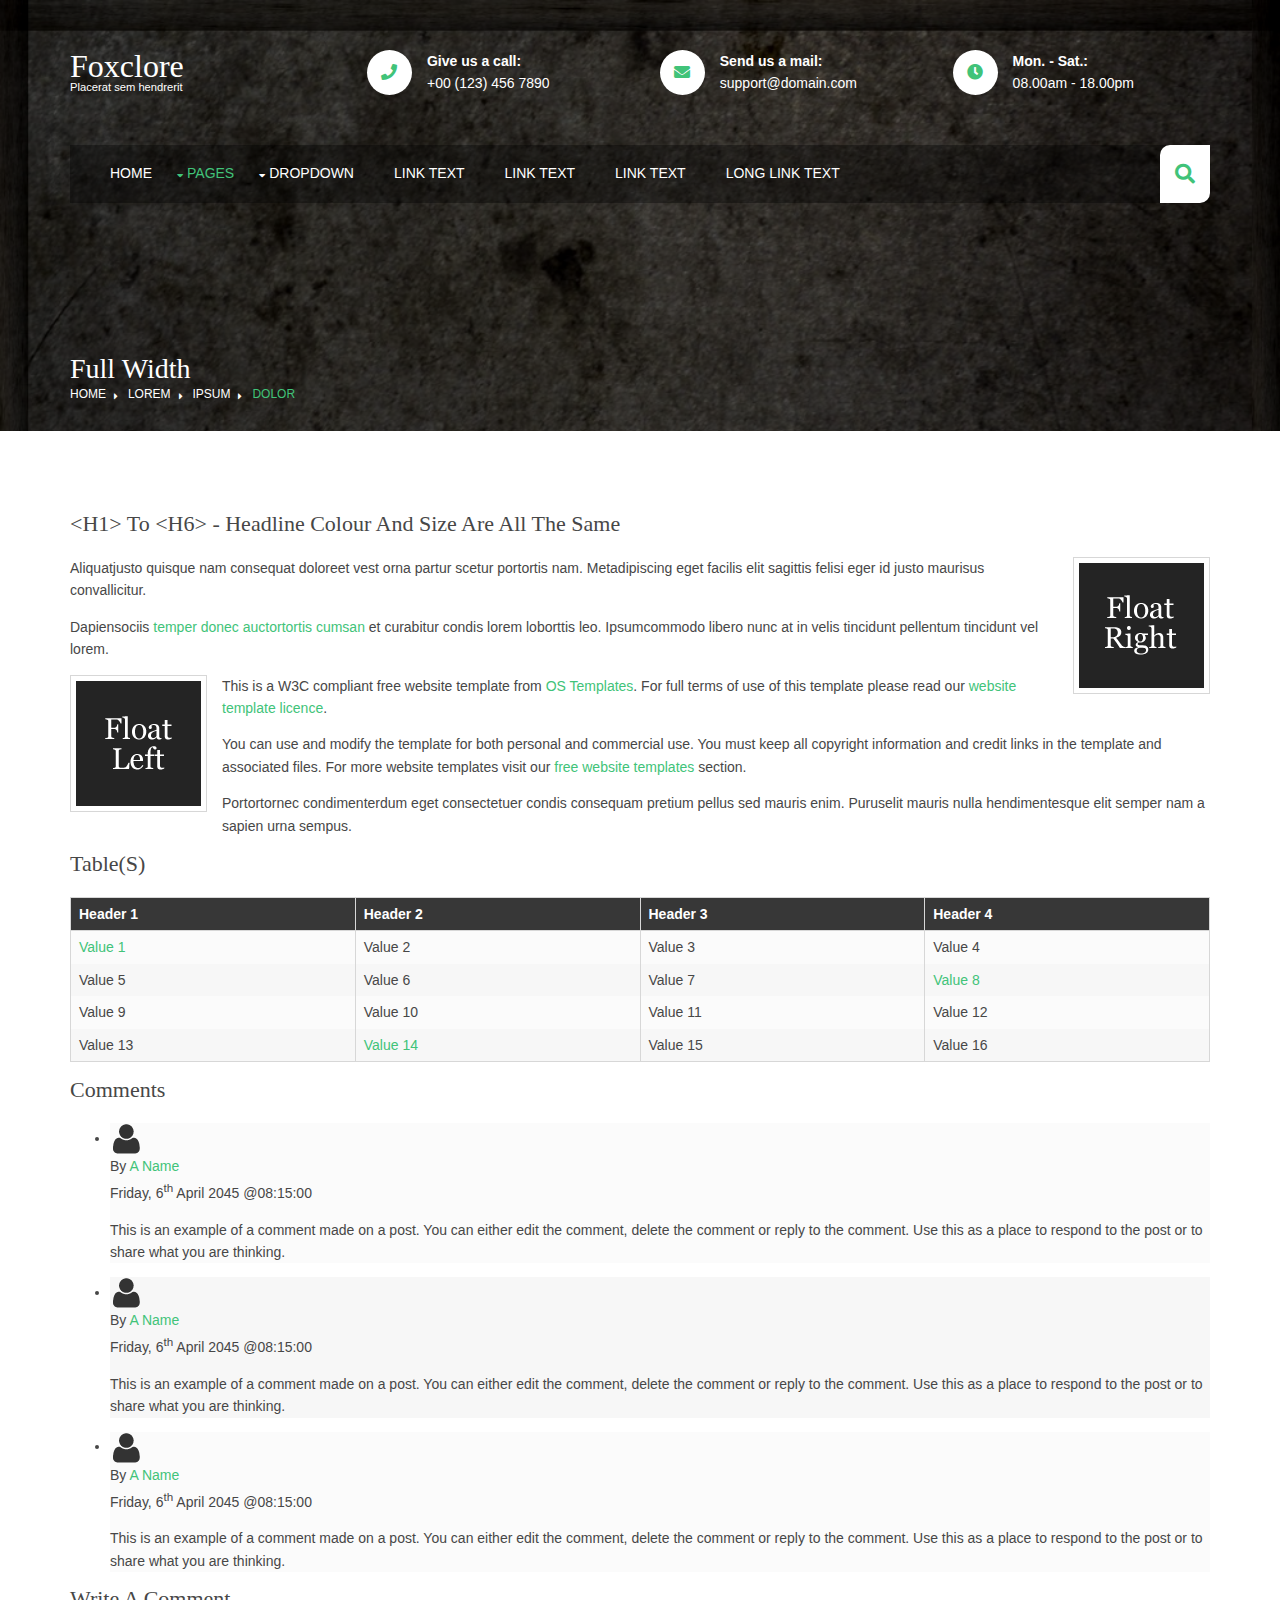
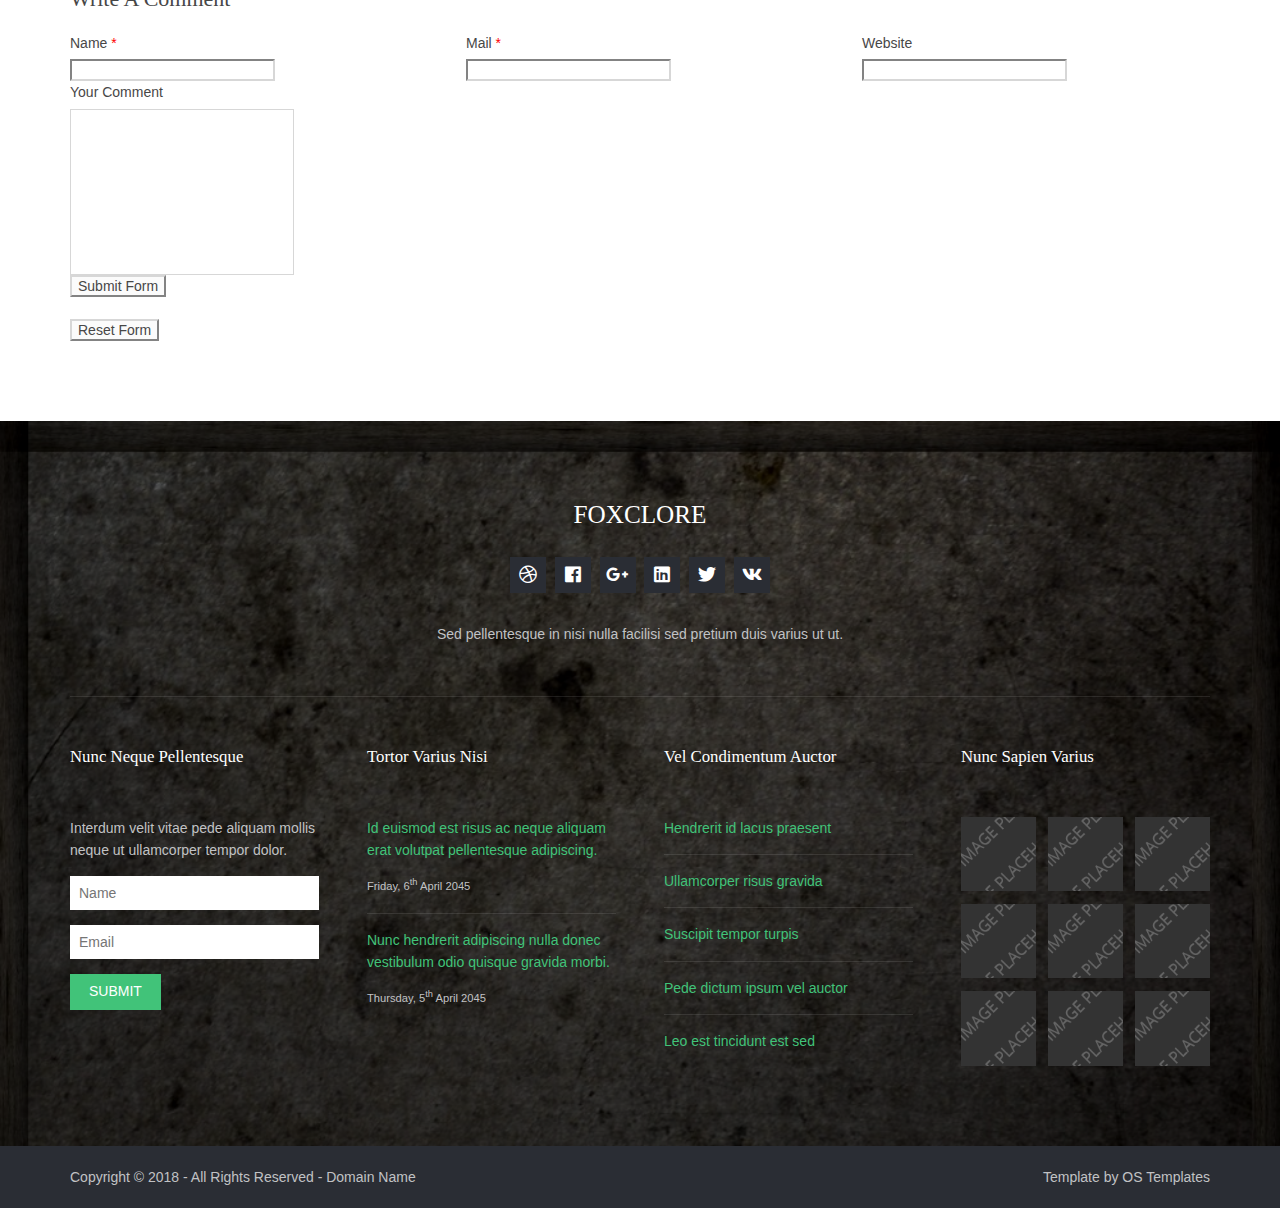
<file: pages/full-width.html>
<!DOCTYPE html>
<!--
Template Name: Foxclore
Author: <a href="https://www.os-templates.com/">OS Templates</a>
Author URI: https://www.os-templates.com/
Copyright: OS-Templates.com
Licence: Free to use under our free template licence terms
Licence URI: https://www.os-templates.com/template-terms
-->
<html lang="">
<!-- To declare your language - read more here: https://www.w3.org/International/questions/qa-html-language-declarations -->
<head>
<title>Foxclore | Pages | Full Width</title>
<meta charset="utf-8">
<meta name="viewport" content="width=device-width, initial-scale=1.0, maximum-scale=1.0, user-scalable=no">
<link href="../layout/styles/layout.css" rel="stylesheet" type="text/css" media="all">
</head>
<body id="top">
<!-- ################################################################################################ -->
<!-- ################################################################################################ -->
<!-- ################################################################################################ -->
<!-- Top Background Image Wrapper -->
<div class="bgded overlay" style="background-image:url('../images/demo/backgrounds/01.png');"> 
  <!-- ################################################################################################ -->
  <header id="header" class="hoc clear"> 
    <!-- ################################################################################################ -->
    <div id="logo" class="one_quarter first">
      <h1><a href="../index.html">Foxclore</a></h1>
      <p>Placerat sem hendrerit</p>
    </div>
    <div class="three_quarter">
      <ul class="nospace clear">
        <li class="one_third first">
          <div class="block clear"><a href="#"><i class="fas fa-phone"></i></a> <span><strong>Give us a call:</strong> +00 (123) 456 7890</span></div>
        </li>
        <li class="one_third">
          <div class="block clear"><a href="#"><i class="fas fa-envelope"></i></a> <span><strong>Send us a mail:</strong> support@domain.com</span></div>
        </li>
        <li class="one_third">
          <div class="block clear"><a href="#"><i class="fas fa-clock"></i></a> <span><strong> Mon. - Sat.:</strong> 08.00am - 18.00pm</span></div>
        </li>
      </ul>
    </div>
    <!-- ################################################################################################ -->
  </header>
  <!-- ################################################################################################ -->
  <!-- ################################################################################################ -->
  <!-- ################################################################################################ -->
  <section id="navwrapper" class="hoc clear"> 
    <!-- ################################################################################################ -->
    <nav id="mainav">
      <ul class="clear">
        <li><a href="../index.html">Home</a></li>
        <li class="active"><a class="drop" href="#">Pages</a>
          <ul>
            <li><a href="gallery.html">Gallery</a></li>
            <li class="active"><a href="full-width.html">Full Width</a></li>
            <li><a href="sidebar-left.html">Sidebar Left</a></li>
            <li><a href="sidebar-right.html">Sidebar Right</a></li>
            <li><a href="basic-grid.html">Basic Grid</a></li>
            <li><a href="font-icons.html">Font Icons</a></li>
          </ul>
        </li>
        <li><a class="drop" href="#">Dropdown</a>
          <ul>
            <li><a href="#">Level 2</a></li>
            <li><a class="drop" href="#">Level 2 + Drop</a>
              <ul>
                <li><a href="#">Level 3</a></li>
                <li><a href="#">Level 3</a></li>
                <li><a href="#">Level 3</a></li>
              </ul>
            </li>
            <li><a href="#">Level 2</a></li>
          </ul>
        </li>
        <li><a href="#">Link Text</a></li>
        <li><a href="#">Link Text</a></li>
        <li><a href="#">Link Text</a></li>
        <li><a href="#">Long Link Text</a></li>
      </ul>
    </nav>
    <!-- ################################################################################################ -->
    <div id="searchform">
      <div>
        <form action="#" method="post">
          <fieldset>
            <legend>Quick Search:</legend>
            <input type="text" placeholder="Enter search term&hellip;">
            <button type="submit"><i class="fas fa-search"></i></button>
          </fieldset>
        </form>
      </div>
    </div>
    <!-- ################################################################################################ -->
  </section>
  <!-- ################################################################################################ -->
  <!-- ################################################################################################ -->
  <!-- ################################################################################################ -->
  <div id="breadcrumb" class="hoc clear"> 
    <!-- ################################################################################################ -->
    <h6 class="heading">Full Width</h6>
    <ul>
      <li><a href="#">Home</a></li>
      <li><a href="#">Lorem</a></li>
      <li><a href="#">Ipsum</a></li>
      <li><a href="#">Dolor</a></li>
    </ul>
    <!-- ################################################################################################ -->
  </div>
  <!-- ################################################################################################ -->
</div>
<!-- End Top Background Image Wrapper -->
<!-- ################################################################################################ -->
<!-- ################################################################################################ -->
<!-- ################################################################################################ -->
<div class="wrapper row3">
  <main class="hoc container clear"> 
    <!-- main body -->
    <!-- ################################################################################################ -->
    <div class="content"> 
      <!-- ################################################################################################ -->
      <h1>&lt;h1&gt; to &lt;h6&gt; - Headline Colour and Size Are All The Same</h1>
      <img class="imgr borderedbox inspace-5" src="../images/demo/imgr.gif" alt="">
      <p>Aliquatjusto quisque nam consequat doloreet vest orna partur scetur portortis nam. Metadipiscing eget facilis elit sagittis felisi eger id justo maurisus convallicitur.</p>
      <p>Dapiensociis <a href="#">temper donec auctortortis cumsan</a> et curabitur condis lorem loborttis leo. Ipsumcommodo libero nunc at in velis tincidunt pellentum tincidunt vel lorem.</p>
      <img class="imgl borderedbox inspace-5" src="../images/demo/imgl.gif" alt="">
      <p>This is a W3C compliant free website template from <a href="https://www.os-templates.com/" title="Free Website Templates">OS Templates</a>. For full terms of use of this template please read our <a href="https://www.os-templates.com/template-terms">website template licence</a>.</p>
      <p>You can use and modify the template for both personal and commercial use. You must keep all copyright information and credit links in the template and associated files. For more website templates visit our <a href="https://www.os-templates.com/">free website templates</a> section.</p>
      <p>Portortornec condimenterdum eget consectetuer condis consequam pretium pellus sed mauris enim. Puruselit mauris nulla hendimentesque elit semper nam a sapien urna sempus.</p>
      <h1>Table(s)</h1>
      <div class="scrollable">
        <table>
          <thead>
            <tr>
              <th>Header 1</th>
              <th>Header 2</th>
              <th>Header 3</th>
              <th>Header 4</th>
            </tr>
          </thead>
          <tbody>
            <tr>
              <td><a href="#">Value 1</a></td>
              <td>Value 2</td>
              <td>Value 3</td>
              <td>Value 4</td>
            </tr>
            <tr>
              <td>Value 5</td>
              <td>Value 6</td>
              <td>Value 7</td>
              <td><a href="#">Value 8</a></td>
            </tr>
            <tr>
              <td>Value 9</td>
              <td>Value 10</td>
              <td>Value 11</td>
              <td>Value 12</td>
            </tr>
            <tr>
              <td>Value 13</td>
              <td><a href="#">Value 14</a></td>
              <td>Value 15</td>
              <td>Value 16</td>
            </tr>
          </tbody>
        </table>
      </div>
      <div id="comments">
        <h2>Comments</h2>
        <ul>
          <li>
            <article>
              <header>
                <figure class="avatar"><img src="../images/demo/avatar.png" alt=""></figure>
                <address>
                By <a href="#">A Name</a>
                </address>
                <time datetime="2045-04-06T08:15+00:00">Friday, 6<sup>th</sup> April 2045 @08:15:00</time>
              </header>
              <div class="comcont">
                <p>This is an example of a comment made on a post. You can either edit the comment, delete the comment or reply to the comment. Use this as a place to respond to the post or to share what you are thinking.</p>
              </div>
            </article>
          </li>
          <li>
            <article>
              <header>
                <figure class="avatar"><img src="../images/demo/avatar.png" alt=""></figure>
                <address>
                By <a href="#">A Name</a>
                </address>
                <time datetime="2045-04-06T08:15+00:00">Friday, 6<sup>th</sup> April 2045 @08:15:00</time>
              </header>
              <div class="comcont">
                <p>This is an example of a comment made on a post. You can either edit the comment, delete the comment or reply to the comment. Use this as a place to respond to the post or to share what you are thinking.</p>
              </div>
            </article>
          </li>
          <li>
            <article>
              <header>
                <figure class="avatar"><img src="../images/demo/avatar.png" alt=""></figure>
                <address>
                By <a href="#">A Name</a>
                </address>
                <time datetime="2045-04-06T08:15+00:00">Friday, 6<sup>th</sup> April 2045 @08:15:00</time>
              </header>
              <div class="comcont">
                <p>This is an example of a comment made on a post. You can either edit the comment, delete the comment or reply to the comment. Use this as a place to respond to the post or to share what you are thinking.</p>
              </div>
            </article>
          </li>
        </ul>
        <h2>Write A Comment</h2>
        <form action="#" method="post">
          <div class="one_third first">
            <label for="name">Name <span>*</span></label>
            <input type="text" name="name" id="name" value="" size="22" required>
          </div>
          <div class="one_third">
            <label for="email">Mail <span>*</span></label>
            <input type="email" name="email" id="email" value="" size="22" required>
          </div>
          <div class="one_third">
            <label for="url">Website</label>
            <input type="url" name="url" id="url" value="" size="22">
          </div>
          <div class="block clear">
            <label for="comment">Your Comment</label>
            <textarea name="comment" id="comment" cols="25" rows="10"></textarea>
          </div>
          <div>
            <input type="submit" name="submit" value="Submit Form">
            &nbsp;
            <input type="reset" name="reset" value="Reset Form">
          </div>
        </form>
      </div>
      <!-- ################################################################################################ -->
    </div>
    <!-- ################################################################################################ -->
    <!-- / main body -->
    <div class="clear"></div>
  </main>
</div>
<!-- ################################################################################################ -->
<!-- ################################################################################################ -->
<!-- ################################################################################################ -->
<div class="bgded overlay row4" style="background-image:url('../images/demo/backgrounds/01.png');">
  <footer id="footer" class="hoc clear"> 
    <!-- ################################################################################################ -->
    <div class="center btmspace-50">
      <h6 class="heading">Foxclore</h6>
      <ul class="faico clear">
        <li><a class="faicon-dribble" href="#"><i class="fab fa-dribbble"></i></a></li>
        <li><a class="faicon-facebook" href="#"><i class="fab fa-facebook"></i></a></li>
        <li><a class="faicon-google-plus" href="#"><i class="fab fa-google-plus-g"></i></a></li>
        <li><a class="faicon-linkedin" href="#"><i class="fab fa-linkedin"></i></a></li>
        <li><a class="faicon-twitter" href="#"><i class="fab fa-twitter"></i></a></li>
        <li><a class="faicon-vk" href="#"><i class="fab fa-vk"></i></a></li>
      </ul>
      <p class="nospace">Sed pellentesque in nisi nulla facilisi sed pretium duis varius ut ut.</p>
    </div>
    <!-- ################################################################################################ -->
    <hr class="btmspace-50">
    <!-- ################################################################################################ -->
    <div class="one_quarter first">
      <h6 class="heading">Nunc neque pellentesque</h6>
      <p class="nospace btmspace-15">Interdum velit vitae pede aliquam mollis neque ut ullamcorper tempor dolor.</p>
      <form action="#" method="post">
        <fieldset>
          <legend>Newsletter:</legend>
          <input class="btmspace-15" type="text" value="" placeholder="Name">
          <input class="btmspace-15" type="text" value="" placeholder="Email">
          <button type="submit" value="submit">Submit</button>
        </fieldset>
      </form>
    </div>
    <div class="one_quarter">
      <h6 class="heading">Tortor varius nisi</h6>
      <ul class="nospace linklist">
        <li>
          <article>
            <p class="nospace btmspace-10"><a href="#">Id euismod est risus ac neque aliquam erat volutpat pellentesque adipiscing.</a></p>
            <time class="block font-xs" datetime="2045-04-06">Friday, 6<sup>th</sup> April 2045</time>
          </article>
        </li>
        <li>
          <article>
            <p class="nospace btmspace-10"><a href="#">Nunc hendrerit adipiscing nulla donec vestibulum odio quisque gravida morbi.</a></p>
            <time class="block font-xs" datetime="2045-04-05">Thursday, 5<sup>th</sup> April 2045</time>
          </article>
        </li>
      </ul>
    </div>
    <div class="one_quarter">
      <h6 class="heading">Vel condimentum auctor</h6>
      <ul class="nospace linklist">
        <li><a href="#">Hendrerit id lacus praesent</a></li>
        <li><a href="#">Ullamcorper risus gravida</a></li>
        <li><a href="#">Suscipit tempor turpis</a></li>
        <li><a href="#">Pede dictum ipsum vel auctor</a></li>
        <li><a href="#">Leo est tincidunt est sed</a></li>
      </ul>
    </div>
    <div class="one_quarter">
      <h6 class="heading">Nunc sapien varius</h6>
      <ul class="nospace clear latestimg">
        <li><a class="imgover" href="#"><img src="../images/demo/100x100.png" alt=""></a></li>
        <li><a class="imgover" href="#"><img src="../images/demo/100x100.png" alt=""></a></li>
        <li><a class="imgover" href="#"><img src="../images/demo/100x100.png" alt=""></a></li>
        <li><a class="imgover" href="#"><img src="../images/demo/100x100.png" alt=""></a></li>
        <li><a class="imgover" href="#"><img src="../images/demo/100x100.png" alt=""></a></li>
        <li><a class="imgover" href="#"><img src="../images/demo/100x100.png" alt=""></a></li>
        <li><a class="imgover" href="#"><img src="../images/demo/100x100.png" alt=""></a></li>
        <li><a class="imgover" href="#"><img src="../images/demo/100x100.png" alt=""></a></li>
        <li><a class="imgover" href="#"><img src="../images/demo/100x100.png" alt=""></a></li>
      </ul>
    </div>
    <!-- ################################################################################################ -->
  </footer>
</div>
<!-- ################################################################################################ -->
<!-- ################################################################################################ -->
<!-- ################################################################################################ -->
<div class="wrapper row5">
  <div id="copyright" class="hoc clear"> 
    <!-- ################################################################################################ -->
    <p class="fl_left">Copyright &copy; 2018 - All Rights Reserved - <a href="#">Domain Name</a></p>
    <p class="fl_right">Template by <a target="_blank" href="https://www.os-templates.com/" title="Free Website Templates">OS Templates</a></p>
    <!-- ################################################################################################ -->
  </div>
</div>
<!-- ################################################################################################ -->
<!-- ################################################################################################ -->
<!-- ################################################################################################ -->
<a id="backtotop" href="#top"><i class="fas fa-chevron-up"></i></a>
<!-- JAVASCRIPTS -->
<script src="../layout/scripts/jquery.min.js"></script>
<script src="../layout/scripts/jquery.backtotop.js"></script>
<script src="../layout/scripts/jquery.mobilemenu.js"></script>
</body>
</html>
</file>
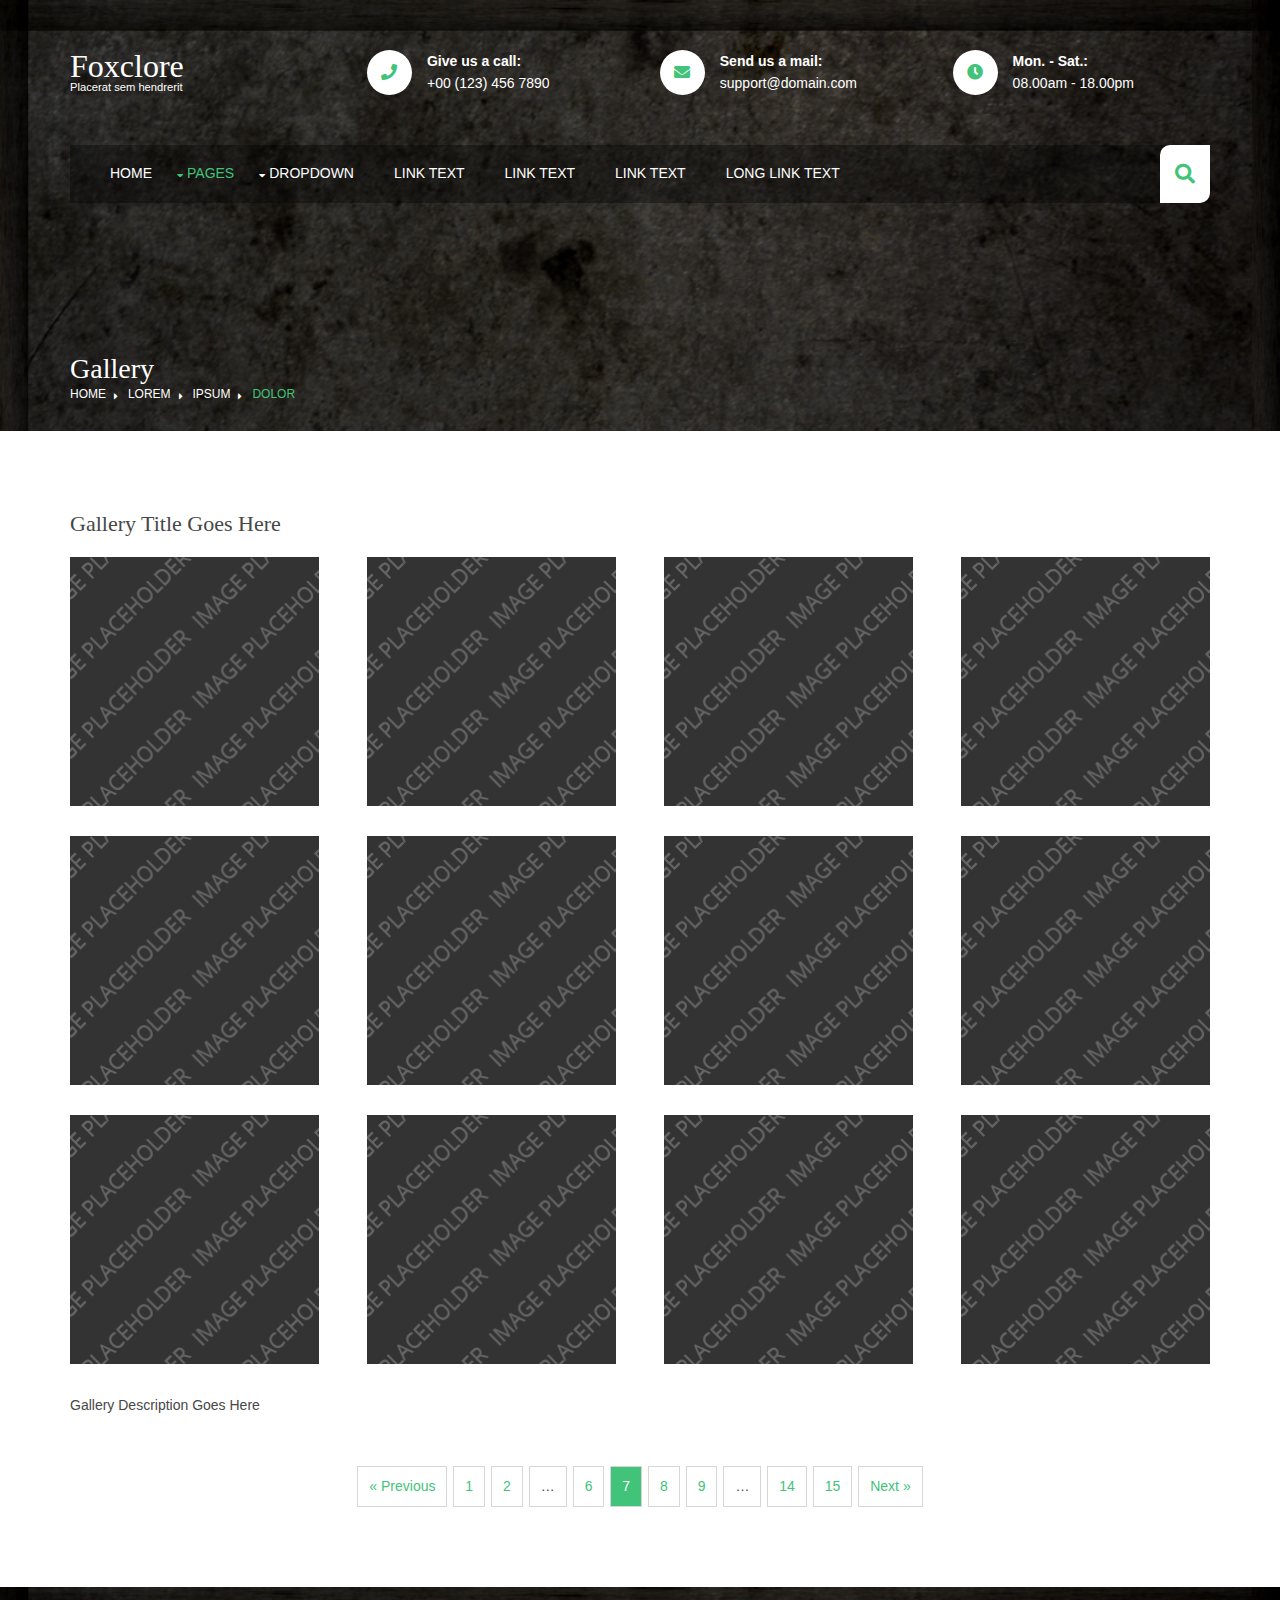
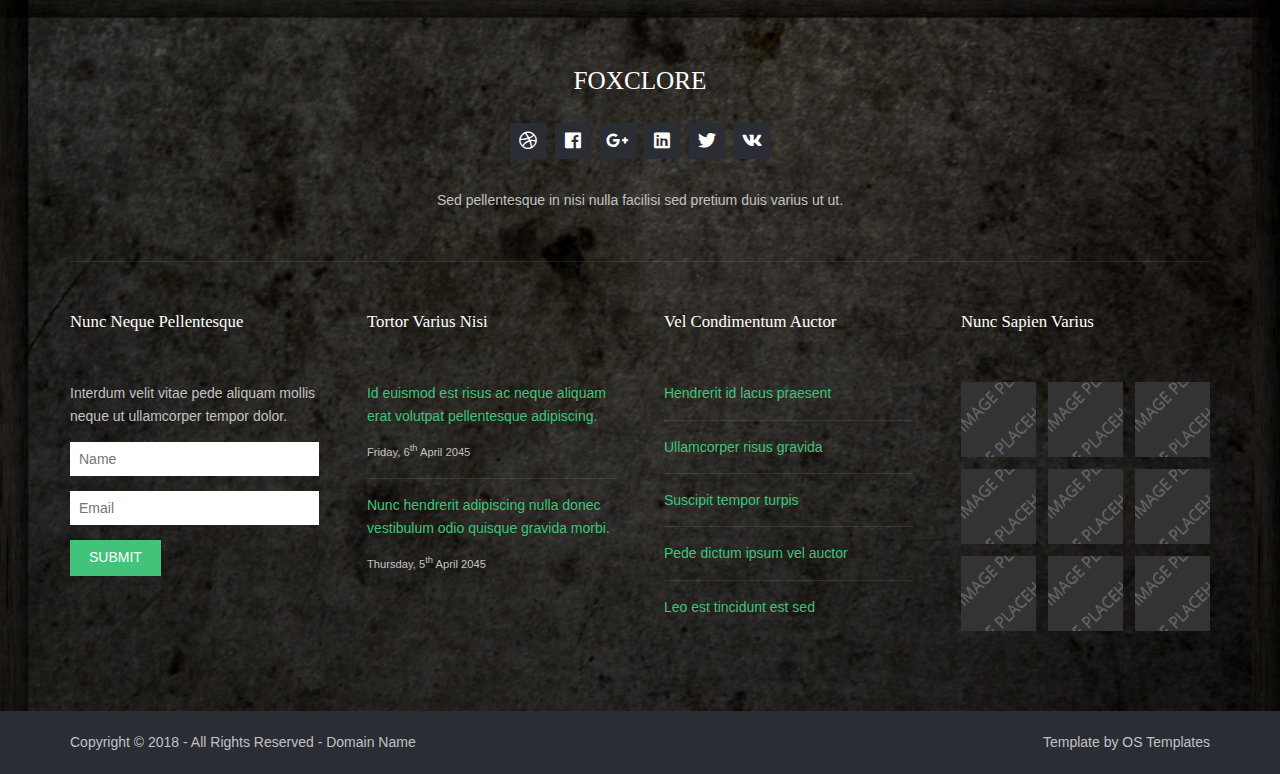
<file: pages/gallery.html>
<!DOCTYPE html>
<!--
Template Name: Foxclore
Author: <a href="https://www.os-templates.com/">OS Templates</a>
Author URI: https://www.os-templates.com/
Copyright: OS-Templates.com
Licence: Free to use under our free template licence terms
Licence URI: https://www.os-templates.com/template-terms
-->
<html lang="">
<!-- To declare your language - read more here: https://www.w3.org/International/questions/qa-html-language-declarations -->
<head>
<title>Foxclore | Pages | Gallery</title>
<meta charset="utf-8">
<meta name="viewport" content="width=device-width, initial-scale=1.0, maximum-scale=1.0, user-scalable=no">
<link href="../layout/styles/layout.css" rel="stylesheet" type="text/css" media="all">
</head>
<body id="top">
<!-- ################################################################################################ -->
<!-- ################################################################################################ -->
<!-- ################################################################################################ -->
<!-- Top Background Image Wrapper -->
<div class="bgded overlay" style="background-image:url('../images/demo/backgrounds/01.png');"> 
  <!-- ################################################################################################ -->
  <header id="header" class="hoc clear"> 
    <!-- ################################################################################################ -->
    <div id="logo" class="one_quarter first">
      <h1><a href="../index.html">Foxclore</a></h1>
      <p>Placerat sem hendrerit</p>
    </div>
    <div class="three_quarter">
      <ul class="nospace clear">
        <li class="one_third first">
          <div class="block clear"><a href="#"><i class="fas fa-phone"></i></a> <span><strong>Give us a call:</strong> +00 (123) 456 7890</span></div>
        </li>
        <li class="one_third">
          <div class="block clear"><a href="#"><i class="fas fa-envelope"></i></a> <span><strong>Send us a mail:</strong> support@domain.com</span></div>
        </li>
        <li class="one_third">
          <div class="block clear"><a href="#"><i class="fas fa-clock"></i></a> <span><strong> Mon. - Sat.:</strong> 08.00am - 18.00pm</span></div>
        </li>
      </ul>
    </div>
    <!-- ################################################################################################ -->
  </header>
  <!-- ################################################################################################ -->
  <!-- ################################################################################################ -->
  <!-- ################################################################################################ -->
  <section id="navwrapper" class="hoc clear"> 
    <!-- ################################################################################################ -->
    <nav id="mainav">
      <ul class="clear">
        <li><a href="../index.html">Home</a></li>
        <li class="active"><a class="drop" href="#">Pages</a>
          <ul>
            <li class="active"><a href="gallery.html">Gallery</a></li>
            <li><a href="full-width.html">Full Width</a></li>
            <li><a href="sidebar-left.html">Sidebar Left</a></li>
            <li><a href="sidebar-right.html">Sidebar Right</a></li>
            <li><a href="basic-grid.html">Basic Grid</a></li>
            <li><a href="font-icons.html">Font Icons</a></li>
          </ul>
        </li>
        <li><a class="drop" href="#">Dropdown</a>
          <ul>
            <li><a href="#">Level 2</a></li>
            <li><a class="drop" href="#">Level 2 + Drop</a>
              <ul>
                <li><a href="#">Level 3</a></li>
                <li><a href="#">Level 3</a></li>
                <li><a href="#">Level 3</a></li>
              </ul>
            </li>
            <li><a href="#">Level 2</a></li>
          </ul>
        </li>
        <li><a href="#">Link Text</a></li>
        <li><a href="#">Link Text</a></li>
        <li><a href="#">Link Text</a></li>
        <li><a href="#">Long Link Text</a></li>
      </ul>
    </nav>
    <!-- ################################################################################################ -->
    <div id="searchform">
      <div>
        <form action="#" method="post">
          <fieldset>
            <legend>Quick Search:</legend>
            <input type="text" placeholder="Enter search term&hellip;">
            <button type="submit"><i class="fas fa-search"></i></button>
          </fieldset>
        </form>
      </div>
    </div>
    <!-- ################################################################################################ -->
  </section>
  <!-- ################################################################################################ -->
  <!-- ################################################################################################ -->
  <!-- ################################################################################################ -->
  <div id="breadcrumb" class="hoc clear"> 
    <!-- ################################################################################################ -->
    <h6 class="heading">Gallery</h6>
    <ul>
      <li><a href="#">Home</a></li>
      <li><a href="#">Lorem</a></li>
      <li><a href="#">Ipsum</a></li>
      <li><a href="#">Dolor</a></li>
    </ul>
    <!-- ################################################################################################ -->
  </div>
  <!-- ################################################################################################ -->
</div>
<!-- End Top Background Image Wrapper -->
<!-- ################################################################################################ -->
<!-- ################################################################################################ -->
<!-- ################################################################################################ -->
<div class="wrapper row3">
  <main class="hoc container clear"> 
    <!-- main body -->
    <!-- ################################################################################################ -->
    <div class="content"> 
      <!-- ################################################################################################ -->
      <div id="gallery">
        <figure>
          <header class="heading">Gallery Title Goes Here</header>
          <ul class="nospace clear">
            <li class="one_quarter first"><a href="#"><img src="../images/demo/gallery/01.png" alt=""></a></li>
            <li class="one_quarter"><a href="#"><img src="../images/demo/gallery/01.png" alt=""></a></li>
            <li class="one_quarter"><a href="#"><img src="../images/demo/gallery/01.png" alt=""></a></li>
            <li class="one_quarter"><a href="#"><img src="../images/demo/gallery/01.png" alt=""></a></li>
            <li class="one_quarter first"><a href="#"><img src="../images/demo/gallery/01.png" alt=""></a></li>
            <li class="one_quarter"><a href="#"><img src="../images/demo/gallery/01.png" alt=""></a></li>
            <li class="one_quarter"><a href="#"><img src="../images/demo/gallery/01.png" alt=""></a></li>
            <li class="one_quarter"><a href="#"><img src="../images/demo/gallery/01.png" alt=""></a></li>
            <li class="one_quarter first"><a href="#"><img src="../images/demo/gallery/01.png" alt=""></a></li>
            <li class="one_quarter"><a href="#"><img src="../images/demo/gallery/01.png" alt=""></a></li>
            <li class="one_quarter"><a href="#"><img src="../images/demo/gallery/01.png" alt=""></a></li>
            <li class="one_quarter"><a href="#"><img src="../images/demo/gallery/01.png" alt=""></a></li>
          </ul>
          <figcaption>Gallery Description Goes Here</figcaption>
        </figure>
      </div>
      <!-- ################################################################################################ -->
      <!-- ################################################################################################ -->
      <nav class="pagination">
        <ul>
          <li><a href="#">&laquo; Previous</a></li>
          <li><a href="#">1</a></li>
          <li><a href="#">2</a></li>
          <li><strong>&hellip;</strong></li>
          <li><a href="#">6</a></li>
          <li class="current"><strong>7</strong></li>
          <li><a href="#">8</a></li>
          <li><a href="#">9</a></li>
          <li><strong>&hellip;</strong></li>
          <li><a href="#">14</a></li>
          <li><a href="#">15</a></li>
          <li><a href="#">Next &raquo;</a></li>
        </ul>
      </nav>
      <!-- ################################################################################################ -->
    </div>
    <!-- ################################################################################################ -->
    <!-- / main body -->
    <div class="clear"></div>
  </main>
</div>
<!-- ################################################################################################ -->
<!-- ################################################################################################ -->
<!-- ################################################################################################ -->
<div class="bgded overlay row4" style="background-image:url('../images/demo/backgrounds/01.png');">
  <footer id="footer" class="hoc clear"> 
    <!-- ################################################################################################ -->
    <div class="center btmspace-50">
      <h6 class="heading">Foxclore</h6>
      <ul class="faico clear">
        <li><a class="faicon-dribble" href="#"><i class="fab fa-dribbble"></i></a></li>
        <li><a class="faicon-facebook" href="#"><i class="fab fa-facebook"></i></a></li>
        <li><a class="faicon-google-plus" href="#"><i class="fab fa-google-plus-g"></i></a></li>
        <li><a class="faicon-linkedin" href="#"><i class="fab fa-linkedin"></i></a></li>
        <li><a class="faicon-twitter" href="#"><i class="fab fa-twitter"></i></a></li>
        <li><a class="faicon-vk" href="#"><i class="fab fa-vk"></i></a></li>
      </ul>
      <p class="nospace">Sed pellentesque in nisi nulla facilisi sed pretium duis varius ut ut.</p>
    </div>
    <!-- ################################################################################################ -->
    <hr class="btmspace-50">
    <!-- ################################################################################################ -->
    <div class="one_quarter first">
      <h6 class="heading">Nunc neque pellentesque</h6>
      <p class="nospace btmspace-15">Interdum velit vitae pede aliquam mollis neque ut ullamcorper tempor dolor.</p>
      <form action="#" method="post">
        <fieldset>
          <legend>Newsletter:</legend>
          <input class="btmspace-15" type="text" value="" placeholder="Name">
          <input class="btmspace-15" type="text" value="" placeholder="Email">
          <button type="submit" value="submit">Submit</button>
        </fieldset>
      </form>
    </div>
    <div class="one_quarter">
      <h6 class="heading">Tortor varius nisi</h6>
      <ul class="nospace linklist">
        <li>
          <article>
            <p class="nospace btmspace-10"><a href="#">Id euismod est risus ac neque aliquam erat volutpat pellentesque adipiscing.</a></p>
            <time class="block font-xs" datetime="2045-04-06">Friday, 6<sup>th</sup> April 2045</time>
          </article>
        </li>
        <li>
          <article>
            <p class="nospace btmspace-10"><a href="#">Nunc hendrerit adipiscing nulla donec vestibulum odio quisque gravida morbi.</a></p>
            <time class="block font-xs" datetime="2045-04-05">Thursday, 5<sup>th</sup> April 2045</time>
          </article>
        </li>
      </ul>
    </div>
    <div class="one_quarter">
      <h6 class="heading">Vel condimentum auctor</h6>
      <ul class="nospace linklist">
        <li><a href="#">Hendrerit id lacus praesent</a></li>
        <li><a href="#">Ullamcorper risus gravida</a></li>
        <li><a href="#">Suscipit tempor turpis</a></li>
        <li><a href="#">Pede dictum ipsum vel auctor</a></li>
        <li><a href="#">Leo est tincidunt est sed</a></li>
      </ul>
    </div>
    <div class="one_quarter">
      <h6 class="heading">Nunc sapien varius</h6>
      <ul class="nospace clear latestimg">
        <li><a class="imgover" href="#"><img src="../images/demo/100x100.png" alt=""></a></li>
        <li><a class="imgover" href="#"><img src="../images/demo/100x100.png" alt=""></a></li>
        <li><a class="imgover" href="#"><img src="../images/demo/100x100.png" alt=""></a></li>
        <li><a class="imgover" href="#"><img src="../images/demo/100x100.png" alt=""></a></li>
        <li><a class="imgover" href="#"><img src="../images/demo/100x100.png" alt=""></a></li>
        <li><a class="imgover" href="#"><img src="../images/demo/100x100.png" alt=""></a></li>
        <li><a class="imgover" href="#"><img src="../images/demo/100x100.png" alt=""></a></li>
        <li><a class="imgover" href="#"><img src="../images/demo/100x100.png" alt=""></a></li>
        <li><a class="imgover" href="#"><img src="../images/demo/100x100.png" alt=""></a></li>
      </ul>
    </div>
    <!-- ################################################################################################ -->
  </footer>
</div>
<!-- ################################################################################################ -->
<!-- ################################################################################################ -->
<!-- ################################################################################################ -->
<div class="wrapper row5">
  <div id="copyright" class="hoc clear"> 
    <!-- ################################################################################################ -->
    <p class="fl_left">Copyright &copy; 2018 - All Rights Reserved - <a href="#">Domain Name</a></p>
    <p class="fl_right">Template by <a target="_blank" href="https://www.os-templates.com/" title="Free Website Templates">OS Templates</a></p>
    <!-- ################################################################################################ -->
  </div>
</div>
<!-- ################################################################################################ -->
<!-- ################################################################################################ -->
<!-- ################################################################################################ -->
<a id="backtotop" href="#top"><i class="fas fa-chevron-up"></i></a>
<!-- JAVASCRIPTS -->
<script src="../layout/scripts/jquery.min.js"></script>
<script src="../layout/scripts/jquery.backtotop.js"></script>
<script src="../layout/scripts/jquery.mobilemenu.js"></script>
</body>
</html>
</file>
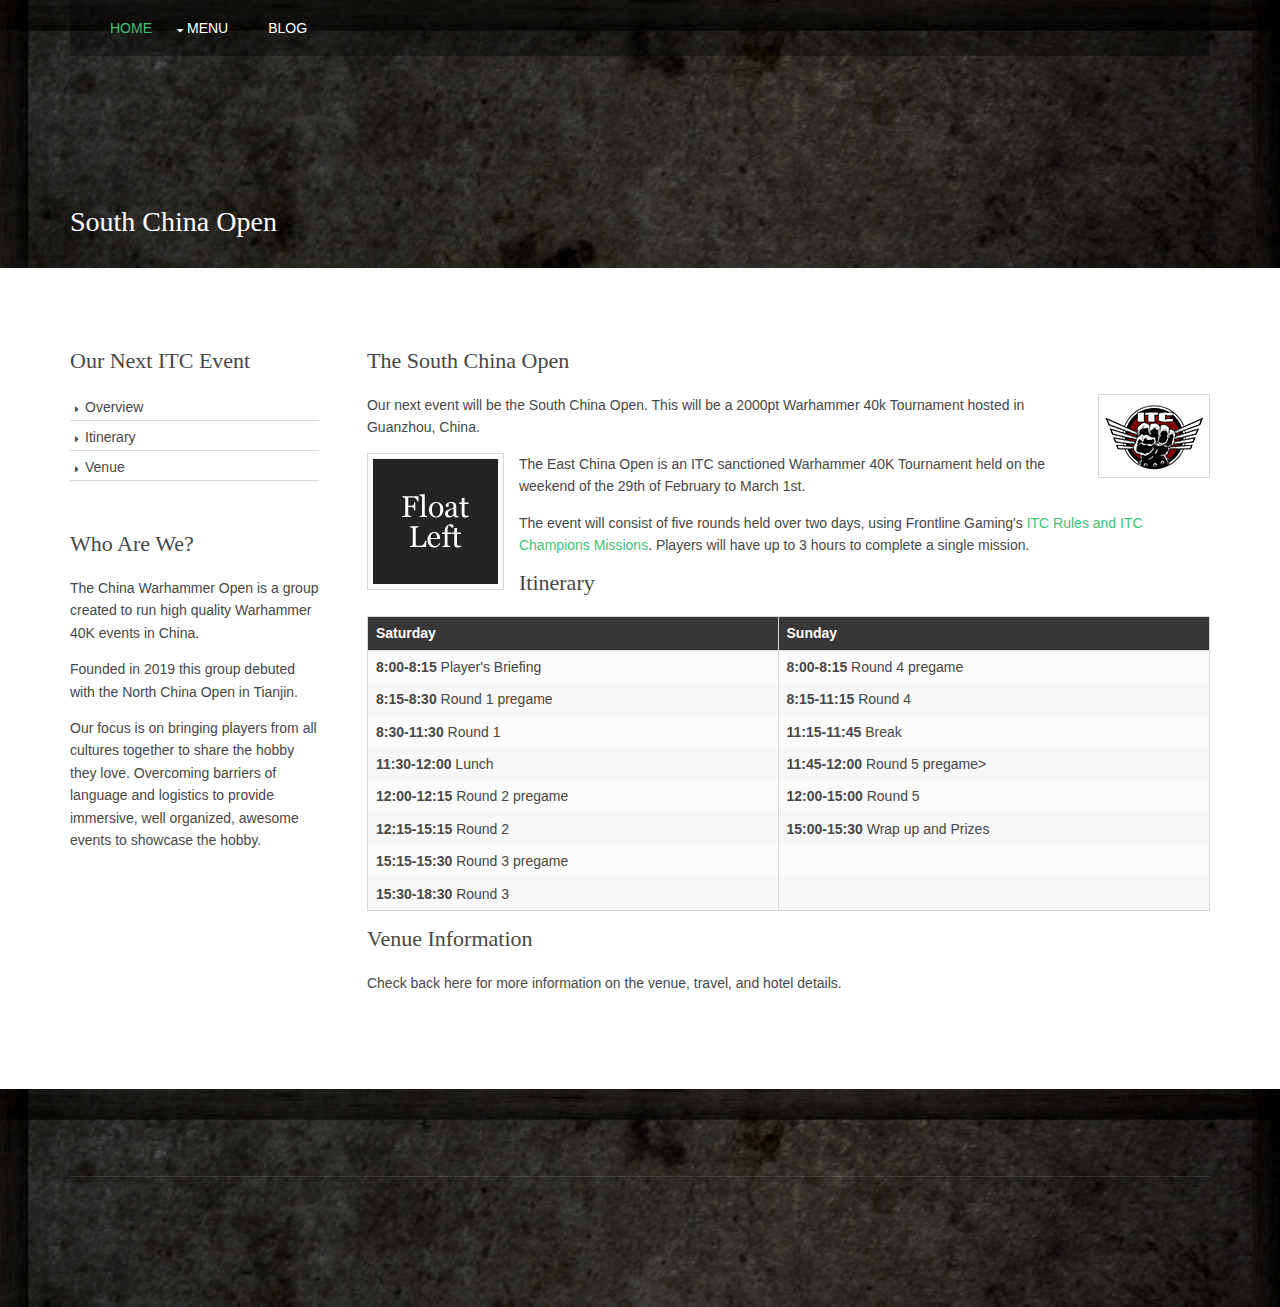
<file: pages/SCO.html>
<!DOCTYPE html>

<html lang="">
<!-- To declare your language - read more here: https://www.w3.org/International/questions/qa-html-language-declarations -->
<head>
<title>South China Open</title>
<meta charset="utf-8">
<meta name="viewport" content="width=device-width, initial-scale=1.0, maximum-scale=1.0, user-scalable=no">
<link href="../layout/styles/layout.css" rel="stylesheet" type="text/css" media="all">
</head>
<body id="top">
<!-- ################################################################################################ -->
<!-- ################################################################################################ -->
<!-- ################################################################################################ -->
<!-- Top Background Image Wrapper -->
<div class="bgded overlay" style="background-image:url('../images/demo/backgrounds/01.png');"> 
 
  <section id="navwrapper" class="hoc clear"> 
    <!-- ################################################################################################ -->
    <nav id="mainav">
        <ul class="clear">
          <li class="active"><a href="https://fervent-payne-3237b3.netlify.com">Home</a></li>
          <li><a class="drop" href="#">Menu</a>
            <ul>
              <li><a href="pages/SCO.html">The South China Open</a></li>
              <li><a href="pages/pastevents.html">Past Events</a></li>
              <li><a href="pages/Gallery.html">Gallery</a></li>
              <li><a href="https://www.frontlinegaming.org/community/frontline-gamings-independent-tournament-circuit/">ITC</a></li>
            </ul>
          </li>
         
          <li><a href="https://chinawarhammerblog.com">Blog</a></li>
          
     
        </ul>
      </nav>
    <!-- ################################################################################################ -->
  <!--  <div id="searchform">
      <div>
        <form action="#" method="post">
          <fieldset>
            <legend>Quick Search:</legend>
            <input type="text" placeholder="Enter search term&hellip;">
            <button type="submit"><i class="fas fa-search"></i></button>
          </fieldset>
        </form>
      </div>
    </div>-->
    <!-- ################################################################################################ -->
  </section>
  <!-- ################################################################################################ -->
  <!-- ################################################################################################ -->
  <!-- ################################################################################################ -->
  <div id="breadcrumb" class="hoc clear"> 
    <!-- ################################################################################################ -->
    <h6 class="heading">South China Open</h6>
    <!-- ################################################################################################ -->
  </div>
  <!-- ################################################################################################ -->
</div>
<!-- End Top Background Image Wrapper -->
<!-- ################################################################################################ -->
<!-- ################################################################################################ -->
<!-- ################################################################################################ -->
<div class="wrapper row3">
  <main class="hoc container clear"> 
    <!-- main body -->
    <!-- ################################################################################################ -->
    <div class="sidebar one_quarter first"> 
      <!-- ################################################################################################ -->
      <h6>Our next ITC event</h6>
      <nav class="sdb_holder">
        <ul>
          <li><a href="#First_Point_Header">Overview</a></li>
          <li><a href="#second_Point_Header">Itinerary</a>
          <li><a href="#third_Point_Header">Venue</a></li>
              
        </ul>
      </nav>
     
      <div class="sdb_holder">
        <article>
          <h6>Who are we?</h6>
          <p>The China Warhammer Open is a group created to run high quality Warhammer 40K events in China. </p>
           <p> Founded in 2019 this group debuted with the North China Open in Tianjin.</p>
            <p>
            Our focus is on bringing players from all cultures together to share the hobby they love. Overcoming barriers of language and logistics to provide immersive, well organized, awesome events to showcase the hobby.
            </p>
          
        </article>
      </div>
      <!-- ################################################################################################ -->
    </div>
    <!-- ################################################################################################ -->
    <!-- ################################################################################################ -->
    <div class="content three_quarter"> 
      <!-- ################################################################################################ -->
      <h1 id="First_Point_Header"> The South China Open</h1>
      <img class="imgr borderedbox inspace-5" src="../images/ITC small.jpg" alt="">
      <p>Our next event will be the South China Open. This will be a 2000pt Warhammer 40k Tournament hosted in Guanzhou, China.</p>
      <img class="imgl borderedbox inspace-5" src="../images/demo/imgl.gif" alt="">
      <p>The East China Open is an ITC sanctioned Warhammer 40K Tournament held on the weekend of the 29th of February to March 1st.</p>
      
      <p>The event will consist of five rounds held over two days, using Frontline Gaming's <a href="https://www.frontlinegaming.org/community/frontline-gamings-independent-tournament-circuit/" title="Free Website Templates">ITC Rules and ITC Champions Missions</a>. Players will have up to 3 hours to complete a single mission.</p>
     
      <p>
      <h1 id="Second_Point_Header">Itinerary</h1>
      <div class="scrollable">
        <table>
          <thead>
            <tr>
              <th>Saturday</th>
              <th>Sunday</th>
            
            </tr>
          </thead>
          <tbody>
            <tr>
              <td><b>8:00-8:15</b> Player's Briefing</td>
              <td><b>8:00-8:15</b> Round 4 pregame</td>
             
            </tr>
            <tr>
              <td><b>8:15-8:30</b> Round 1 pregame</td>
              <td><b>8:15-11:15</b> Round 4</td>
            
            </tr>
            <tr>
              <td><b>8:30-11:30</b> Round 1</td>
              <td><b>11:15-11:45</b> Break</td>
           
            </tr>
            <tr>
              <td><b>11:30-12:00</b> Lunch</td>
              <td><b>11:45-12:00</b> Round 5 pregame></td>

            </tr>
            <tr>
                <td><b>12:00-12:15</b> Round 2 pregame</td>
                <td><b>12:00-15:00</b> Round 5</td>
  
              </tr>
              <tr>
                <td><b>12:15-15:15</b> Round 2</td>
                <td><b>15:00-15:30</b> Wrap up and Prizes</td>
  
              </tr>
              <tr>
                <td><b>15:15-15:30</b> Round 3 pregame</td>
                <td></td>
  
              </tr>
              
            </tr>
            <tr>
              <td><b>15:30-18:30</b> Round 3</td>
              <td></td>

            </tr>
          </tbody>
        </table>
      </div>
      <div >
        <h2 id="third_Point_Header">Venue information</h2>
        <p>Check back here for more information on the venue, travel, and hotel details.</p>
      
    <!-- ################################################################################################ -->
    <!-- / main body -->
    <div class="clear"></div>
  </main>
</div>
<!-- ################################################################################################ -->
<!-- ################################################################################################ -->
<!-- ################################################################################################ -->
<div class="bgded overlay row4" style="background-image:url('../images/demo/backgrounds/01.png');">
  <footer id="footer" class="hoc clear"> 
    <!-- ################################################################################################ -->
   
    <!-- ################################################################################################ -->
    <hr class="btmspace-50">
    <!-- ################################################################################################ -->
   
   
</div>
<!-- ################################################################################################ -->
<!-- ################################################################################################ -->
<!-- ################################################################################################ -->
<a id="backtotop" href="#top"><i class="fas fa-chevron-up"></i></a>
<!-- JAVASCRIPTS -->
<script src="../layout/scripts/jquery.min.js"></script>
<script src="../layout/scripts/jquery.backtotop.js"></script>
<script src="../layout/scripts/jquery.mobilemenu.js"></script>
</body>
</html>
</file>
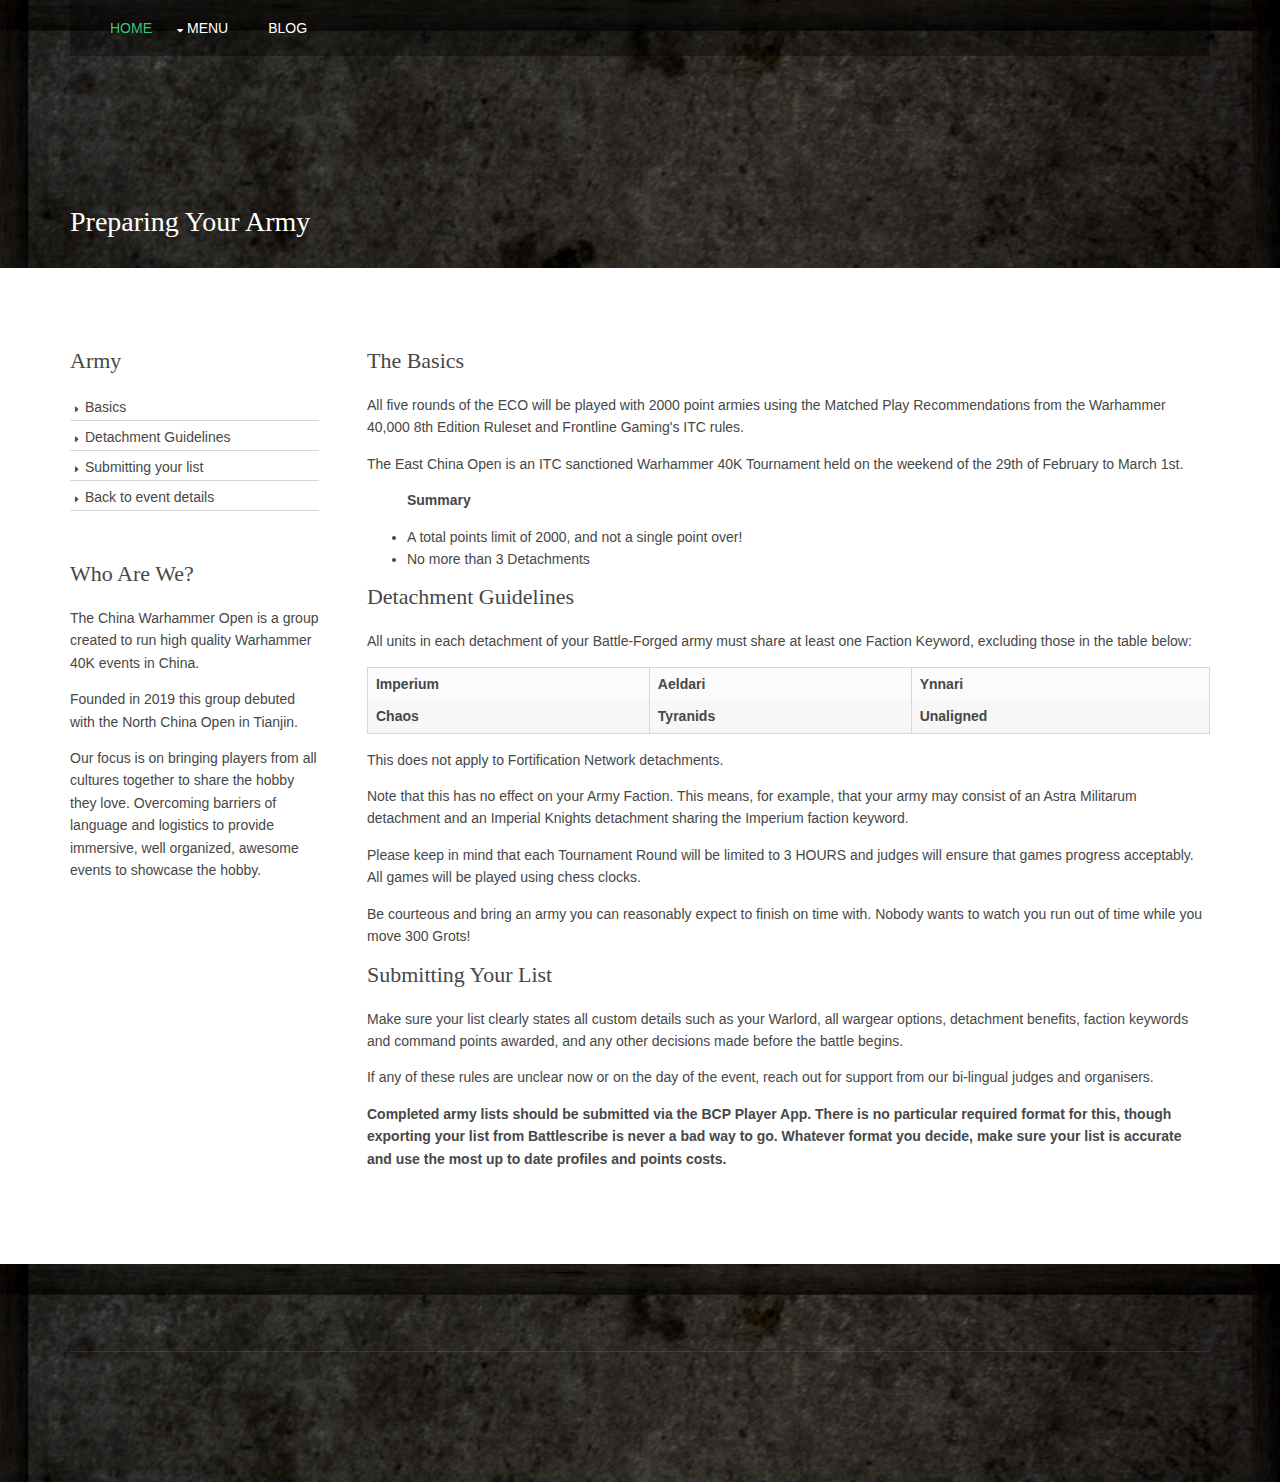
<file: pages/SCOarmy.html>
<!DOCTYPE html>

<html lang="">
<!-- To declare your language - read more here: https://www.w3.org/International/questions/qa-html-language-declarations -->
<head>
<title>South China Open</title>
<meta charset="utf-8">
<meta name="viewport" content="width=device-width, initial-scale=1.0, maximum-scale=1.0, user-scalable=no">
<link href="../layout/styles/layout.css" rel="stylesheet" type="text/css" media="all">
</head>
<body id="top">
<!-- ################################################################################################ -->
<!-- ################################################################################################ -->
<!-- ################################################################################################ -->
<!-- Top Background Image Wrapper -->
<div class="bgded overlay" style="background-image:url('../images/demo/backgrounds/01.png');"> 
 
  <section id="navwrapper" class="hoc clear"> 
    <!-- ################################################################################################ -->
    <nav id="mainav">
        <ul class="clear">
          <li class="active"><a href="https://fervent-payne-3237b3.netlify.com">Home</a></li>
          <li><a class="drop" href="#">Menu</a>
            <ul>
              <li><a href="pages/SCO.html">The South China Open</a></li>
              <li><a href="pages/pastevents.html">Past Events</a></li>
              <li><a href="pages/Gallery.html">Gallery</a></li>
              <li><a href="https://www.frontlinegaming.org/community/frontline-gamings-independent-tournament-circuit/">ITC</a></li>
            </ul>
          </li>
         
          <li><a href="https://chinawarhammerblog.com">Blog</a></li>
          
     
        </ul>
      </nav>
    <!-- ################################################################################################ -->
  <!--  <div id="searchform">
      <div>
        <form action="#" method="post">
          <fieldset>
            <legend>Quick Search:</legend>
            <input type="text" placeholder="Enter search term&hellip;">
            <button type="submit"><i class="fas fa-search"></i></button>
          </fieldset>
        </form>
      </div>
    </div>-->
    <!-- ################################################################################################ -->
  </section>
  <!-- ################################################################################################ -->
  <!-- ################################################################################################ -->
  <!-- ################################################################################################ -->
  <div id="breadcrumb" class="hoc clear"> 
    <!-- ################################################################################################ -->
    <h6 class="heading">Preparing your army</h6>
    <!-- ################################################################################################ -->
  </div>
  <!-- ################################################################################################ -->
</div>
<!-- End Top Background Image Wrapper -->
<!-- ################################################################################################ -->
<!-- ################################################################################################ -->
<!-- ################################################################################################ -->
<div class="wrapper row3">
  <main class="hoc container clear"> 
    <!-- main body -->
    <!-- ################################################################################################ -->
    <div class="sidebar one_quarter first"> 
      <!-- ################################################################################################ -->
      <h6>Army</h6>
      <nav class="sdb_holder">
        <ul>
          <li><a href="#First_Point_Header">Basics</a></li>
          <li><a href="#second_Point_Header">Detachment Guidelines</a>
          <li><a href="#third_Point_Header">Submitting your list</a></li>
          <li><a href="SCO.html">Back to event details</a></li>
    

        </ul>
      </nav>
     
      <div class="sdb_holder">
        <article>
          <h6>Who are we?</h6>
          <p>The China Warhammer Open is a group created to run high quality Warhammer 40K events in China. </p>
           <p> Founded in 2019 this group debuted with the North China Open in Tianjin.</p>
            <p>
            Our focus is on bringing players from all cultures together to share the hobby they love. Overcoming barriers of language and logistics to provide immersive, well organized, awesome events to showcase the hobby.
            </p>
          
        </article>
      </div>
      <!-- ################################################################################################ -->
    </div>
    <!-- ################################################################################################ -->
    <!-- ################################################################################################ -->
    <div class="content three_quarter"> 
      <!-- ################################################################################################ -->
      <h1 id="First_Point_Header"> The Basics</h1>
      
      <p>All five rounds of the ECO will be played with 2000 point armies using the Matched Play Recommendations from the Warhammer 40,000 8th Edition Ruleset and Frontline Gaming's ITC rules.</p>
     
      <p>The East China Open is an ITC sanctioned Warhammer 40K Tournament held on the weekend of the 29th of February to March 1st.</p>
      
      <p><ul><b>Summary</b><p>
        <li>A total points limit of 2000, and not a single point over!</li>
        <li>No more than 3 Detachments</li>
      </ul>
      <h2 id="second_Point_Header">Detachment Guidelines </h2>
      <p>All units in each detachment of your Battle-Forged army must share at least one Faction Keyword, excluding those in the table below:</p>
      <div class="scrollable">
        <table>
          <tbody>
            <tr>
              <td><b>Imperium</b></td>
              <td><b>Aeldari</b> </td>
              <td><b>Ynnari</b> </td>
             
            </tr>
            <tr>
                <td><b>Chaos</b></td>
                <td><b>Tyranids</b> </td>
                <td><b>Unaligned</b> </td>
               
              </tr>
           
          </tbody>
        </table>
      </div>
      <div >
        <p>This does not apply to Fortification Network detachments.</p>

        <p>Note that this has no effect on your Army Faction. This means, for example, 
            that your army may consist of an Astra Militarum detachment and an Imperial Knights 
            detachment sharing the Imperium faction keyword.</p>
        <p>Please keep in mind that each Tournament Round will be limited to 3 HOURS and judges 
            will ensure that games progress acceptably. All games will be played using chess clocks.</p>
        <p>Be courteous and bring an army you can reasonably expect to finish on time with. 
            Nobody wants to watch you run out of time while you move 300 Grots!</p>
            
        
      </div>
      <div>
      <h2 id="third_Point_Header">Submitting your list </h2>
      <p>Make sure your list clearly states all custom details such as your Warlord, 
          all wargear options, detachment benefits, faction keywords and command points awarded, 
          and any other decisions made before the battle begins.</p>
        <p> If any of these rules are unclear now or on the day of the event, 
            reach out for support from our bi-lingual judges and organisers.</p>
        <p><b>Completed army lists should be submitted via the BCP Player App. 
            There is no particular required format for this, though exporting your 
            list from Battlescribe is never a bad way to go. Whatever format you decide, 
            make sure your list is accurate and use the most up to date profiles and points costs.</p>
        </b></p>    
         
      </div>
    <!-- ################################################################################################ -->
    <!-- / main body -->
    <div class="clear"></div>
  </main>
</div>
<!-- ################################################################################################ -->
<!-- ################################################################################################ -->
<!-- ################################################################################################ -->
<div class="bgded overlay row4" style="background-image:url('../images/demo/backgrounds/01.png');">
  <footer id="footer" class="hoc clear"> 
    <!-- ################################################################################################ -->
   
    <!-- ################################################################################################ -->
    <hr class="btmspace-50">
    <!-- ################################################################################################ -->
   
   
</div>
<!-- ################################################################################################ -->
<!-- ################################################################################################ -->
<!-- ################################################################################################ -->
<a id="backtotop" href="#top"><i class="fas fa-chevron-up"></i></a>
<!-- JAVASCRIPTS -->
<script src="../layout/scripts/jquery.min.js"></script>
<script src="../layout/scripts/jquery.backtotop.js"></script>
<script src="../layout/scripts/jquery.mobilemenu.js"></script>
</body>
</html>
</file>
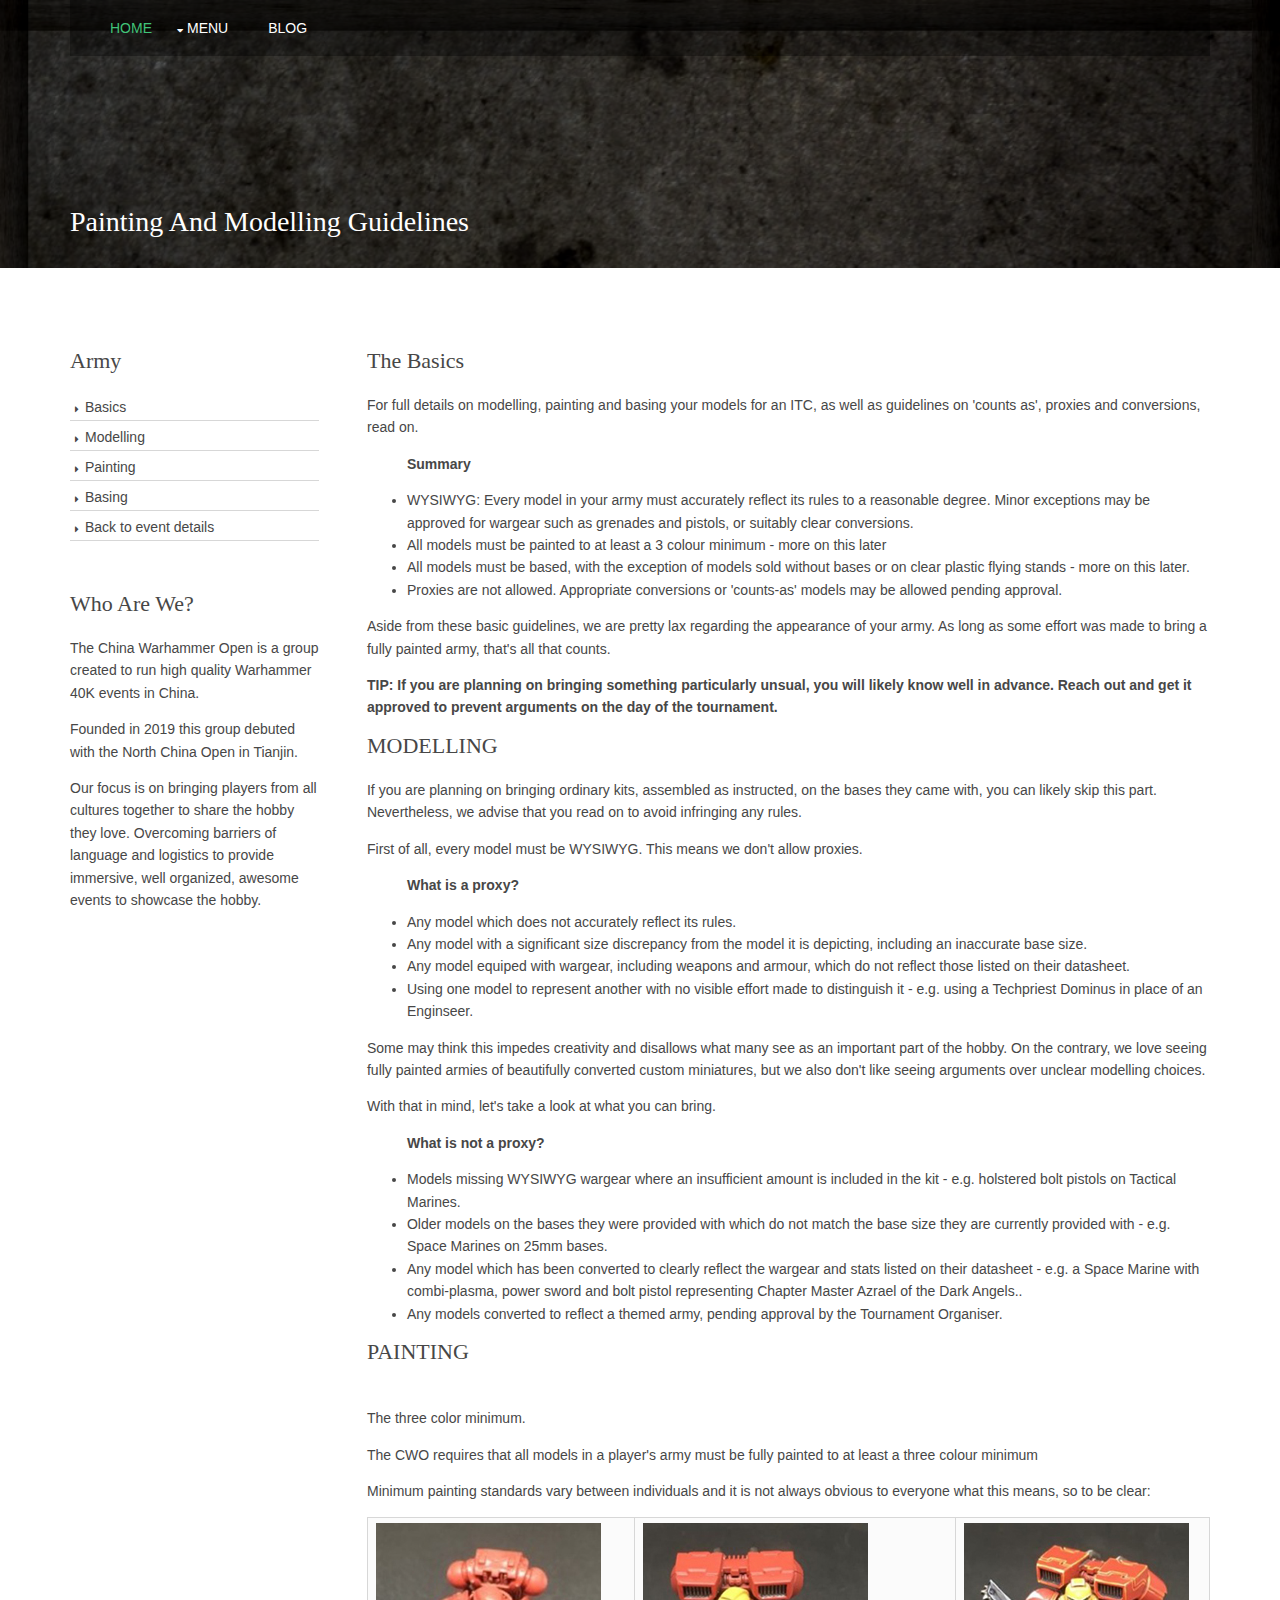
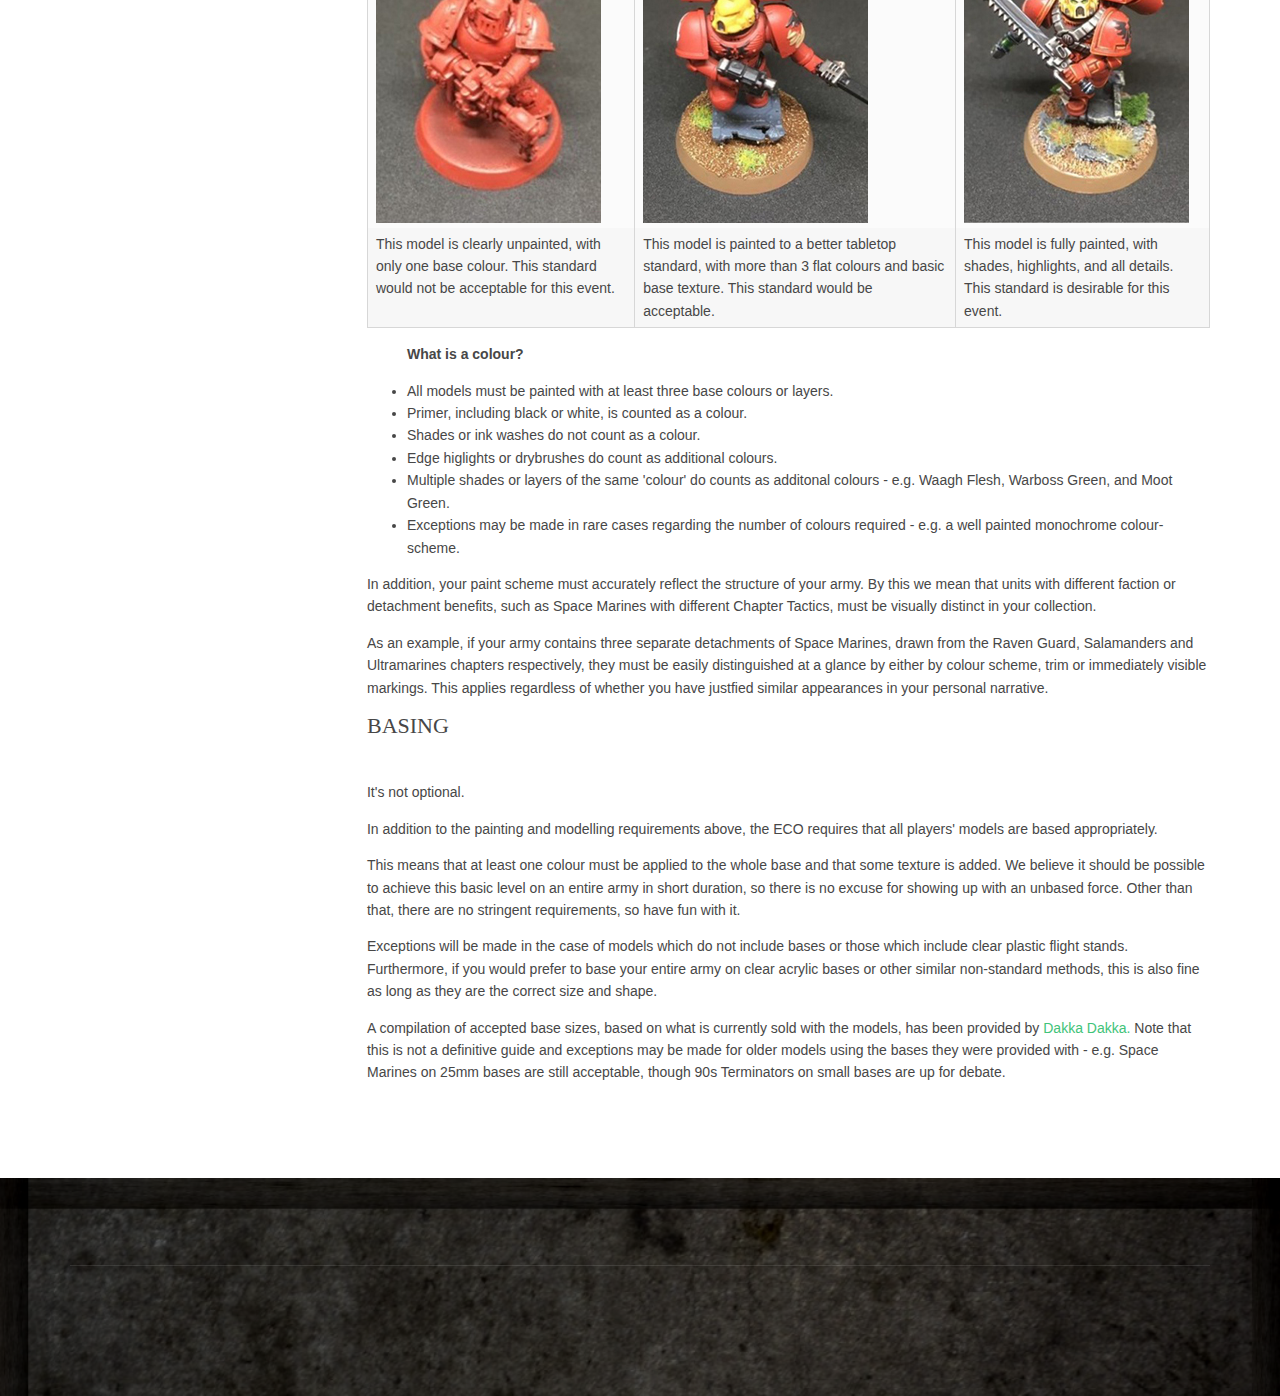
<file: pages/SCOpaint.html>
<!DOCTYPE html>

<html lang="">
<!-- To declare your language - read more here: https://www.w3.org/International/questions/qa-html-language-declarations -->
<head>
<title>South China Open</title>
<meta charset="utf-8">
<meta name="viewport" content="width=device-width, initial-scale=1.0, maximum-scale=1.0, user-scalable=no">
<link href="../layout/styles/layout.css" rel="stylesheet" type="text/css" media="all">
</head>
<body id="top">
<!-- ################################################################################################ -->
<!-- ################################################################################################ -->
<!-- ################################################################################################ -->
<!-- Top Background Image Wrapper -->
<div class="bgded overlay" style="background-image:url('../images/demo/backgrounds/01.png');"> 
 
  <section id="navwrapper" class="hoc clear"> 
    <!-- ################################################################################################ -->
    <nav id="mainav">
        <ul class="clear">
          <li class="active"><a href="https://fervent-payne-3237b3.netlify.com">Home</a></li>
          <li><a class="drop" href="#">Menu</a>
            <ul>
              <li><a href="pages/SCO.html">The South China Open</a></li>
              <li><a href="pages/pastevents.html">Past Events</a></li>
              <li><a href="pages/Gallery.html">Gallery</a></li>
              <li><a href="https://www.frontlinegaming.org/community/frontline-gamings-independent-tournament-circuit/">ITC</a></li>
            </ul>
          </li>
         
          <li><a href="https://chinawarhammerblog.com">Blog</a></li>
          
     
        </ul>
      </nav>
    <!-- ################################################################################################ -->
  <!--  <div id="searchform">
      <div>
        <form action="#" method="post">
          <fieldset>
            <legend>Quick Search:</legend>
            <input type="text" placeholder="Enter search term&hellip;">
            <button type="submit"><i class="fas fa-search"></i></button>
          </fieldset>
        </form>
      </div>
    </div>-->
    <!-- ################################################################################################ -->
  </section>
  <!-- ################################################################################################ -->
  <!-- ################################################################################################ -->
  <!-- ################################################################################################ -->
  <div id="breadcrumb" class="hoc clear"> 
    <!-- ################################################################################################ -->
    <h6 class="heading">Painting and modelling guidelines</h6>
    <!-- ################################################################################################ -->
  </div>
  <!-- ################################################################################################ -->
</div>
<!-- End Top Background Image Wrapper -->
<!-- ################################################################################################ -->
<!-- ################################################################################################ -->
<!-- ################################################################################################ -->
<div class="wrapper row3">
  <main class="hoc container clear"> 
    <!-- main body -->
    <!-- ################################################################################################ -->
    <div class="sidebar one_quarter first"> 
      <!-- ################################################################################################ -->
      <h6>Army</h6>
      <nav class="sdb_holder">
        <ul>
          <li><a href="#First_Point_Header">Basics</a></li>
          <li><a href="#second_Point_Header">Modelling</a>
          <li><a href="#third_Point_Header">Painting</a></li>
          <li><a href="#fourth_Point_Header">Basing</a></li>
          <li><a href="SCO.html">Back to event details</a></li>
    

        </ul>
      </nav>
     
      <div class="sdb_holder">
        <article>
          <h6>Who are we?</h6>
          <p>The China Warhammer Open is a group created to run high quality Warhammer 40K events in China. </p>
           <p> Founded in 2019 this group debuted with the North China Open in Tianjin.</p>
            <p>
            Our focus is on bringing players from all cultures together to share the hobby they love. Overcoming barriers of language and logistics to provide immersive, well organized, awesome events to showcase the hobby.
            </p>
          
        </article>
      </div>
      <!-- ################################################################################################ -->
    </div>
    <!-- ################################################################################################ -->
    <!-- ################################################################################################ -->
    <div class="content three_quarter"> 
      <!-- ################################################################################################ -->
      <h1 id="First_Point_Header"> The Basics</h1>
      
      <p>For full details on modelling, painting and basing your models for an ITC, as well as 
          guidelines on 'counts as', proxies and conversions, read on.</P>
      <p><ul><b>Summary</b><p>
        <li>WYSIWYG: Every model in your army must accurately reflect its rules
             to a reasonable degree. Minor exceptions may be approved for wargear 
             such as grenades and pistols, or suitably clear conversions.</li>
        <li>All models must be painted to at least a 3 colour minimum - more on this later</li>
        <li>All models must be based, with the exception of models sold without bases or 
            on clear plastic flying stands - more on this later.</li>
        <li>Proxies are not allowed. Appropriate conversions or 'counts-as' models may be allowed pending approval.</li>
      </ul>
      <p>Aside from these basic guidelines, we are pretty lax regarding the appearance of your army. 
          As long as some effort was made to bring a fully painted army, that's all that counts.</p>
        <p><b>TIP: If you are planning on bringing something particularly unsual, 
            you will likely know well in advance. Reach out and get it approved 
            to prevent arguments on the day of the tournament.</b></p>

      <h2 id="second_Point_Header">MODELLING </h2>
      <p>If you are planning on bringing ordinary kits, assembled as instructed, on the bases they 
          came with, you can likely skip this part. Nevertheless, we advise that you read on to avoid 
          infringing any rules.</p>
      <p>First of all, every model must be WYSIWYG. This means we don't allow 
          proxies.</p>
          <p><ul><b>What is a proxy?</b><p>
                <li>Any model which does not accurately reflect its rules.</li>
                <li>Any model with a significant size discrepancy from the model 
                    it is depicting, including an inaccurate base size.</li>
                <li>Any model equiped with wargear, including weapons and armour, 
                    which do not reflect those listed on their datasheet.</li>
                <li>Using one model to represent another with no visible effort made to 
                    distinguish it - e.g. using a Techpriest Dominus in place of an Enginseer.</li>
              </ul>
      <div >
        <p>Some may think this impedes creativity and disallows what many see as an important 
            part of the hobby. On the contrary, we love seeing fully painted armies of beautifully 
            converted custom miniatures, but we also don't like seeing arguments over unclear modelling choices.</p>
        <p>With that in mind, let's take a look at what you can bring.</p>
        <p><ul><b>What is not a proxy?</b><p>
                <li>Models missing WYSIWYG wargear where an insufficient amount is included in the kit - 
                    e.g. holstered bolt pistols on Tactical Marines.</li>
                <li>Older models on the bases they were provided with which do not match the base 
                    size they are currently provided with - e.g. Space Marines on 25mm bases.</li>
                <li>Any model which has been converted to clearly reflect the wargear and stats listed 
                    on their datasheet - e.g. a Space Marine with combi-plasma, power sword and bolt pistol 
                    representing Chapter Master Azrael of the Dark Angels..</li>
                <li>Any models converted to reflect a themed army, pending approval by the 
                    Tournament Organiser.</li>
              </ul>
   
            
        
      </div>
      <div>
      <h2 id="third_Point_Header">PAINTING </h2>
      <br> The three color minimum.
      <p>The CWO requires that all models in a player's army must be fully painted to at least a three colour 
          minimum</p>
       
        <p> Minimum painting standards vary between individuals and it is not always obvious to 
            everyone what this means, so to be clear:</p>
           
        <div class="scrollable">
                <table>
                  <tbody>
                    <tr>
                      <td>   <img class="block" src="../images/paint1.jpeg" alt=""></td>
                      <td><img class="block" src="../images/paint2.jpeg" alt="" ></td>
                      <td><img class="block" src="../images/paint3.jpeg" alt=""></td>
                     
                    </tr>
                    <tr>
                      <td>This model is clearly unpainted,
                           with only one base colour. 
                           This standard would not be acceptable for this event.</td>
                      <td>This model is painted to a better tabletop standard, 
                          with more than 3 flat colours and basic base texture. 
                          This standard would be acceptable.</td>
                    <td> This model is fully painted, with shades, 
                        highlights, and all details. This standard is desirable for this event.</td>
                    </tr>
                   
                  </tbody>
                </table>  
                <p><ul><b>What is a colour?</b><p>
                        <li>All models must be painted with at least three base colours or layers.</li>
                        <li>Primer, including black or white, is counted as a colour.</li>
                        <li>Shades or ink washes do not count as a colour.</li>
                        <li>Edge higlights or drybrushes do count as additional colours.</li>
                        <li>Multiple shades or layers of the same 'colour' do counts as additonal colours - 
                            e.g. Waagh Flesh, Warboss Green, and Moot Green.</li>
                        <li>Exceptions may be made in rare cases regarding the number of colours required - 
                            e.g. a well painted monochrome colour-scheme.</li>
                      </ul>
      </div>
<p>In addition, your paint scheme must accurately reflect the structure of your army. 
    By this we mean that units with different faction or detachment benefits, 
    such as Space Marines with different Chapter Tactics, must be visually distinct in your collection.</p>
<p>As an example, if your army contains three separate detachments of Space Marines, drawn from the Raven Guard, 
    Salamanders and Ultramarines chapters respectively, they must be easily distinguished at a glance by either 
    by colour scheme, trim or immediately visible markings. This applies regardless of whether you have justfied 
    similar appearances in your personal narrative.</p>

<h2 id="fourth_Point_Header">BASING </h2>
      <br> It's not optional.
      <P>In addition to the painting and modelling requirements above, 
          the ECO requires that all players' models are based appropriately.</p>
        <p> This means that at least one colour must be applied to the whole base 
            and that some texture is added. We believe it should be possible to achieve 
            this basic level on an entire army in short duration, so there is no excuse 
            for showing up with an unbased force. Other than that, there are no stringent requirements, 
            so have fun with it.</p>
            
            <p>Exceptions will be made in the case of models which do not include bases or those which 
            include clear plastic flight stands. Furthermore, if you would prefer to base your entire army 
            on clear acrylic bases or other similar non-standard methods, this is also fine as long as 
            they are the correct size and shape.</p>
            
            <p>A compilation of accepted base sizes, based on what is currently sold with the models, 
                has been provided by <a href="https://www.dakkadakka.com/wiki/en/Basing_Guidelines_for_Warhammer_40,000" >Dakka Dakka.</a> Note that this is not a definitive guide and exceptions 
                may be made for older models using the bases they were provided with - e.g. Space Marines 
                on 25mm bases are still acceptable, though 90s Terminators on small bases are up for debate.</P>
    <!-- ################################################################################################ -->
    <!-- / main body -->
    <div class="clear"></div>
  </main>
</div>
<!-- ################################################################################################ -->
<!-- ################################################################################################ -->
<!-- ################################################################################################ -->
<div class="bgded overlay row4" style="background-image:url('../images/demo/backgrounds/01.png');">
  <footer id="footer" class="hoc clear"> 
    <!-- ################################################################################################ -->
   
    <!-- ################################################################################################ -->
    <hr class="btmspace-50">
    <!-- ################################################################################################ -->
   
   
</div>
<!-- ################################################################################################ -->
<!-- ################################################################################################ -->
<!-- ################################################################################################ -->
<a id="backtotop" href="#top"><i class="fas fa-chevron-up"></i></a>
<!-- JAVASCRIPTS -->
<script src="../layout/scripts/jquery.min.js"></script>
<script src="../layout/scripts/jquery.backtotop.js"></script>
<script src="../layout/scripts/jquery.mobilemenu.js"></script>
</body>
</html>
</file>
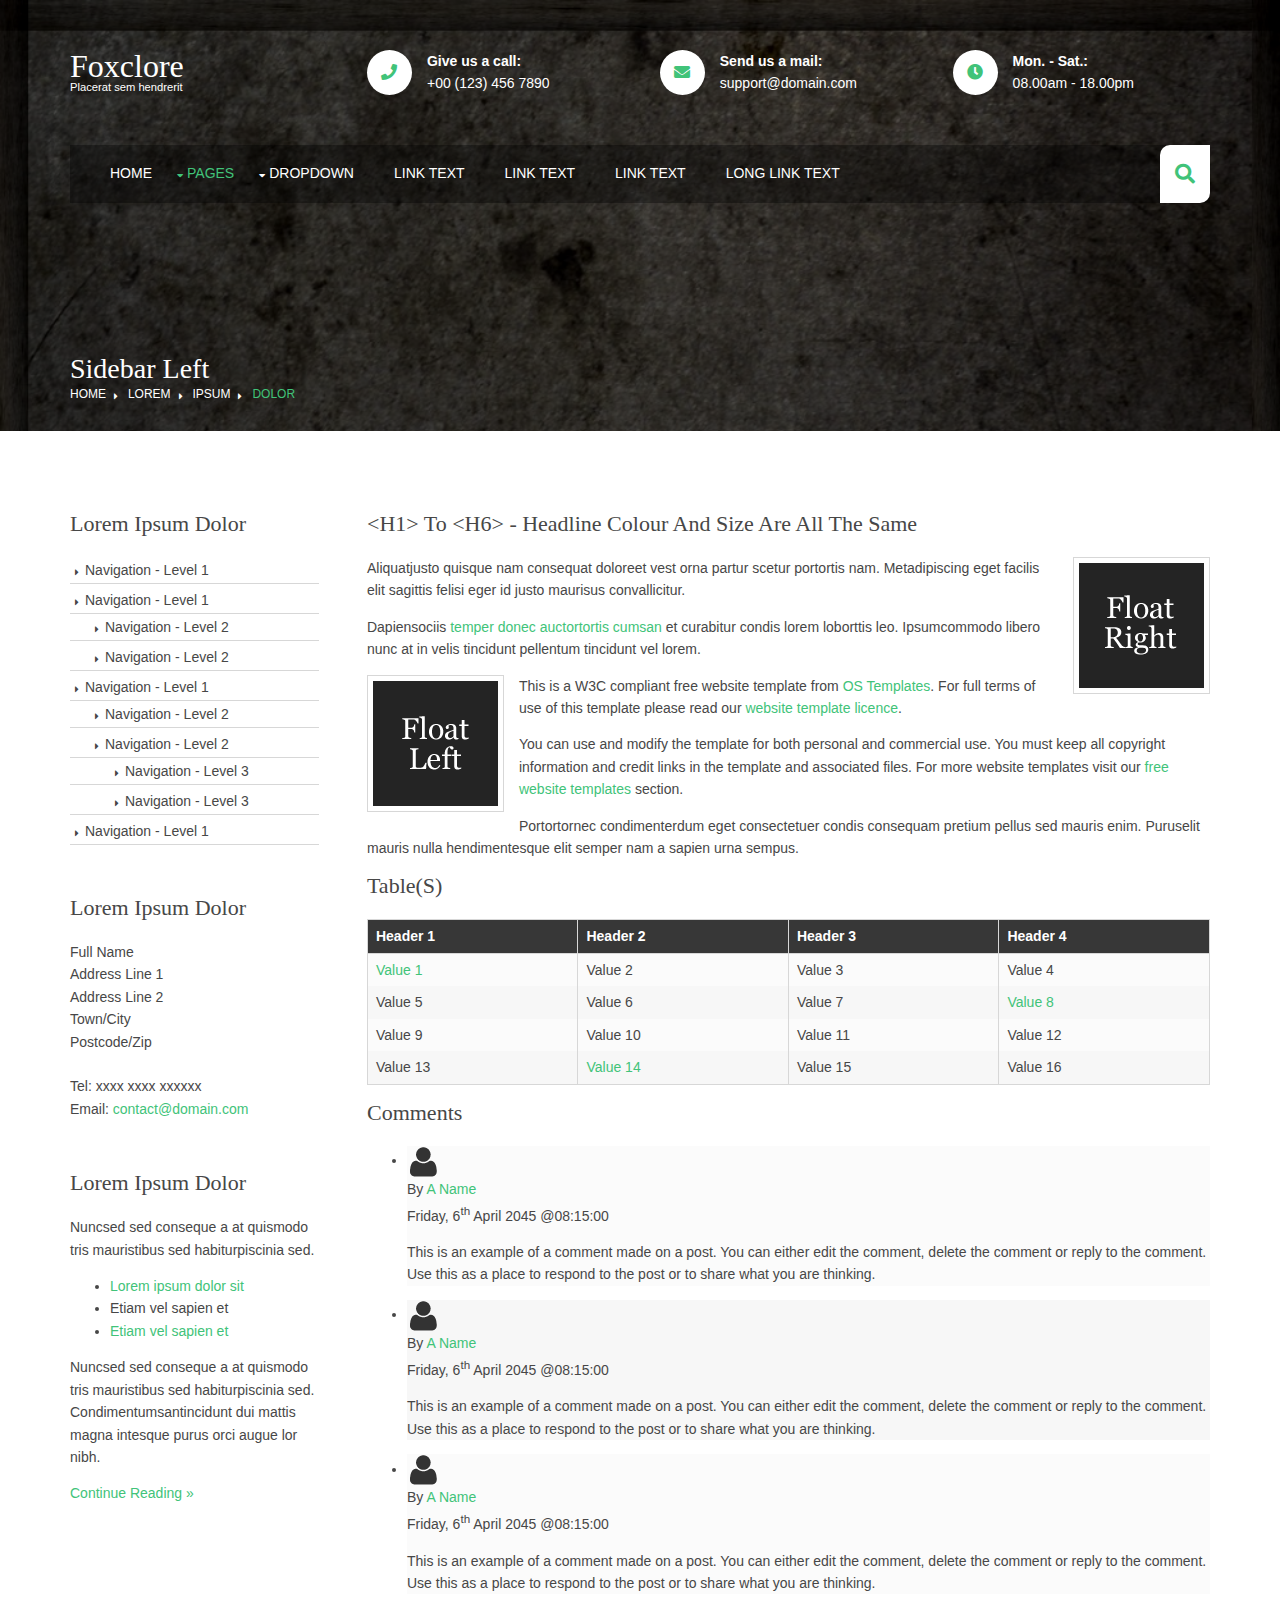
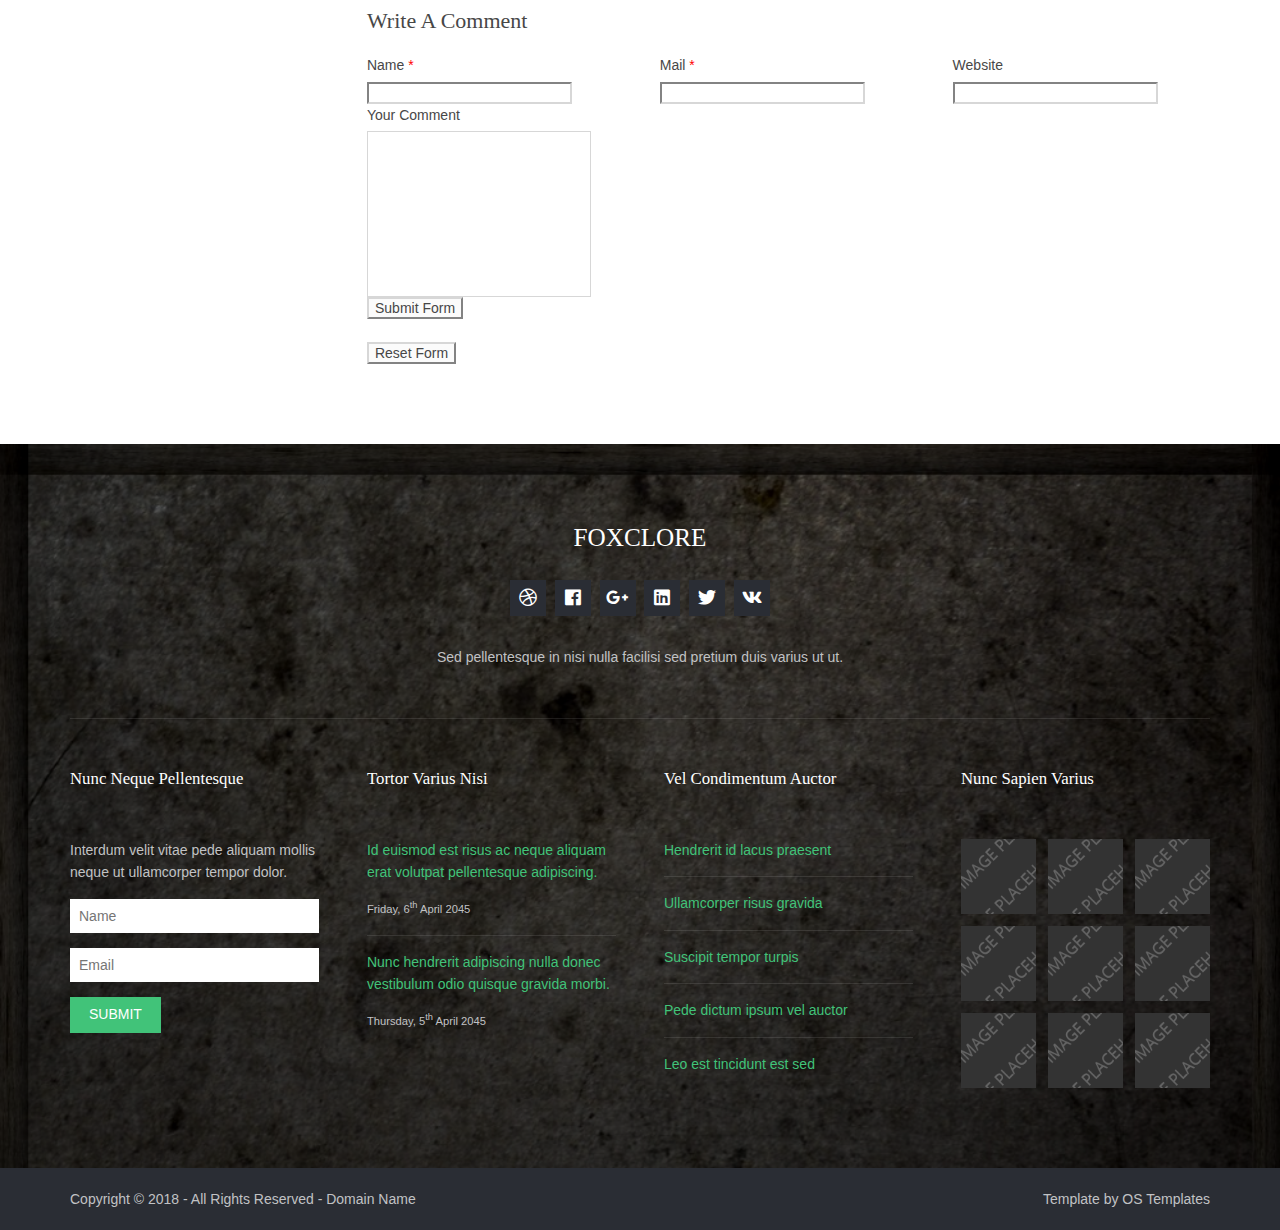
<file: pages/sidebar-left.html>
<!DOCTYPE html>
<!--
Template Name: Foxclore
Author: <a href="https://www.os-templates.com/">OS Templates</a>
Author URI: https://www.os-templates.com/
Copyright: OS-Templates.com
Licence: Free to use under our free template licence terms
Licence URI: https://www.os-templates.com/template-terms
-->
<html lang="">
<!-- To declare your language - read more here: https://www.w3.org/International/questions/qa-html-language-declarations -->
<head>
<title>Foxclore | Pages | Sidebar Left</title>
<meta charset="utf-8">
<meta name="viewport" content="width=device-width, initial-scale=1.0, maximum-scale=1.0, user-scalable=no">
<link href="../layout/styles/layout.css" rel="stylesheet" type="text/css" media="all">
</head>
<body id="top">
<!-- ################################################################################################ -->
<!-- ################################################################################################ -->
<!-- ################################################################################################ -->
<!-- Top Background Image Wrapper -->
<div class="bgded overlay" style="background-image:url('../images/demo/backgrounds/01.png');"> 
  <!-- ################################################################################################ -->
  <header id="header" class="hoc clear"> 
    <!-- ################################################################################################ -->
    <div id="logo" class="one_quarter first">
      <h1><a href="../index.html">Foxclore</a></h1>
      <p>Placerat sem hendrerit</p>
    </div>
    <div class="three_quarter">
      <ul class="nospace clear">
        <li class="one_third first">
          <div class="block clear"><a href="#"><i class="fas fa-phone"></i></a> <span><strong>Give us a call:</strong> +00 (123) 456 7890</span></div>
        </li>
        <li class="one_third">
          <div class="block clear"><a href="#"><i class="fas fa-envelope"></i></a> <span><strong>Send us a mail:</strong> support@domain.com</span></div>
        </li>
        <li class="one_third">
          <div class="block clear"><a href="#"><i class="fas fa-clock"></i></a> <span><strong> Mon. - Sat.:</strong> 08.00am - 18.00pm</span></div>
        </li>
      </ul>
    </div>
    <!-- ################################################################################################ -->
  </header>
  <!-- ################################################################################################ -->
  <!-- ################################################################################################ -->
  <!-- ################################################################################################ -->
  <section id="navwrapper" class="hoc clear"> 
    <!-- ################################################################################################ -->
    <nav id="mainav">
      <ul class="clear">
        <li><a href="../index.html">Home</a></li>
        <li class="active"><a class="drop" href="#">Pages</a>
          <ul>
            <li><a href="gallery.html">Gallery</a></li>
            <li><a href="full-width.html">Full Width</a></li>
            <li class="active"><a href="sidebar-left.html">Sidebar Left</a></li>
            <li><a href="sidebar-right.html">Sidebar Right</a></li>
            <li><a href="basic-grid.html">Basic Grid</a></li>
            <li><a href="font-icons.html">Font Icons</a></li>
          </ul>
        </li>
        <li><a class="drop" href="#">Dropdown</a>
          <ul>
            <li><a href="#">Level 2</a></li>
            <li><a class="drop" href="#">Level 2 + Drop</a>
              <ul>
                <li><a href="#">Level 3</a></li>
                <li><a href="#">Level 3</a></li>
                <li><a href="#">Level 3</a></li>
              </ul>
            </li>
            <li><a href="#">Level 2</a></li>
          </ul>
        </li>
        <li><a href="#">Link Text</a></li>
        <li><a href="#">Link Text</a></li>
        <li><a href="#">Link Text</a></li>
        <li><a href="#">Long Link Text</a></li>
      </ul>
    </nav>
    <!-- ################################################################################################ -->
    <div id="searchform">
      <div>
        <form action="#" method="post">
          <fieldset>
            <legend>Quick Search:</legend>
            <input type="text" placeholder="Enter search term&hellip;">
            <button type="submit"><i class="fas fa-search"></i></button>
          </fieldset>
        </form>
      </div>
    </div>
    <!-- ################################################################################################ -->
  </section>
  <!-- ################################################################################################ -->
  <!-- ################################################################################################ -->
  <!-- ################################################################################################ -->
  <div id="breadcrumb" class="hoc clear"> 
    <!-- ################################################################################################ -->
    <h6 class="heading">Sidebar Left</h6>
    <ul>
      <li><a href="#">Home</a></li>
      <li><a href="#">Lorem</a></li>
      <li><a href="#">Ipsum</a></li>
      <li><a href="#">Dolor</a></li>
    </ul>
    <!-- ################################################################################################ -->
  </div>
  <!-- ################################################################################################ -->
</div>
<!-- End Top Background Image Wrapper -->
<!-- ################################################################################################ -->
<!-- ################################################################################################ -->
<!-- ################################################################################################ -->
<div class="wrapper row3">
  <main class="hoc container clear"> 
    <!-- main body -->
    <!-- ################################################################################################ -->
    <div class="sidebar one_quarter first"> 
      <!-- ################################################################################################ -->
      <h6>Lorem ipsum dolor</h6>
      <nav class="sdb_holder">
        <ul>
          <li><a href="#">Navigation - Level 1</a></li>
          <li><a href="#">Navigation - Level 1</a>
            <ul>
              <li><a href="#">Navigation - Level 2</a></li>
              <li><a href="#">Navigation - Level 2</a></li>
            </ul>
          </li>
          <li><a href="#">Navigation - Level 1</a>
            <ul>
              <li><a href="#">Navigation - Level 2</a></li>
              <li><a href="#">Navigation - Level 2</a>
                <ul>
                  <li><a href="#">Navigation - Level 3</a></li>
                  <li><a href="#">Navigation - Level 3</a></li>
                </ul>
              </li>
            </ul>
          </li>
          <li><a href="#">Navigation - Level 1</a></li>
        </ul>
      </nav>
      <div class="sdb_holder">
        <h6>Lorem ipsum dolor</h6>
        <address>
        Full Name<br>
        Address Line 1<br>
        Address Line 2<br>
        Town/City<br>
        Postcode/Zip<br>
        <br>
        Tel: xxxx xxxx xxxxxx<br>
        Email: <a href="#">contact@domain.com</a>
        </address>
      </div>
      <div class="sdb_holder">
        <article>
          <h6>Lorem ipsum dolor</h6>
          <p>Nuncsed sed conseque a at quismodo tris mauristibus sed habiturpiscinia sed.</p>
          <ul>
            <li><a href="#">Lorem ipsum dolor sit</a></li>
            <li>Etiam vel sapien et</li>
            <li><a href="#">Etiam vel sapien et</a></li>
          </ul>
          <p>Nuncsed sed conseque a at quismodo tris mauristibus sed habiturpiscinia sed. Condimentumsantincidunt dui mattis magna intesque purus orci augue lor nibh.</p>
          <p class="more"><a href="#">Continue Reading &raquo;</a></p>
        </article>
      </div>
      <!-- ################################################################################################ -->
    </div>
    <!-- ################################################################################################ -->
    <!-- ################################################################################################ -->
    <div class="content three_quarter"> 
      <!-- ################################################################################################ -->
      <h1>&lt;h1&gt; to &lt;h6&gt; - Headline Colour and Size Are All The Same</h1>
      <img class="imgr borderedbox inspace-5" src="../images/demo/imgr.gif" alt="">
      <p>Aliquatjusto quisque nam consequat doloreet vest orna partur scetur portortis nam. Metadipiscing eget facilis elit sagittis felisi eger id justo maurisus convallicitur.</p>
      <p>Dapiensociis <a href="#">temper donec auctortortis cumsan</a> et curabitur condis lorem loborttis leo. Ipsumcommodo libero nunc at in velis tincidunt pellentum tincidunt vel lorem.</p>
      <img class="imgl borderedbox inspace-5" src="../images/demo/imgl.gif" alt="">
      <p>This is a W3C compliant free website template from <a href="https://www.os-templates.com/" title="Free Website Templates">OS Templates</a>. For full terms of use of this template please read our <a href="https://www.os-templates.com/template-terms">website template licence</a>.</p>
      <p>You can use and modify the template for both personal and commercial use. You must keep all copyright information and credit links in the template and associated files. For more website templates visit our <a href="https://www.os-templates.com/">free website templates</a> section.</p>
      <p>Portortornec condimenterdum eget consectetuer condis consequam pretium pellus sed mauris enim. Puruselit mauris nulla hendimentesque elit semper nam a sapien urna sempus.</p>
      <h1>Table(s)</h1>
      <div class="scrollable">
        <table>
          <thead>
            <tr>
              <th>Header 1</th>
              <th>Header 2</th>
              <th>Header 3</th>
              <th>Header 4</th>
            </tr>
          </thead>
          <tbody>
            <tr>
              <td><a href="#">Value 1</a></td>
              <td>Value 2</td>
              <td>Value 3</td>
              <td>Value 4</td>
            </tr>
            <tr>
              <td>Value 5</td>
              <td>Value 6</td>
              <td>Value 7</td>
              <td><a href="#">Value 8</a></td>
            </tr>
            <tr>
              <td>Value 9</td>
              <td>Value 10</td>
              <td>Value 11</td>
              <td>Value 12</td>
            </tr>
            <tr>
              <td>Value 13</td>
              <td><a href="#">Value 14</a></td>
              <td>Value 15</td>
              <td>Value 16</td>
            </tr>
          </tbody>
        </table>
      </div>
      <div id="comments">
        <h2>Comments</h2>
        <ul>
          <li>
            <article>
              <header>
                <figure class="avatar"><img src="../images/demo/avatar.png" alt=""></figure>
                <address>
                By <a href="#">A Name</a>
                </address>
                <time datetime="2045-04-06T08:15+00:00">Friday, 6<sup>th</sup> April 2045 @08:15:00</time>
              </header>
              <div class="comcont">
                <p>This is an example of a comment made on a post. You can either edit the comment, delete the comment or reply to the comment. Use this as a place to respond to the post or to share what you are thinking.</p>
              </div>
            </article>
          </li>
          <li>
            <article>
              <header>
                <figure class="avatar"><img src="../images/demo/avatar.png" alt=""></figure>
                <address>
                By <a href="#">A Name</a>
                </address>
                <time datetime="2045-04-06T08:15+00:00">Friday, 6<sup>th</sup> April 2045 @08:15:00</time>
              </header>
              <div class="comcont">
                <p>This is an example of a comment made on a post. You can either edit the comment, delete the comment or reply to the comment. Use this as a place to respond to the post or to share what you are thinking.</p>
              </div>
            </article>
          </li>
          <li>
            <article>
              <header>
                <figure class="avatar"><img src="../images/demo/avatar.png" alt=""></figure>
                <address>
                By <a href="#">A Name</a>
                </address>
                <time datetime="2045-04-06T08:15+00:00">Friday, 6<sup>th</sup> April 2045 @08:15:00</time>
              </header>
              <div class="comcont">
                <p>This is an example of a comment made on a post. You can either edit the comment, delete the comment or reply to the comment. Use this as a place to respond to the post or to share what you are thinking.</p>
              </div>
            </article>
          </li>
        </ul>
        <h2>Write A Comment</h2>
        <form action="#" method="post">
          <div class="one_third first">
            <label for="name">Name <span>*</span></label>
            <input type="text" name="name" id="name" value="" size="22" required>
          </div>
          <div class="one_third">
            <label for="email">Mail <span>*</span></label>
            <input type="email" name="email" id="email" value="" size="22" required>
          </div>
          <div class="one_third">
            <label for="url">Website</label>
            <input type="url" name="url" id="url" value="" size="22">
          </div>
          <div class="block clear">
            <label for="comment">Your Comment</label>
            <textarea name="comment" id="comment" cols="25" rows="10"></textarea>
          </div>
          <div>
            <input type="submit" name="submit" value="Submit Form">
            &nbsp;
            <input type="reset" name="reset" value="Reset Form">
          </div>
        </form>
      </div>
      <!-- ################################################################################################ -->
    </div>
    <!-- ################################################################################################ -->
    <!-- / main body -->
    <div class="clear"></div>
  </main>
</div>
<!-- ################################################################################################ -->
<!-- ################################################################################################ -->
<!-- ################################################################################################ -->
<div class="bgded overlay row4" style="background-image:url('../images/demo/backgrounds/01.png');">
  <footer id="footer" class="hoc clear"> 
    <!-- ################################################################################################ -->
    <div class="center btmspace-50">
      <h6 class="heading">Foxclore</h6>
      <ul class="faico clear">
        <li><a class="faicon-dribble" href="#"><i class="fab fa-dribbble"></i></a></li>
        <li><a class="faicon-facebook" href="#"><i class="fab fa-facebook"></i></a></li>
        <li><a class="faicon-google-plus" href="#"><i class="fab fa-google-plus-g"></i></a></li>
        <li><a class="faicon-linkedin" href="#"><i class="fab fa-linkedin"></i></a></li>
        <li><a class="faicon-twitter" href="#"><i class="fab fa-twitter"></i></a></li>
        <li><a class="faicon-vk" href="#"><i class="fab fa-vk"></i></a></li>
      </ul>
      <p class="nospace">Sed pellentesque in nisi nulla facilisi sed pretium duis varius ut ut.</p>
    </div>
    <!-- ################################################################################################ -->
    <hr class="btmspace-50">
    <!-- ################################################################################################ -->
    <div class="one_quarter first">
      <h6 class="heading">Nunc neque pellentesque</h6>
      <p class="nospace btmspace-15">Interdum velit vitae pede aliquam mollis neque ut ullamcorper tempor dolor.</p>
      <form action="#" method="post">
        <fieldset>
          <legend>Newsletter:</legend>
          <input class="btmspace-15" type="text" value="" placeholder="Name">
          <input class="btmspace-15" type="text" value="" placeholder="Email">
          <button type="submit" value="submit">Submit</button>
        </fieldset>
      </form>
    </div>
    <div class="one_quarter">
      <h6 class="heading">Tortor varius nisi</h6>
      <ul class="nospace linklist">
        <li>
          <article>
            <p class="nospace btmspace-10"><a href="#">Id euismod est risus ac neque aliquam erat volutpat pellentesque adipiscing.</a></p>
            <time class="block font-xs" datetime="2045-04-06">Friday, 6<sup>th</sup> April 2045</time>
          </article>
        </li>
        <li>
          <article>
            <p class="nospace btmspace-10"><a href="#">Nunc hendrerit adipiscing nulla donec vestibulum odio quisque gravida morbi.</a></p>
            <time class="block font-xs" datetime="2045-04-05">Thursday, 5<sup>th</sup> April 2045</time>
          </article>
        </li>
      </ul>
    </div>
    <div class="one_quarter">
      <h6 class="heading">Vel condimentum auctor</h6>
      <ul class="nospace linklist">
        <li><a href="#">Hendrerit id lacus praesent</a></li>
        <li><a href="#">Ullamcorper risus gravida</a></li>
        <li><a href="#">Suscipit tempor turpis</a></li>
        <li><a href="#">Pede dictum ipsum vel auctor</a></li>
        <li><a href="#">Leo est tincidunt est sed</a></li>
      </ul>
    </div>
    <div class="one_quarter">
      <h6 class="heading">Nunc sapien varius</h6>
      <ul class="nospace clear latestimg">
        <li><a class="imgover" href="#"><img src="../images/demo/100x100.png" alt=""></a></li>
        <li><a class="imgover" href="#"><img src="../images/demo/100x100.png" alt=""></a></li>
        <li><a class="imgover" href="#"><img src="../images/demo/100x100.png" alt=""></a></li>
        <li><a class="imgover" href="#"><img src="../images/demo/100x100.png" alt=""></a></li>
        <li><a class="imgover" href="#"><img src="../images/demo/100x100.png" alt=""></a></li>
        <li><a class="imgover" href="#"><img src="../images/demo/100x100.png" alt=""></a></li>
        <li><a class="imgover" href="#"><img src="../images/demo/100x100.png" alt=""></a></li>
        <li><a class="imgover" href="#"><img src="../images/demo/100x100.png" alt=""></a></li>
        <li><a class="imgover" href="#"><img src="../images/demo/100x100.png" alt=""></a></li>
      </ul>
    </div>
    <!-- ################################################################################################ -->
  </footer>
</div>
<!-- ################################################################################################ -->
<!-- ################################################################################################ -->
<!-- ################################################################################################ -->
<div class="wrapper row5">
  <div id="copyright" class="hoc clear"> 
    <!-- ################################################################################################ -->
    <p class="fl_left">Copyright &copy; 2018 - All Rights Reserved - <a href="#">Domain Name</a></p>
    <p class="fl_right">Template by <a target="_blank" href="https://www.os-templates.com/" title="Free Website Templates">OS Templates</a></p>
    <!-- ################################################################################################ -->
  </div>
</div>
<!-- ################################################################################################ -->
<!-- ################################################################################################ -->
<!-- ################################################################################################ -->
<a id="backtotop" href="#top"><i class="fas fa-chevron-up"></i></a>
<!-- JAVASCRIPTS -->
<script src="../layout/scripts/jquery.min.js"></script>
<script src="../layout/scripts/jquery.backtotop.js"></script>
<script src="../layout/scripts/jquery.mobilemenu.js"></script>
</body>
</html>
</file>
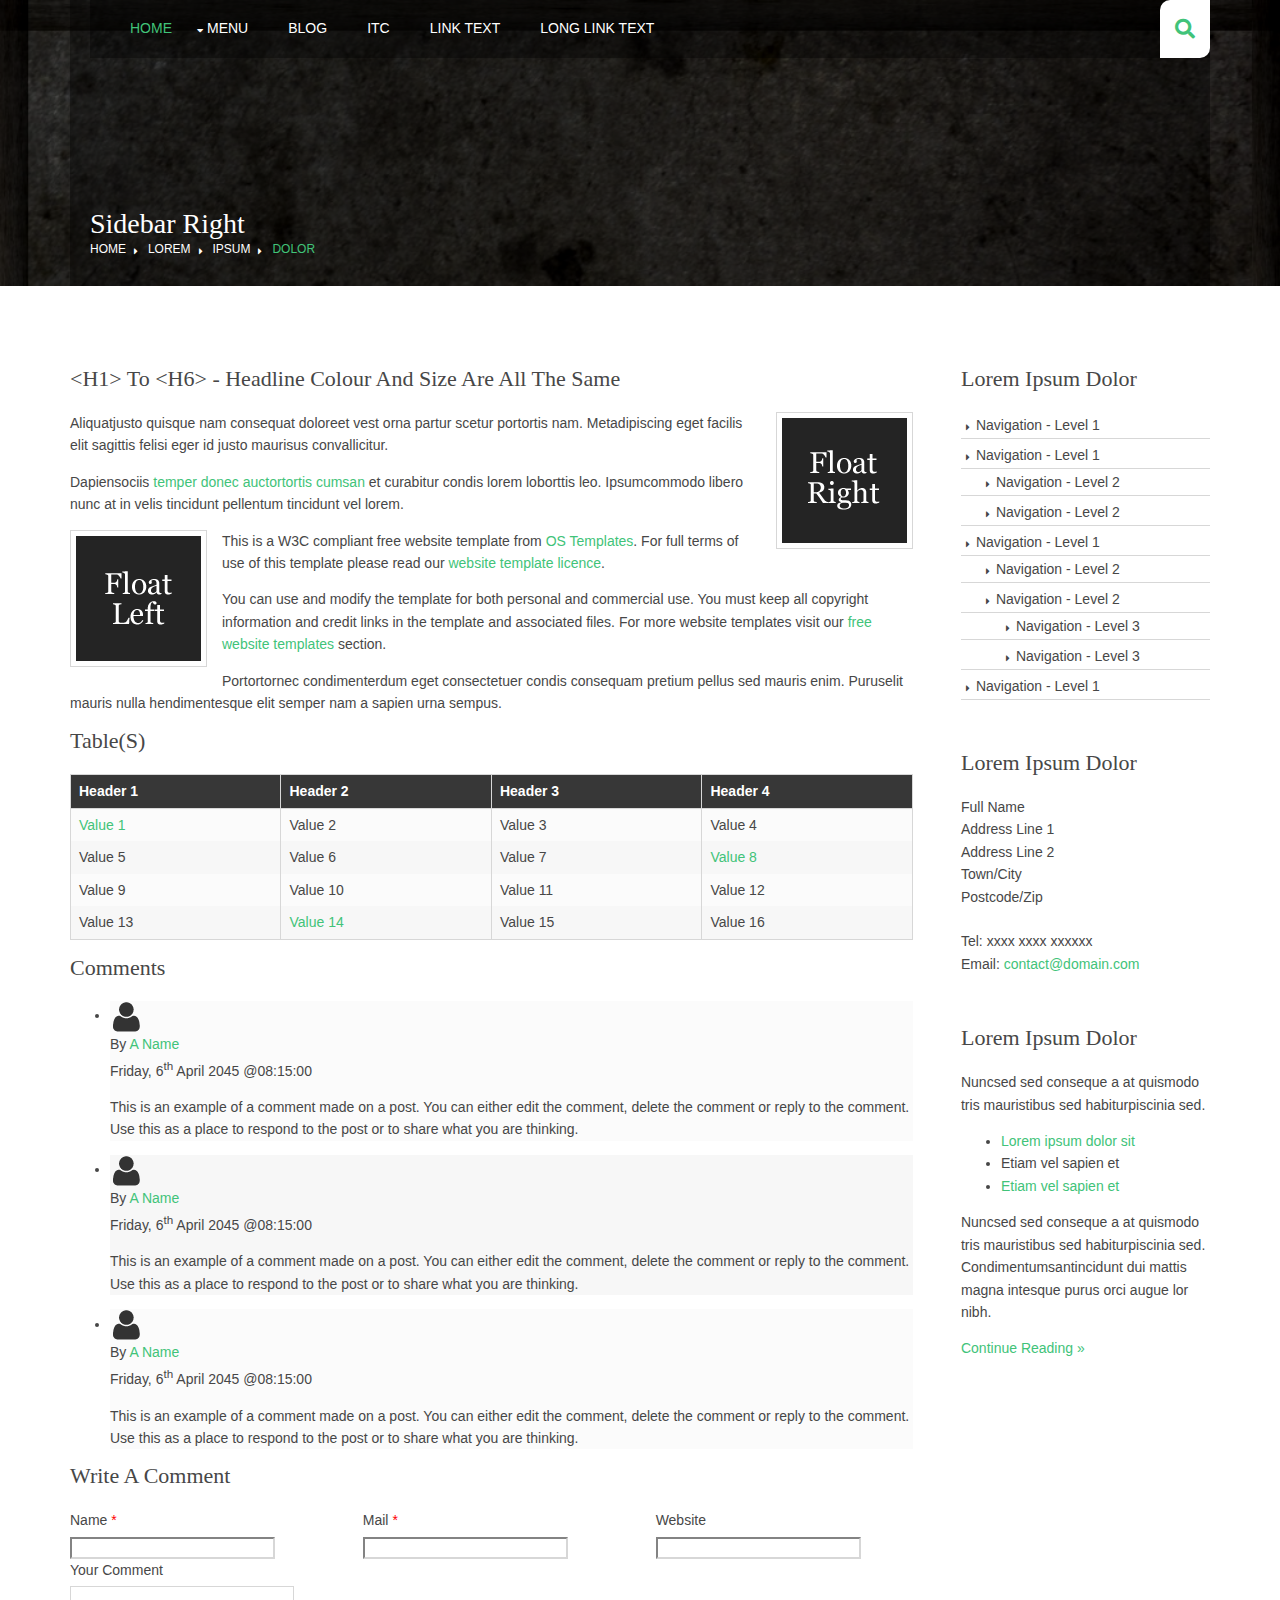
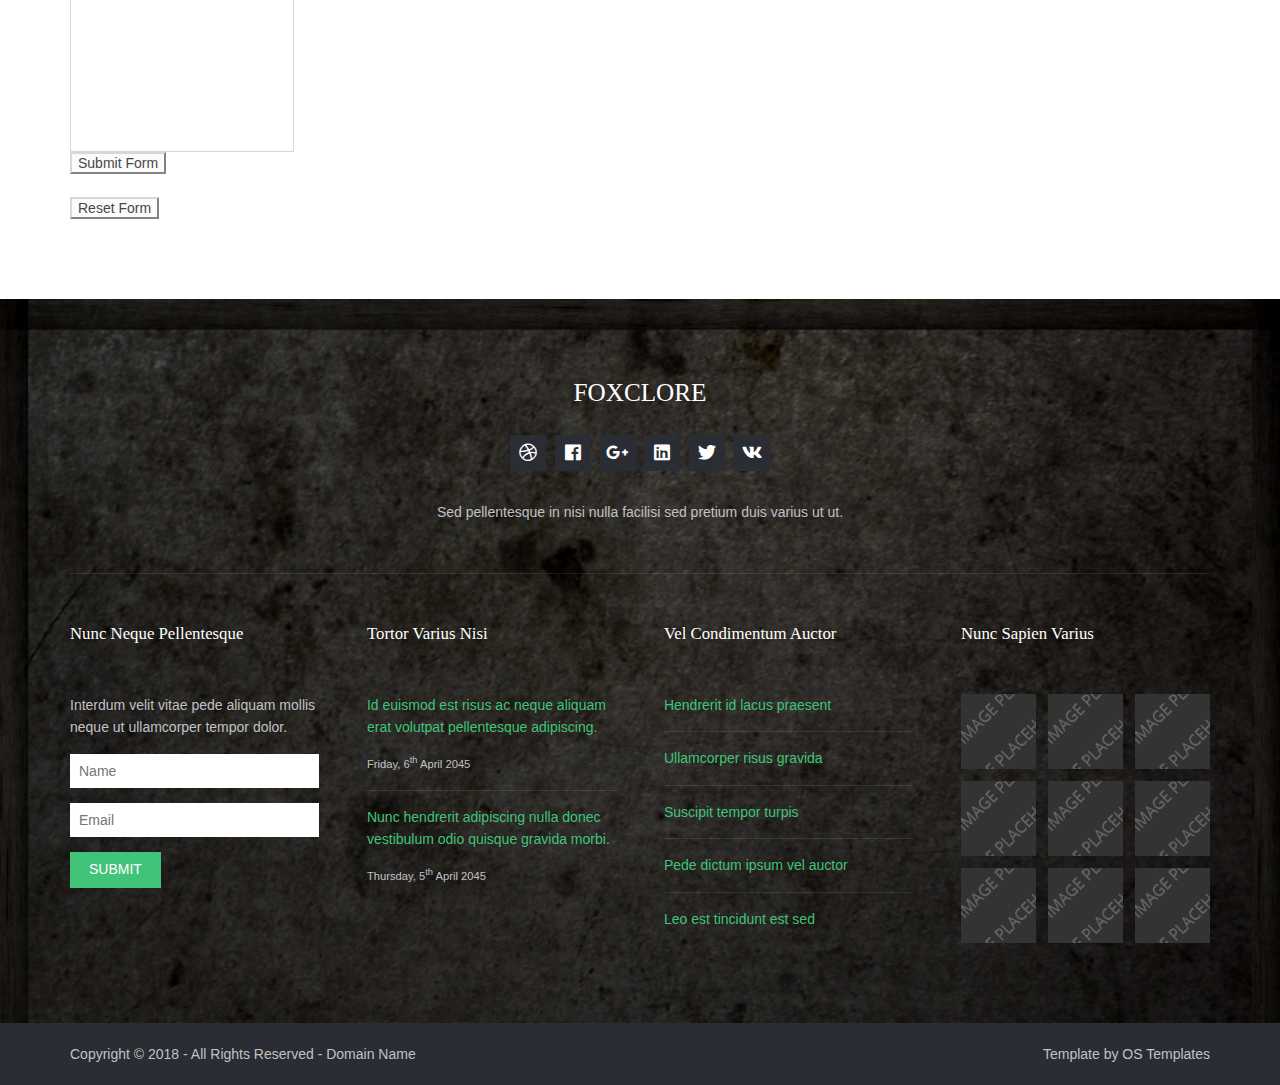
<file: pages/sidebar-right.html>
<!DOCTYPE html>
<!--
Template Name: Foxclore
Author: <a href="https://www.os-templates.com/">OS Templates</a>
Author URI: https://www.os-templates.com/
Copyright: OS-Templates.com
Licence: Free to use under our free template licence terms
Licence URI: https://www.os-templates.com/template-terms
-->
<html lang="">
<!-- To declare your language - read more here: https://www.w3.org/International/questions/qa-html-language-declarations -->

<meta charset="utf-8">
<meta name="viewport" content="width=device-width, initial-scale=1.0, maximum-scale=1.0, user-scalable=no">
<link href="../layout/styles/layout.css" rel="stylesheet" type="text/css" media="all">
</head>
<body id="top">
<!-- ################################################################################################ -->
<!-- ################################################################################################ -->
<!-- ################################################################################################ -->
<!-- Top Background Image Wrapper -->
<div class="bgded overlay" style="background-image:url('../images/demo/backgrounds/01.png');"> 

  <!-- ################################################################################################ -->
  <!-- ################################################################################################ -->
  <!-- ################################################################################################ -->
  <section id="navwrapper" class="hoc clear"> 
    <!-- ################################################################################################ -->
    <section id="navwrapper" class="hoc clear"> 
      <!-- ################################################################################################ -->
      <nav id="mainav">
        <ul class="clear">
          <li class="active"><a href="index.html">Home</a></li>
          <li><a class="drop" href="#">Menu</a>
            <ul>
              <li><a href="pages/gallery.html">Gallery</a></li>
              <li><a href="pages/full-width.html">Full Width</a></li>
              <li><a href="pages/sidebar-left.html">Sidebar Left</a></li>
              <li><a href="pages/sidebar-right.html">Sidebar Right</a></li>
              <li><a href="pages/basic-grid.html">Basic Grid</a></li>
              <li><a href="pages/font-icons.html">Font Icons</a></li>
            </ul>
          </li>
         
          <li><a href="#">Blog</a></li>
          <li><a href="#">ITC</a></li>
          <li><a href="#">Link Text</a></li>
          <li><a href="#">Long Link Text</a></li>
        </ul>
      </nav>
    <!-- ################################################################################################ -->
    <div id="searchform">
      <div>
        <form action="#" method="post">
          <fieldset>
            <legend>Quick Search:</legend>
            <input type="text" placeholder="Enter search term&hellip;">
            <button type="submit"><i class="fas fa-search"></i></button>
          </fieldset>
        </form>
      </div>
    </div>
    <!-- ################################################################################################ -->
  </section>
  <!-- ################################################################################################ -->
  <!-- ################################################################################################ -->
  <!-- ################################################################################################ -->
  <div id="breadcrumb" class="hoc clear"> 
    <!-- ################################################################################################ -->
    <h6 class="heading">Sidebar Right</h6>
    <ul>
      <li><a href="#">Home</a></li>
      <li><a href="#">Lorem</a></li>
      <li><a href="#">Ipsum</a></li>
      <li><a href="#">Dolor</a></li>
    </ul>
    <!-- ################################################################################################ -->
  </div>
  <!-- ################################################################################################ -->
</div>
<!-- End Top Background Image Wrapper -->
<!-- ################################################################################################ -->
<!-- ################################################################################################ -->
<!-- ################################################################################################ -->
<div class="wrapper row3">
  <main class="hoc container clear"> 
    <!-- main body -->
    <!-- ################################################################################################ -->
    <div class="content three_quarter first"> 
      <!-- ################################################################################################ -->
      <h1>&lt;h1&gt; to &lt;h6&gt; - Headline Colour and Size Are All The Same</h1>
      <img class="imgr borderedbox inspace-5" src="../images/demo/imgr.gif" alt="">
      <p>Aliquatjusto quisque nam consequat doloreet vest orna partur scetur portortis nam. Metadipiscing eget facilis elit sagittis felisi eger id justo maurisus convallicitur.</p>
      <p>Dapiensociis <a href="#">temper donec auctortortis cumsan</a> et curabitur condis lorem loborttis leo. Ipsumcommodo libero nunc at in velis tincidunt pellentum tincidunt vel lorem.</p>
      <img class="imgl borderedbox inspace-5" src="../images/demo/imgl.gif" alt="">
      <p>This is a W3C compliant free website template from <a href="https://www.os-templates.com/" title="Free Website Templates">OS Templates</a>. For full terms of use of this template please read our <a href="https://www.os-templates.com/template-terms">website template licence</a>.</p>
      <p>You can use and modify the template for both personal and commercial use. You must keep all copyright information and credit links in the template and associated files. For more website templates visit our <a href="https://www.os-templates.com/">free website templates</a> section.</p>
      <p>Portortornec condimenterdum eget consectetuer condis consequam pretium pellus sed mauris enim. Puruselit mauris nulla hendimentesque elit semper nam a sapien urna sempus.</p>
      <h1>Table(s)</h1>
      <div class="scrollable">
        <table>
          <thead>
            <tr>
              <th>Header 1</th>
              <th>Header 2</th>
              <th>Header 3</th>
              <th>Header 4</th>
            </tr>
          </thead>
          <tbody>
            <tr>
              <td><a href="#">Value 1</a></td>
              <td>Value 2</td>
              <td>Value 3</td>
              <td>Value 4</td>
            </tr>
            <tr>
              <td>Value 5</td>
              <td>Value 6</td>
              <td>Value 7</td>
              <td><a href="#">Value 8</a></td>
            </tr>
            <tr>
              <td>Value 9</td>
              <td>Value 10</td>
              <td>Value 11</td>
              <td>Value 12</td>
            </tr>
            <tr>
              <td>Value 13</td>
              <td><a href="#">Value 14</a></td>
              <td>Value 15</td>
              <td>Value 16</td>
            </tr>
          </tbody>
        </table>
      </div>
      <div id="comments">
        <h2>Comments</h2>
        <ul>
          <li>
            <article>
              <header>
                <figure class="avatar"><img src="../images/demo/avatar.png" alt=""></figure>
                <address>
                By <a href="#">A Name</a>
                </address>
                <time datetime="2045-04-06T08:15+00:00">Friday, 6<sup>th</sup> April 2045 @08:15:00</time>
              </header>
              <div class="comcont">
                <p>This is an example of a comment made on a post. You can either edit the comment, delete the comment or reply to the comment. Use this as a place to respond to the post or to share what you are thinking.</p>
              </div>
            </article>
          </li>
          <li>
            <article>
              <header>
                <figure class="avatar"><img src="../images/demo/avatar.png" alt=""></figure>
                <address>
                By <a href="#">A Name</a>
                </address>
                <time datetime="2045-04-06T08:15+00:00">Friday, 6<sup>th</sup> April 2045 @08:15:00</time>
              </header>
              <div class="comcont">
                <p>This is an example of a comment made on a post. You can either edit the comment, delete the comment or reply to the comment. Use this as a place to respond to the post or to share what you are thinking.</p>
              </div>
            </article>
          </li>
          <li>
            <article>
              <header>
                <figure class="avatar"><img src="../images/demo/avatar.png" alt=""></figure>
                <address>
                By <a href="#">A Name</a>
                </address>
                <time datetime="2045-04-06T08:15+00:00">Friday, 6<sup>th</sup> April 2045 @08:15:00</time>
              </header>
              <div class="comcont">
                <p>This is an example of a comment made on a post. You can either edit the comment, delete the comment or reply to the comment. Use this as a place to respond to the post or to share what you are thinking.</p>
              </div>
            </article>
          </li>
        </ul>
        <h2>Write A Comment</h2>
        <form action="#" method="post">
          <div class="one_third first">
            <label for="name">Name <span>*</span></label>
            <input type="text" name="name" id="name" value="" size="22" required>
          </div>
          <div class="one_third">
            <label for="email">Mail <span>*</span></label>
            <input type="email" name="email" id="email" value="" size="22" required>
          </div>
          <div class="one_third">
            <label for="url">Website</label>
            <input type="url" name="url" id="url" value="" size="22">
          </div>
          <div class="block clear">
            <label for="comment">Your Comment</label>
            <textarea name="comment" id="comment" cols="25" rows="10"></textarea>
          </div>
          <div>
            <input type="submit" name="submit" value="Submit Form">
            &nbsp;
            <input type="reset" name="reset" value="Reset Form">
          </div>
        </form>
      </div>
      <!-- ################################################################################################ -->
    </div>
    <!-- ################################################################################################ -->
    <!-- ################################################################################################ -->
    <div class="sidebar one_quarter"> 
      <!-- ################################################################################################ -->
      <h6>Lorem ipsum dolor</h6>
      <nav class="sdb_holder">
        <ul>
          <li><a href="#">Navigation - Level 1</a></li>
          <li><a href="#">Navigation - Level 1</a>
            <ul>
              <li><a href="#">Navigation - Level 2</a></li>
              <li><a href="#">Navigation - Level 2</a></li>
            </ul>
          </li>
          <li><a href="#">Navigation - Level 1</a>
            <ul>
              <li><a href="#">Navigation - Level 2</a></li>
              <li><a href="#">Navigation - Level 2</a>
                <ul>
                  <li><a href="#">Navigation - Level 3</a></li>
                  <li><a href="#">Navigation - Level 3</a></li>
                </ul>
              </li>
            </ul>
          </li>
          <li><a href="#">Navigation - Level 1</a></li>
        </ul>
      </nav>
      <div class="sdb_holder">
        <h6>Lorem ipsum dolor</h6>
        <address>
        Full Name<br>
        Address Line 1<br>
        Address Line 2<br>
        Town/City<br>
        Postcode/Zip<br>
        <br>
        Tel: xxxx xxxx xxxxxx<br>
        Email: <a href="#">contact@domain.com</a>
        </address>
      </div>
      <div class="sdb_holder">
        <article>
          <h6>Lorem ipsum dolor</h6>
          <p>Nuncsed sed conseque a at quismodo tris mauristibus sed habiturpiscinia sed.</p>
          <ul>
            <li><a href="#">Lorem ipsum dolor sit</a></li>
            <li>Etiam vel sapien et</li>
            <li><a href="#">Etiam vel sapien et</a></li>
          </ul>
          <p>Nuncsed sed conseque a at quismodo tris mauristibus sed habiturpiscinia sed. Condimentumsantincidunt dui mattis magna intesque purus orci augue lor nibh.</p>
          <p class="more"><a href="#">Continue Reading &raquo;</a></p>
        </article>
      </div>
      <!-- ################################################################################################ -->
    </div>
    <!-- ################################################################################################ -->
    <!-- / main body -->
    <div class="clear"></div>
  </main>
</div>
<!-- ################################################################################################ -->
<!-- ################################################################################################ -->
<!-- ################################################################################################ -->
<div class="bgded overlay row4" style="background-image:url('../images/demo/backgrounds/01.png');">
  <footer id="footer" class="hoc clear"> 
    <!-- ################################################################################################ -->
    <div class="center btmspace-50">
      <h6 class="heading">Foxclore</h6>
      <ul class="faico clear">
        <li><a class="faicon-dribble" href="#"><i class="fab fa-dribbble"></i></a></li>
        <li><a class="faicon-facebook" href="#"><i class="fab fa-facebook"></i></a></li>
        <li><a class="faicon-google-plus" href="#"><i class="fab fa-google-plus-g"></i></a></li>
        <li><a class="faicon-linkedin" href="#"><i class="fab fa-linkedin"></i></a></li>
        <li><a class="faicon-twitter" href="#"><i class="fab fa-twitter"></i></a></li>
        <li><a class="faicon-vk" href="#"><i class="fab fa-vk"></i></a></li>
      </ul>
      <p class="nospace">Sed pellentesque in nisi nulla facilisi sed pretium duis varius ut ut.</p>
    </div>
    <!-- ################################################################################################ -->
    <hr class="btmspace-50">
    <!-- ################################################################################################ -->
    <div class="one_quarter first">
      <h6 class="heading">Nunc neque pellentesque</h6>
      <p class="nospace btmspace-15">Interdum velit vitae pede aliquam mollis neque ut ullamcorper tempor dolor.</p>
      <form action="#" method="post">
        <fieldset>
          <legend>Newsletter:</legend>
          <input class="btmspace-15" type="text" value="" placeholder="Name">
          <input class="btmspace-15" type="text" value="" placeholder="Email">
          <button type="submit" value="submit">Submit</button>
        </fieldset>
      </form>
    </div>
    <div class="one_quarter">
      <h6 class="heading">Tortor varius nisi</h6>
      <ul class="nospace linklist">
        <li>
          <article>
            <p class="nospace btmspace-10"><a href="#">Id euismod est risus ac neque aliquam erat volutpat pellentesque adipiscing.</a></p>
            <time class="block font-xs" datetime="2045-04-06">Friday, 6<sup>th</sup> April 2045</time>
          </article>
        </li>
        <li>
          <article>
            <p class="nospace btmspace-10"><a href="#">Nunc hendrerit adipiscing nulla donec vestibulum odio quisque gravida morbi.</a></p>
            <time class="block font-xs" datetime="2045-04-05">Thursday, 5<sup>th</sup> April 2045</time>
          </article>
        </li>
      </ul>
    </div>
    <div class="one_quarter">
      <h6 class="heading">Vel condimentum auctor</h6>
      <ul class="nospace linklist">
        <li><a href="#">Hendrerit id lacus praesent</a></li>
        <li><a href="#">Ullamcorper risus gravida</a></li>
        <li><a href="#">Suscipit tempor turpis</a></li>
        <li><a href="#">Pede dictum ipsum vel auctor</a></li>
        <li><a href="#">Leo est tincidunt est sed</a></li>
      </ul>
    </div>
    <div class="one_quarter">
      <h6 class="heading">Nunc sapien varius</h6>
      <ul class="nospace clear latestimg">
        <li><a class="imgover" href="#"><img src="../images/demo/100x100.png" alt=""></a></li>
        <li><a class="imgover" href="#"><img src="../images/demo/100x100.png" alt=""></a></li>
        <li><a class="imgover" href="#"><img src="../images/demo/100x100.png" alt=""></a></li>
        <li><a class="imgover" href="#"><img src="../images/demo/100x100.png" alt=""></a></li>
        <li><a class="imgover" href="#"><img src="../images/demo/100x100.png" alt=""></a></li>
        <li><a class="imgover" href="#"><img src="../images/demo/100x100.png" alt=""></a></li>
        <li><a class="imgover" href="#"><img src="../images/demo/100x100.png" alt=""></a></li>
        <li><a class="imgover" href="#"><img src="../images/demo/100x100.png" alt=""></a></li>
        <li><a class="imgover" href="#"><img src="../images/demo/100x100.png" alt=""></a></li>
      </ul>
    </div>
    <!-- ################################################################################################ -->
  </footer>
</div>
<!-- ################################################################################################ -->
<!-- ################################################################################################ -->
<!-- ################################################################################################ -->
<div class="wrapper row5">
  <div id="copyright" class="hoc clear"> 
    <!-- ################################################################################################ -->
    <p class="fl_left">Copyright &copy; 2018 - All Rights Reserved - <a href="#">Domain Name</a></p>
    <p class="fl_right">Template by <a target="_blank" href="https://www.os-templates.com/" title="Free Website Templates">OS Templates</a></p>
    <!-- ################################################################################################ -->
  </div>
</div>
<!-- ################################################################################################ -->
<!-- ################################################################################################ -->
<!-- ################################################################################################ -->
<a id="backtotop" href="#top"><i class="fas fa-chevron-up"></i></a>
<!-- JAVASCRIPTS -->
<script src="../layout/scripts/jquery.min.js"></script>
<script src="../layout/scripts/jquery.backtotop.js"></script>
<script src="../layout/scripts/jquery.mobilemenu.js"></script>
</body>
</html>
</file>
<file: layout/styles/layout.css>
@charset "utf-8";
/*
Template Name: Foxclore
Author: <a href="https://www.os-templates.com/">OS Templates</a>
Author URI: https://www.os-templates.com/
Copyright: OS-Templates.com
Licence: Free to use under our free template licence terms
Licence URI: https://www.os-templates.com/template-terms
File: Layout CSS
*/

@import url("fontawesome-free/css/all.css");
@import url("framework.css");

/* Rows
--------------------------------------------------------------------------------------------------------------- */
.row0, .row0 a{}
.row1, .row1 a{}
.row2, .row2 a{}
.row3, .row3 a{}
.row4, .row4 a{}
.row5, .row5 a{}


/* Header
--------------------------------------------------------------------------------------------------------------- */
#header{padding:50px 0;}

#header #logo *{margin:0; padding:0; line-height:1;}
#header #logo h1{font-size:32px;}
#header #logo p{font-size:.8rem;}

#header ul{}
#header ul li{}
#header ul li div{position:relative; min-height:45px; padding:0 0 0 60px; line-height:1; word-wrap:break-word;}
#header ul li div i{position:absolute; top:0; left:0; width:45px; height:45px; line-height:45px; font-size:16px; text-align:center; border-radius:50%;}
#header ul li div span{display:block; padding:4px 0 0 0;}
#header ul li div strong{display:block; margin:0 0 8px 0;}

#header div:last-child{margin-bottom:0;}/* Used when elements stack in small viewports */


/* Navwrapper
--------------------------------------------------------------------------------------------------------------- */
#navwrapper{padding:0 0 0 20px;}

#navwrapper #searchform{display:block; position:relative; float:right; height:58px; line-height:1; z-index:999; border-radius:10px 0;}
#navwrapper #searchform::after{display:block; height:58px; line-height:58px; padding:0 15px; font-size:20px; font-family:"Font Awesome 5 Free"; font-weight:900; content:"\f002"/* fa-search */;}
#navwrapper #searchform:hover::after, #navwrapper #searchform button{cursor:pointer;}
#navwrapper #searchform > div{position:absolute; top:58px; right:0; width:280px; visibility:hidden; opacity:0/* Required for transition effect */;}
#navwrapper #searchform:hover > div{visibility:visible; opacity:1/* Required for transition effect */;}
#navwrapper #searchform form{display:block; position:relative;}
#navwrapper #searchform form *{border:none;}
#navwrapper #searchform input{display:block; width:100%; height:36px; padding:8px 40px 8px 10px; font-size:1rem;}
#navwrapper #searchform ::placeholder{text-transform:capitalize;}
#navwrapper #searchform button{display:block; position:absolute; top:3px; right:2px; height:30px; font-size:16px; line-height:1;}

#intro{padding:10px 0;}

#intro article{display:block; max-width:55%;}
#intro .heading{margin-bottom:5px; font-size:8rem;}
#intro p:first-of-type{margin:0 0 20px 0; text-transform:uppercase; font-size:5rem; letter-spacing:2px;}
#intro p:last-of-type{font-size:5rem;}
#intro footer{margin-top:10px;}
/* Page Intro
--------------------------------------------------------------------------------------------------------------- */
#pageintro{padding:40px 0;}

#pageintro article{display:block; max-width:65%;}
#pageintro .heading{margin-bottom:10px; font-size:4rem;}
#pageintro p:first-of-type{margin:0 0 20px 0; text-transform:uppercase; font-size:1.6rem; letter-spacing:2px;}
#pageintro p:last-of-type{font-size:1.2rem;}
#pageintro footer{margin-top:50px;}


/* Content Area
--------------------------------------------------------------------------------------------------------------- */
.container{padding:80px 0;}

/* Content */
.container .content{}

.sectiontitle{display:block; max-width:55%; margin:0 auto 80px; text-align:center;}
.sectiontitle *{margin:0;}

/* Introblocks */
#introblocks{display:block; position:relative; margin:-150px 0 0 0; z-index:1;}/* 180px => 100px + container padding */
#introblocks > ul > li{margin-bottom:50px;}
#introblocks > ul > li:nth-last-child(-n+3){margin-bottom:0;}/* Removes bottom margin from the last line of items - margin is restored in the media queries when items stack */
#introblocks > ul > li:nth-child(3n+1){margin-left:0; clear:left;}/* Removes the need to add class="first" */
#introblocks figure{}
#introblocks figure figcaption{display:block; padding:30px 0 0 0;}
#introblocks figure figcaption > a{}
#introblocks figure figcaption .heading{font-size:1.2rem; font-weight:700; margin-bottom:0;}

/* Stats */
#stats{}
#stats > li{display:block; float:left; width:25%; border:solid; border-width:0 1px 0 0; text-align:center;}
#stats > li:last-child{border:none;}
#stats > li *{margin:0; padding:0;}
#stats > li i{margin-bottom:30px; font-size:5rem;}
#stats > li p:first-of-type{margin-bottom:15px; font-size:3rem; font-weight:700; line-height:1;}
#stats > li p:last-of-type{text-transform:uppercase;}

/* Latest */
.latest{margin-bottom:80px;}
.latest > li:last-child{margin-bottom:0;}/* Used when elements stack in small viewports */
.latest article{position:relative; padding:0 0 0 80px;}
.latest article time{display:block; position:absolute; top:0; left:0; width:60px;}
.latest article time *{display:block; margin:0; padding:0; text-align:center; text-transform:uppercase; font-style:normal; line-height:1;}
.latest article time strong{padding:12px 0; font-size:18px; border-bottom:1px solid; opacity:.5;}
.latest article time em{padding:8px 0;}
.latest article .excerpt .meta li{display:inline-block; font-size:.8rem;}
.latest article .excerpt .meta li::after{margin-left:5px; content:"|";}
.latest article .excerpt .meta li:last-child::after{margin:0; content:"";}
.latest article .excerpt .heading{margin:0; font-size:1.2rem;}
.latest article .excerpt p{margin-bottom:30px;}


/* Sidebar */
.container .sidebar{}

.sidebar .sdb_holder{margin-bottom:50px;}
.sidebar .sdb_holder:last-child{margin-bottom:0;}


/* Testimonials
--------------------------------------------------------------------------------------------------------------- */
#testimonials{}

#testimonials article{text-align:center;}
#testimonials article *{margin:0; padding:0;}
#testimonials article img{margin-bottom:20px; border-radius:50%;}
#testimonials article blockquote{margin-bottom:20px; padding:20px;}
#testimonials article blockquote::before{top:5px; left:5px; font-size:30px; line-height:30px;}
#testimonials article .heading{font-size:1.4rem;}
#testimonials article em{display:block; margin-top:-5px; font-size:.8rem; font-style:normal;}


/* Footer
--------------------------------------------------------------------------------------------------------------- */
#footer{padding:80px 0;}

#footer .heading{margin-bottom:50px; font-size:1.2rem;}

#footer > div:first-of-type .heading{margin-bottom:20px; text-transform:uppercase; font-size:1.8rem;}
#footer > div:first-of-type .faico{margin-bottom:30px;}

#footer input, #footer button{border:1px solid;}
#footer input{display:block; width:100%; padding:8px;}
#footer button{padding:8px 18px 10px; text-transform:uppercase; font-weight:400; cursor:pointer;}

#footer .linklist li{display:block; margin-bottom:15px; padding:0 0 15px 0; border-bottom:1px solid;}
#footer .linklist li:last-child{margin:0; padding:0; border:none;}
#footer .linklist li::before, #footer .linklist li::after{display:table; content:"";}
#footer .linklist li, #footer .linklist li::after{clear:both;}

#footer .contact{}
#footer .contact.linklist li, #footer .contact.linklist li:last-child{position:relative; padding-left:40px;}
#footer .contact li *{margin:0; padding:0; line-height:1.6;}
#footer .contact li i{display:block; position:absolute; top:0; left:0; width:30px; font-size:16px; text-align:center;}

#footer .latestimg{}
#footer .latestimg > li{display:inline-block; float:left; width:30%; margin:0 0 5% 5%;}
#footer .latestimg > li:nth-last-child(-n+3){margin-bottom:0;}/* Removes bottom margin from the last three items - margin is restored in the media queries when items stack */
#footer .latestimg > li:nth-child(3n+1){margin-left:0; clear:left;}/* Removes the need to add class="first" */
#footer .latestimg > li img{width:100%;}/* Force the image to resize to take the full space - may have to be changed for tablets, depends on personal preference */
#footer .latestimg > li a.imgover{display:block;}


/* Copyright
--------------------------------------------------------------------------------------------------------------- */
#copyright{padding:20px 0;}
#copyright *{margin:0; padding:0;}


/* Transition Fade
This gives a smooth transition to "ALL" elements used in the layout - other than the navigation form used in mobile devices
If you don't want it to fade all elements, you have to list the ones you want to be faded individually
Delete it completely to stop fading
--------------------------------------------------------------------------------------------------------------- */
*, *::before, *::after{transition:all .3s ease-in-out;}
#mainav form *{transition:none !important;}


/* ------------------------------------------------------------------------------------------------------------ */
/* ------------------------------------------------------------------------------------------------------------ */
/* ------------------------------------------------------------------------------------------------------------ */
/* ------------------------------------------------------------------------------------------------------------ */
/* ------------------------------------------------------------------------------------------------------------ */


/* Navigation
--------------------------------------------------------------------------------------------------------------- */
nav ul, nav ol{margin:0; padding:0; list-style:none;}

#mainav, #breadcrumb, .sidebar nav{line-height:normal;}
#mainav .drop::after, #mainav li li .drop::after, #breadcrumb li a::after, .sidebar nav a::after{position:absolute; font-family:"Font Awesome 5 Free"; font-weight:900; font-size:10px; line-height:10px;}

/* Top Navigation */
#mainav{display:block; float:left;}
#mainav ul{text-transform:uppercase;}
#mainav ul ul{z-index:9999; position:absolute; width:180px; text-transform:none; text-align:left;}
#mainav ul ul ul{left:180px; top:0;}
#mainav li{display:block; float:left; position:relative; margin:0; padding:0;}
#mainav li:last-child{margin-right:0;}
#mainav li li{width:100%; margin:0;}
#mainav li a{display:block; padding:20px;}
#mainav li li a{border:solid; border-width:0 0 1px 0;}
#mainav .drop{padding-left:15px;}
#mainav li li a, #mainav li li .drop{display:block; margin:0; padding:10px 15px;}
#mainav .drop::after, #mainav li li .drop::after{content:"\f0d7";}
#mainav .drop::after{top:25px; left:5px;}
#mainav li li .drop::after{top:15px; left:5px;}
#mainav ul ul{visibility:hidden; opacity:0;}
#mainav ul li:hover > ul{visibility:visible; opacity:1;}

#mainav form{display:none; width:100%; margin:0; padding:0;}
#mainav form select, #mainav form select option{display:block; cursor:pointer; outline:none;}
#mainav form select{width:100%; padding:5px; border:none;}
#mainav form select option{margin:5px; padding:0; border:none;}

/* Breadcrumb */
#breadcrumb{padding:150px 0 30px;}
#breadcrumb ul{margin:0; padding:0; list-style:none; text-transform:uppercase;}
#breadcrumb li{display:inline-block; margin:0 6px 0 0; padding:0;}
#breadcrumb li a{display:block; position:relative; margin:0; padding:0 12px 0 0; font-size:12px;}
#breadcrumb li a::after{top:4px; right:0; content:"\f0da";}
#breadcrumb li:last-child a{margin:0; padding:0;}
#breadcrumb li:last-child a::after{display:none;}
#breadcrumb .heading{margin:0; font-size:2rem;}

/* Sidebar Navigation */
.sidebar nav{display:block; width:100%;}
.sidebar nav li{margin:0 0 3px 0; padding:0;}
.sidebar nav a{display:block; position:relative; margin:0; padding:5px 10px 5px 15px; text-decoration:none; border:solid; border-width:0 0 1px 0;}
.sidebar nav a::after{top:10px; left:5px; content:"\f0da";}
.sidebar nav ul ul a{padding-left:35px;}
.sidebar nav ul ul a::after{left:25px;}
.sidebar nav ul ul ul a{padding-left:55px;}
.sidebar nav ul ul ul a::after{left:45px;}

/* Pagination */
.pagination{display:block; width:100%; text-align:center; clear:both;}
.pagination li{display:inline-block; margin:0 2px 0 0;}
.pagination li:last-child{margin-right:0;}
.pagination a, .pagination strong{display:block; padding:8px 11px; border:1px solid; background-clip:padding-box; font-weight:normal;}

/* Back to Top */
#backtotop{z-index:999; display:inline-block; position:fixed; visibility:hidden; bottom:20px; right:20px; width:36px; height:36px; line-height:36px; font-size:16px; text-align:center; opacity:.2;}
#backtotop i{display:block; width:100%; height:100%; line-height:inherit;}
#backtotop.visible{visibility:visible; opacity:.5;}
#backtotop:hover{opacity:1;}


/* Tables
--------------------------------------------------------------------------------------------------------------- */
table, th, td{border:1px solid; border-collapse:collapse; vertical-align:top;}
table, th{table-layout:auto;}
table{width:100%; margin-bottom:15px;}
th, td{padding:5px 8px;}
td{border-width:0 1px;}


/* Gallery
--------------------------------------------------------------------------------------------------------------- */
#gallery{display:block; width:100%; margin-bottom:50px;}
#gallery figure figcaption{display:block; width:100%; clear:both;}
#gallery li{margin-bottom:30px;}


/* Font Awesome Social Icons
--------------------------------------------------------------------------------------------------------------- */
.faico{margin:0; padding:0; list-style:none;}
.faico li{display:inline-block; margin:8px 5px 0 0; padding:0; line-height:normal;}
.faico li:last-child{margin-right:0;}
.faico a{display:inline-block; width:36px; height:36px; line-height:36px; font-size:18px; text-align:center;}

.faico a{color:#FFFFFF; background-color:#2A2D34;}
.faico a:hover{}

.faicon-dribble:hover{background-color:#EA4C89;}
.faicon-facebook:hover{background-color:#3B5998;}
.faicon-google-plus:hover{background-color:#DB4A39;}
.faicon-linkedin:hover{background-color:#0E76A8;}
.faicon-twitter:hover{background-color:#00ACEE;}
.faicon-vk:hover{background-color:#4E658E;}


/* ------------------------------------------------------------------------------------------------------------ */
/* ------------------------------------------------------------------------------------------------------------ */
/* ------------------------------------------------------------------------------------------------------------ */
/* ------------------------------------------------------------------------------------------------------------ */
/* ------------------------------------------------------------------------------------------------------------ */


/* Colours
--------------------------------------------------------------------------------------------------------------- */
body{color:#474747; background-color:#FFFFFF;}
a{color:#41C379;}
a:active, a:focus{background:transparent;}/* IE10 + 11 Bugfix - prevents grey background */
hr, .borderedbox{border-color:#D7D7D7;}
label span{color:#FF0000; background-color:inherit;}
input:focus, textarea:focus, *:required:focus{border-color:#41C379;}

.overlay{color:#FFFFFF; background-color:inherit;}
.overlay::after{color:inherit; background-color:rgba(0,0,0,.55);}
.overlay.light{color:#474747;}
.overlay.light::after{background-color:rgba(255,255,255,.7);}

.btn, .btn.inverse:hover{color:#FFFFFF; background-color:#41C379; border-color:#41C379;}
.btn:hover, .btn.inverse{color:inherit; background-color:transparent; border-color:inherit;}

.imgover:hover::before{background-color:rgba(0,0,0,.55);}
.imgover, .imgover:hover::after{color:#41C379;}


/* Rows */
.row0, .row0 a{}
.row1, .row1 a{}
.row2{color:#474747; background-color:#F4F4F4;}
.row3{color:#474747; background-color:#FFFFFF;}
.row4{color:#C1C2C4; background-color:#323639;}
.row5, .row5 a{color:#C1C2C4; background-color:#2A2D34;}

.coloured{color:#FFFFFF; background:linear-gradient(90deg, #41C379, #37AE6A);}


/* Header */
#header #logo a{color:inherit;}
#header ul li div i{background-color:#FFFFFF;}
#header ul li div:hover i{color:#FFFFFF; background-color:#41C379;}


/* Navwrapper */
#navwrapper{color:#FFFFFF; background-color:rgba(0,0,0,.35);}
#navwrapper #searchform{color:#41C379; background:#FFFFFF;}
#navwrapper #searchform:hover{color:#41C379;}
#navwrapper #searchform input{color:#FFFFFF; background:#41C379;}
#navwrapper #searchform button{color:#FFFFFF; background:transparent;}


/* Page Intro */
#pageintro{color:#FFFFFF;}


/* Content Area */
#stats > li{border-color:#D7D7D7;}
#stats > li i{color:rgba(0,0,0,.2);}
#stats > li:hover i{color:rgba(0,0,0,.6);}

.latest article time{color:#474747; background-color:#F4F4F4;}
.latest article time strong{border-color:rgba(0,0,0,.2);}


/* Testimonials */
#testimonials article blockquote{color:#474747; background-color:#FFFFFF;}
#testimonials article blockquote::before{color:rgba(0,0,0,.1);}


/* Footer */
#footer .heading{color:#FFFFFF;}
#footer hr, #footer .borderedbox, #footer .linklist li{border-color:rgba(255,255,255,.1);}

#footer input, #footer button{border-color:transparent;}
#footer input{color:#474747; background-color:#FFFFFF;}
#footer input:focus{border-color:#41C379;}
#footer button{color:#FFFFFF; background-color:#41C379;}
#footer button:hover{color:inherit; background-color:transparent; border-color:inherit;}


/* Navigation */
#mainav{}
#mainav li a{color:inherit;}
#mainav .active a, #mainav a:hover, #mainav li:hover > a{color:#41C379; background-color:inherit;}
#mainav li li a, #mainav .active li a{color:#FFFFFF; background-color:rgba(65,195,121,.5);/* #41C379 */ border-color:rgba(0,0,0,.6);}
#mainav li li:hover > a, #mainav .active .active > a{color:#FFFFFF; background-color:#41C379;}
#mainav form select{color:#474747; background-color:#FFFFFF;}

#breadcrumb a{color:inherit; background-color:inherit;}
#breadcrumb li:last-child a{color:#41C379;}

.container .sidebar nav a{color:inherit; border-color:#D7D7D7;}
.container .sidebar nav a:hover{color:#41C379;}

.pagination a, .pagination strong{border-color:#D7D7D7;}
.pagination .current *{color:#FFFFFF; background-color:#41C379;}

#backtotop{color:#FFFFFF; background-color:#41C379;}


/* Tables + Comments */
table, th, td, #comments .avatar, #comments input, #comments textarea{border-color:#D7D7D7;}
#comments input:focus, #comments textarea:focus, #comments *:required:focus{border-color:#41C379;}
th{color:#FFFFFF; background-color:#373737;}
tr, #comments li, #comments input[type="submit"], #comments input[type="reset"]{color:inherit; background-color:#FBFBFB;}
tr:nth-child(even), #comments li:nth-child(even){color:inherit; background-color:#F7F7F7;}
table a, #comments a{background-color:inherit;}


/* ------------------------------------------------------------------------------------------------------------ */
/* ------------------------------------------------------------------------------------------------------------ */
/* ------------------------------------------------------------------------------------------------------------ */
/* ------------------------------------------------------------------------------------------------------------ */
/* ------------------------------------------------------------------------------------------------------------ */


/* Media Queries
--------------------------------------------------------------------------------------------------------------- */
@-ms-viewport{width:device-width;}


/* Max Wrapper Width - Laptop, Desktop etc.
--------------------------------------------------------------------------------------------------------------- */
@media screen and (min-width:1140px){
	.hoc{max-width:1140px;}
}

@media screen and (min-width:978px) and (max-width:1140px){
	.hoc{max-width:95%;}
}


/* Mobile Devices
--------------------------------------------------------------------------------------------------------------- */
@media screen and (max-width:978px){
	.hoc{max-width:90%;}

	#header{}

	#navwrapper #mainav{width:80%; padding:15px 0 0 0;}

	#navwrapper #mainav form{display:block;}

	#breadcrumb{}

	.container{}
	#comments input[type="reset"]{margin-top:10px;}
	.pagination li{display:inline-block; margin:0 5px 5px 0;}

	#footer{}

	#copyright{}
	#copyright p:first-of-type{margin-bottom:10px;}
}

@media screen and (max-width:750px){
	.imgl, .imgr{display:inline-block; float:none; margin:0 0 10px 0;}
	.fl_left, .fl_right{display:block; float:none;}
	.group .group > *:last-child, .clear .clear > *:last-child, .clear .group > *:last-child, .group .clear > *:last-child{margin-bottom:0;}/* Experimental - Needs more testing in different situations, stops double margin when stacking */
	.one_half, .one_third, .two_third, .one_quarter, .two_quarter, .three_quarter{display:block; float:none; width:auto; margin:0 0 30px 0; padding:0;}

	#header{}

	#navwrapper{padding:0 20px;}
	#navwrapper #searchform{display:none;}/* Needs modifying if the form is required in small viewports */
	#navwrapper #mainav{float:none; width:100%; padding:15px 0;}

	#pageintro article{max-width:none;}
	#pageintro .heading{font-size:2rem;}
	#pageintro p:first-of-type{font-size:1rem;}

	#introblocks > ul{margin:0 auto; max-width:348px;}/* Centre the items and restrict the width to the one_third grid element */
	#introblocks > ul > li:nth-last-child(-n+3){margin-bottom:50px;}
	#introblocks > ul > li:last-child{margin-bottom:0;}

	.sectiontitle{max-width:none;}

	#footer{padding-bottom:50px;}/* Not required, just looks a little better */
}

@media screen and (min-width:450px) and (max-width:750px){
	#stats > li{width:50%; margin-bottom:50px;}
	#stats > li:nth-child(even){border:none;}
	#stats > li:nth-last-child(-n+2){margin-bottom:0;}
}

@media screen and (max-width:450px){
	#stats > li{float:none; width:100%; margin-bottom:25px; padding-bottom:25px;}
	#stats > li, #stats > li:nth-child(even){border-width:0 0 1px 0;}
	#stats > li:last-child{margin:25px 0 0 0; padding-bottom:0;}
}


/* Other
--------------------------------------------------------------------------------------------------------------- */
@media screen and (max-width:650px){
	.scrollable{display:block; width:100%; margin:0 0 30px 0; padding:0 0 15px 0; overflow:auto; overflow-x:scroll;}
	.scrollable table{margin:0; padding:0; white-space:nowrap;}

	.inline li{display:block; margin-bottom:10px;}
	.pushright li{margin-right:0;}

	.font-x2{font-size:1.4rem;}
	.font-x3{font-size:1.6rem;}
}
</file>
